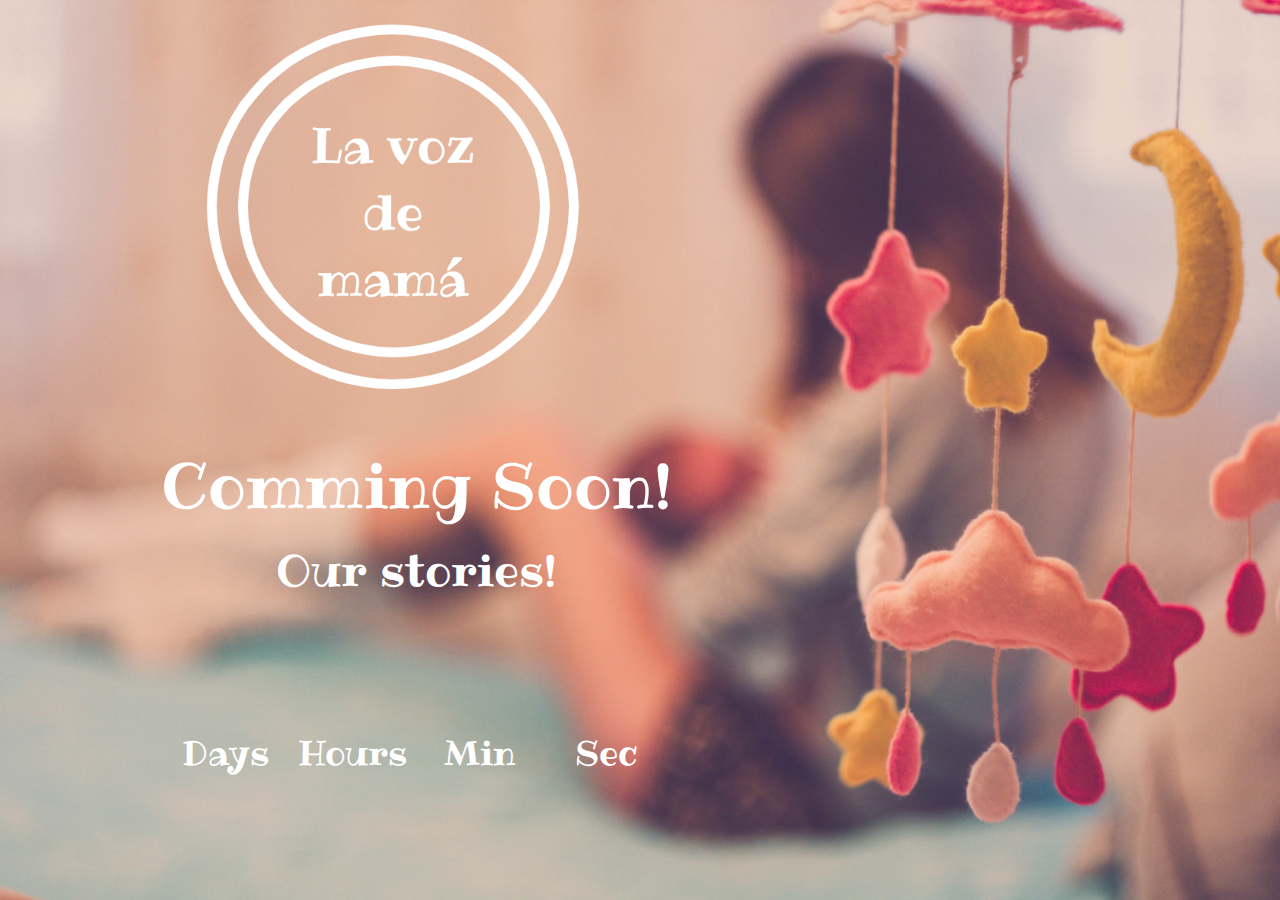
<file: index.html>
<!DOCTYPE html>
<html lang="en">
<head>
    <style>
    html { 
			background: url(images/countdown-background2.jpg) no-repeat center center fixed; 
			-webkit-background-size: cover;
			-moz-background-size: cover;
			-o-background-size: cover;
			background-size: cover;
            
		}
    
    </style>
  <meta http-equiv="Content-Type" content="text/html; charset=UTF-8"/>
  <meta name="viewport" content="width=device-width, initial-scale=1"/>
  <title>La voz de Mamá</title>

  <!-- CSS  -->
  <!--link href="https://fonts.googleapis.com/icon?family=Material+Icons" rel="stylesheet"-->
  <script src="js/typed.min.js" type="text/javascript"></script>
  <link href="https://fonts.googleapis.com/css?family=Ribeye" rel="stylesheet">
  <link href="css/materialize.css" type="text/css" rel="stylesheet" media="screen,projection"/>
  <link href="css/materialize_style.css" type="text/css" rel="stylesheet" media="screen,projection"/>
    
</head>
<body>


    <div class="row ">
        <div class="container">
            <div class="col s10 center"  style="max-width: 400px" >
                <br>
                    <img src="images/simple-logo2.png" style="max-width:100%;">
            </div>
        </div>      
    </div>
    
    <div class="row">
        <div class="container">
            <div class="col s10 center pull-s2">

                <h1 class="white-text" style="font-family: 'Ribeye', cursive;">Comming Soon!</h1>
                <h3><span class="white-text" id="core" style=" font-family: 'Ribeye', cursive;">Our </span><span class="white-text" id="typed" style=" font-family: 'Ribeye', cursive;"></span></h3>
            </div>
        </div>      
    </div>
    
    <br><br><br>
    <div class="row">
        <div class="container">
            <div class="col s10 center pull-s2" style=" font-family: 'Ribeye', cursive;">
                <div class="container">

                    <div class="col s3 center">
                        <div class="row" style="margin-bottom: 0px;">
                            <h4 id="days" class="white-text"></h4>
                        </div>
                        <div class="row">
                            <h4 id="daysTxt" class="white-text">Days</h4>
                        </div>
                    </div>
                    <div class="col s3 center" >
                        <div class="row" style="margin-bottom: 0px;">
                            <h4 id="hours" class="white-text"></h4>
                        </div>
                        <div class="row">
                            <h4 id="hoursTxt" class="white-text">Hours</h4>
                        </div>
                    </div>
                    <div class="col s3 center">
                        <div class="row" style="margin-bottom: 0px;">
                            <h4 id="minutes" class="white-text"></h4>
                        </div>
                        <div class="row" style="margin-bottom: 0px;">
                            <h4 id="minutesTxt" class="white-text">Min</h4>
                        </div>
                    </div>
                    <div class="col s3 center">
                        <div class="row" style="margin-bottom: 0px;">
                            <h4 id="seconds" class="white-text"></h4>
                        </div>
                        <div class="row">
                            <h4 id="secondsTxt" class="white-text">Sec</h4>
                        </div>
                    </div>
                </div>
            </div>
        </div>
    </div>
    <div class="row">
        <div class="container">
            <div class="col s10 center pull-s2" style=" font-family: 'Ribeye', cursive;">
                <div class="container">
                        <h4 id="messageAfterTime" class="white-text"></h4>
                </div>
            </div>
        </div>
    </div>

  <!--  Scripts-->
    
    <script>
// Set the date we're counting down to
var countDownDate = new Date("Jan 5, 2018 15:37:25").getTime();

// Update the count down every 1 second
var x = setInterval(function() {

  // Get todays date and time
  var now = new Date().getTime();

  // Find the distance between now an the count down date
  var distance = countDownDate - now;

  // Time calculations for days, hours, minutes and seconds
  var days = Math.floor(distance / (1000 * 60 * 60 * 24));
  var hours = Math.floor((distance % (1000 * 60 * 60 * 24)) / (1000 * 60 * 60));
  var minutes = Math.floor((distance % (1000 * 60 * 60)) / (1000 * 60));
  var seconds = Math.floor((distance % (1000 * 60)) / 1000);

  // Display the result in the element with id="demo"
  document.getElementById("days").innerHTML = days + "";
  document.getElementById("hours").innerHTML = hours + "";
  document.getElementById("minutes").innerHTML = minutes + "";
  document.getElementById("seconds").innerHTML = seconds + "";

  // If the count down is finished, write some text 
  if (distance < 0) {
    clearInterval(x);
    document.getElementById("messageAfterTime").innerHTML = "We are close";
    document.getElementById("daysTxt").innerHTML = "";
    document.getElementById("hoursTxt").innerHTML = "";
    document.getElementById("minutesTxt").innerHTML = "";
    document.getElementById("secondsTxt").innerHTML = "";
    document.getElementById("days").innerHTML = "";
    document.getElementById("hours").innerHTML = "";
    document.getElementById("minutes").innerHTML = "";
    document.getElementById("seconds").innerHTML = "";
  }
}, 1000);
        
  var typed3 = new Typed('#typed', {
    strings: ['stories!', 'lifes!', 'moments!'],
    typeSpeed: 40,
    backSpeed: 40,
    cursorChar: '',
    bindInputFocusEvents: true,
    smartBackspace: true, // this is a default
    loop: true
  });
</script>
    
  <script src="https://code.jquery.com/jquery-2.1.1.min.js"></script>
  <script src="js/materialize.js"></script>
  <script src="js/init.js"></script>
  </body>
</html>
</file>
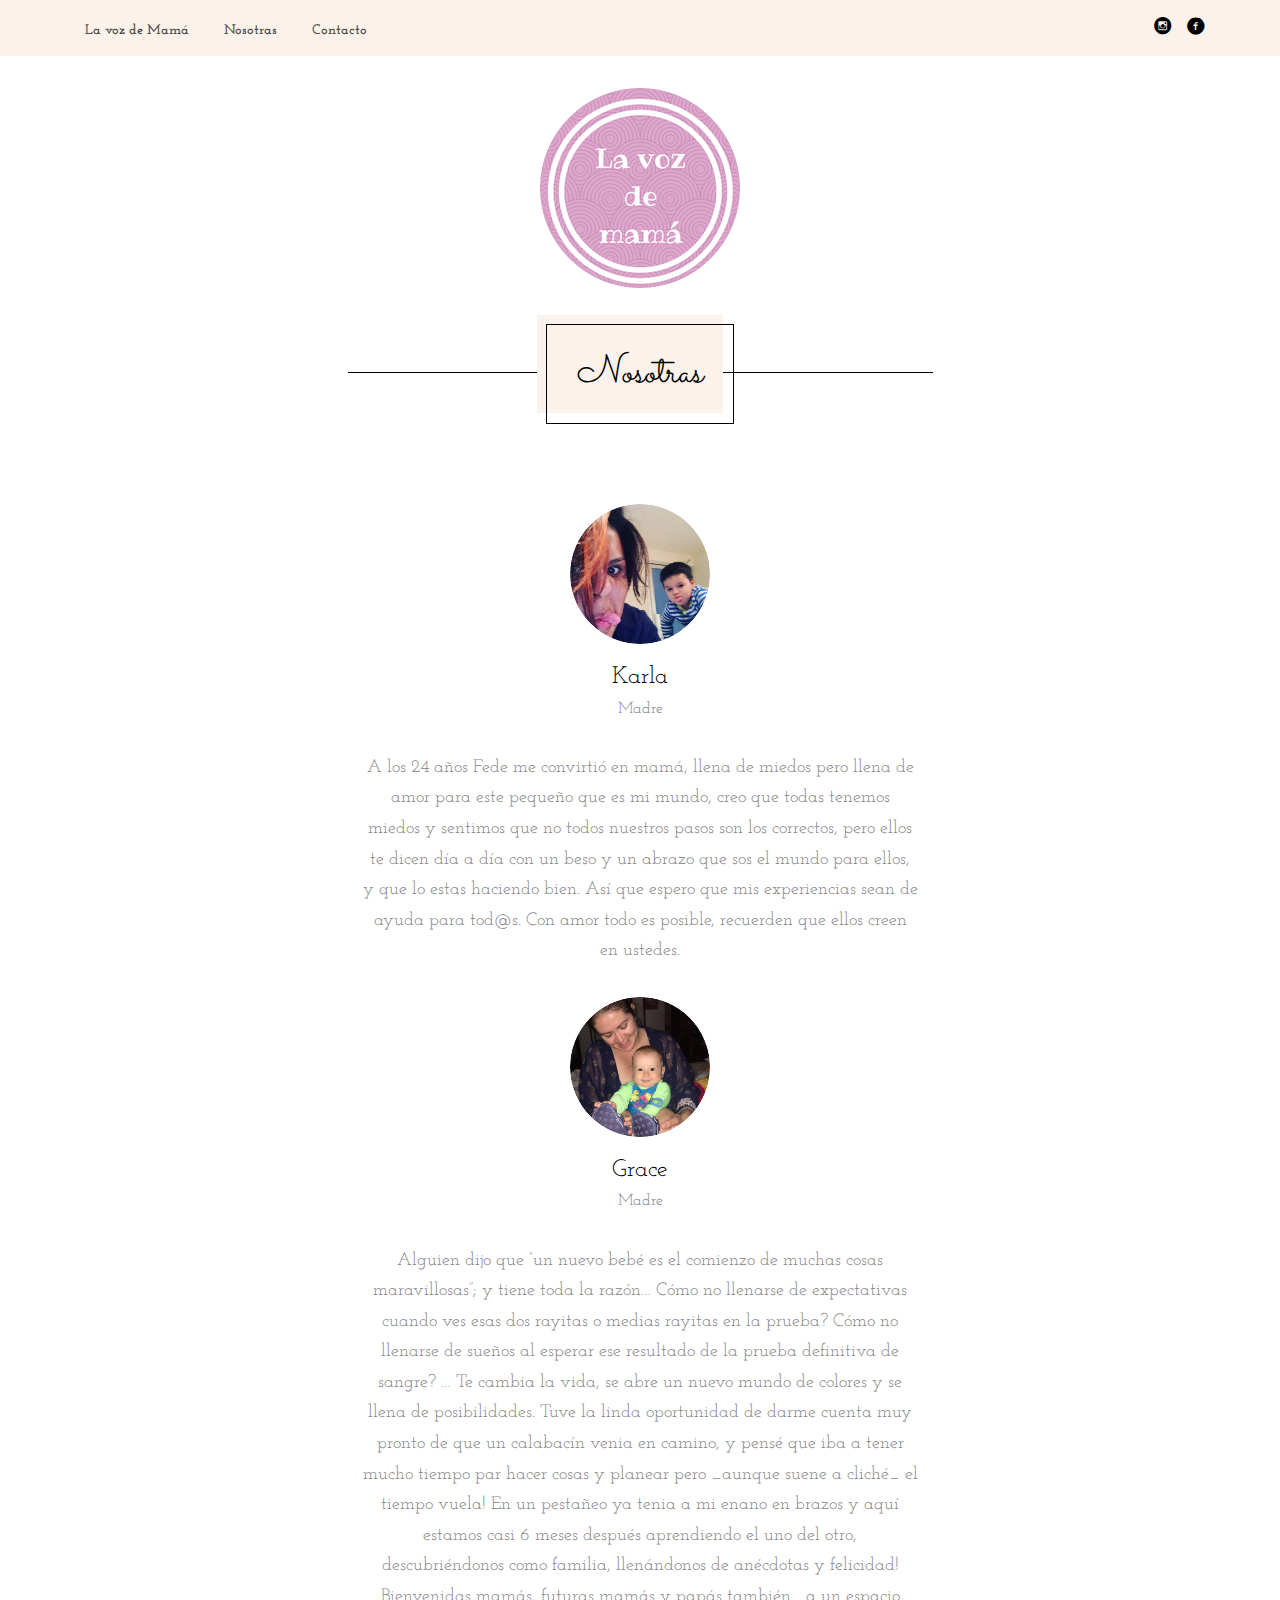
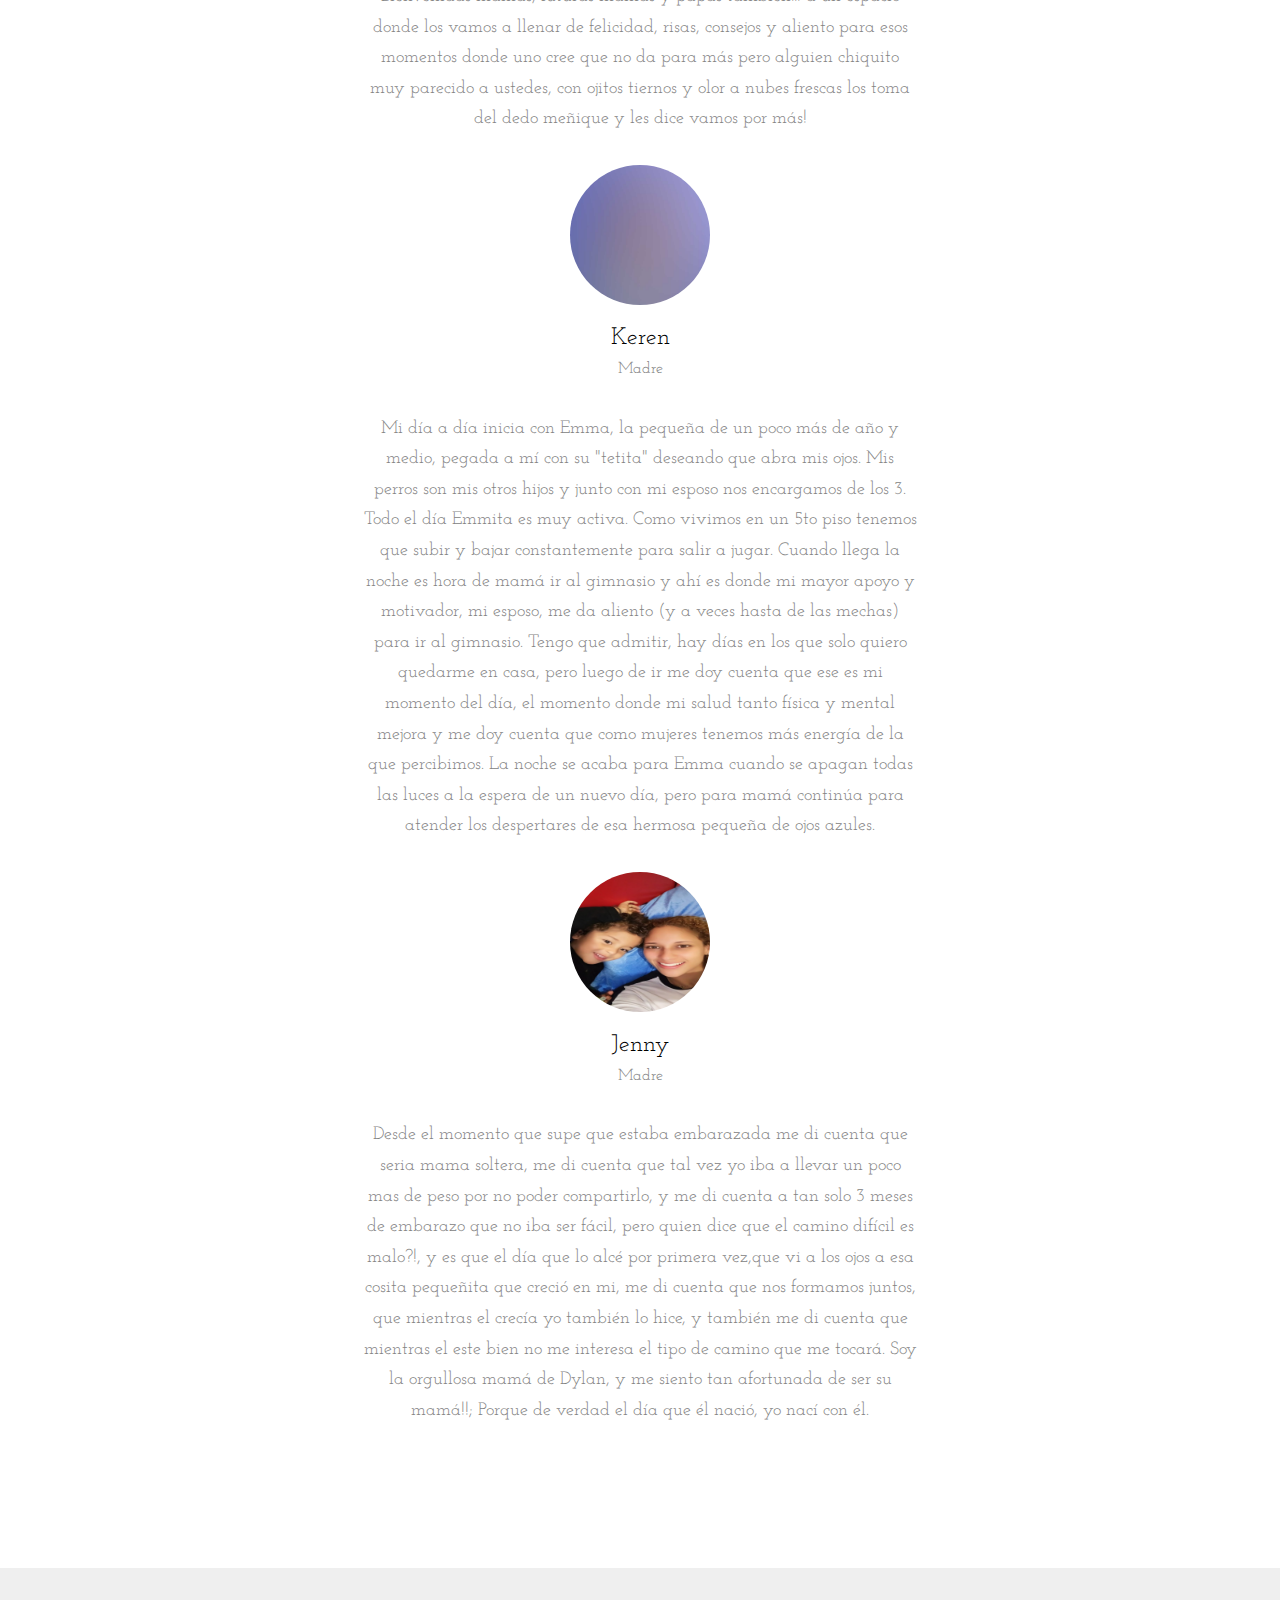
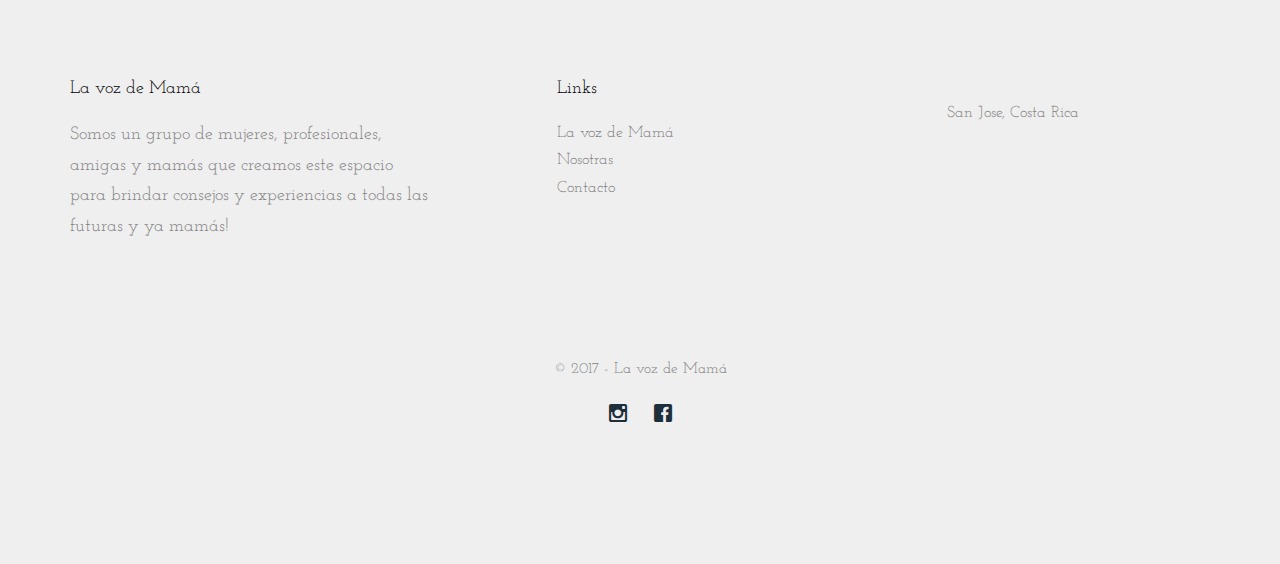
<file: about.html>
<!DOCTYPE HTML>
<html>
	<head>
	<meta charset="utf-8">
	<meta http-equiv="X-UA-Compatible" content="IE=edge">
	<title>La voz de Mamá</title>
	<meta name="viewport" content="width=device-width, initial-scale=1">
	<meta name="description" content="La voz de Mamá" />
	<meta name="keywords" content="blog, Mama" />
	<meta name="author" content="La voz de Mamá" />



  	<!-- Facebook and Twitter integration -->
	<meta property="og:title" content=""/>
	<meta property="og:image" content=""/>
	<meta property="og:url" content=""/>
	<meta property="og:site_name" content=""/>
	<meta property="og:description" content=""/>
	<meta name="twitter:title" content="" />
	<meta name="twitter:image" content="" />
	<meta name="twitter:url" content="" />
	<meta name="twitter:card" content="" />

	<link href="https://fonts.googleapis.com/css?family=Josefin+Slab:400,600,700" rel="stylesheet">
	<link href="https://fonts.googleapis.com/css?family=Sacramento" rel="stylesheet">
	
	<!-- Animate.css -->
	<link rel="stylesheet" href="css/animate.css">
	<!-- Icomoon Icon Fonts-->
	<link rel="stylesheet" href="css/icomoon.css">
	<!-- Bootstrap  -->
	<link rel="stylesheet" href="css/bootstrap.css">

	<!-- Magnific Popup -->
	<link rel="stylesheet" href="css/magnific-popup.css">

	<!-- Flexslider  -->
	<link rel="stylesheet" href="css/flexslider.css">

	<!-- Theme style  -->
	<link rel="stylesheet" href="css/style.css">

	<!-- Modernizr JS -->
	<script src="js/modernizr-2.6.2.min.js"></script>
	<!-- FOR IE9 below -->
	<!--[if lt IE 9]>
	<script src="js/respond.min.js"></script>
	<![endif]-->

	</head>
	<body>
		
	<div class="fh5co-loader"></div>
	
	<div id="page">
	<nav class="fh5co-nav" role="navigation">
		<div class="container-fluid">
			<div class="row">
				<div class="top-menu">
					<div class="container">
						<div class="row">
							<div class="col-sm-7 text-left menu-1">
								<ul>
									<li><a href="index.html">La voz de Mamá</a></li>
									<li><a href="about.html">Nosotras</a></li>
									<li><a href="contact.html">Contacto</a></li>
								</ul>
							</div>
							<div class="col-sm-5">
								<ul class="fh5co-social-icons">
									<li><a target="_blank" href="#"><i class="icon-instagram-with-circle"></i></a></li>
									<li><a target="_blank" href="http://https://www.facebook.com/lavozdemama"><i class="icon-facebook-with-circle"></i></a></li>
								</ul>
							</div>
						</div>
					</div>
				</div>
			</div>
			<div class="row">
				<div class="col-xs-12 text-center menu-2">
					<div id="fh5co-logo">
						<h1>
							<a href="index.html">
							La voz de mama
							</a>
						</h1>
					</div>
				</div>
			</div>
		</div>
	</nav>

	<div id="fh5co-content" class="fh5co-no-pd-top">
		<div class="container">
			<div class="row animate-box">
				<div class="col-md-6 col-md-offset-3 text-center fh5co-heading">
					<h2><span>Nosotras</span></h2>
				</div>
			</div>
			<div class="row">
				<div class="col-md-6 col-md-offset-3">
					<div class="fh5co-staff">
						<img src="images/karla.png" alt="Karla">
						<h3>Karla</h3>
						<strong class="role">Madre</strong>
						<p>A los 24 años Fede me convirtió en mamá, llena de miedos pero llena de amor para este pequeño que es mi mundo, creo que todas tenemos miedos y sentimos que no todos nuestros pasos son los correctos, pero ellos te dicen día a día con un beso y un abrazo que sos el mundo para ellos, y que lo estas haciendo bien. Así que espero que mis experiencias sean de ayuda para tod@s. Con amor todo es posible, recuerden que ellos creen en ustedes.</p>
					</div>
				</div>
			</div>
			<div class="row">
				<div class="col-md-6 col-md-offset-3">
					<div class="fh5co-staff">
						<img src="images/grace.png" alt="Grace">
						<h3>Grace</h3>
						<strong class="role">Madre</strong>
						<p>Alguien dijo que “un nuevo bebé es el comienzo de muchas cosas maravillosas”; y tiene toda la razón… Cómo no llenarse de expectativas cuando ves esas dos rayitas o medias rayitas en la prueba? Cómo no llenarse de sueños al esperar ese resultado de la prueba definitiva de sangre? … Te cambia la vida, se abre un nuevo mundo de colores y se llena de posibilidades.
Tuve la linda oportunidad de darme cuenta muy pronto de que un calabacín venia en camino, y pensé que iba a tener mucho tiempo par hacer cosas y planear pero _aunque suene a cliché_ el tiempo vuela! En un pestañeo ya tenia a mi enano en brazos y aquí estamos casi 6 meses después aprendiendo el uno del otro, descubriéndonos como familia, llenándonos de anécdotas y felicidad!
Bienvenidas mamás, futuras mamás y papás también… a un espacio donde los vamos a llenar de felicidad, risas, consejos y aliento para esos momentos donde uno cree que no da para más pero alguien chiquito muy parecido a ustedes, con ojitos tiernos y olor a nubes frescas los toma del dedo meñique y les dice vamos por más! </p>
					</div>
				</div>
			</div>
			<div class="row">
				<div class="col-md-6 col-md-offset-3">
					<div class="fh5co-staff">
						<img src="images/user-2.jpg" alt="Free HTML5 Templates by FreeHTML5.co">
						<h3>Keren</h3>
						<strong class="role">Madre</strong>
						<p>Mi día a día inicia con Emma, la pequeña de un poco más de año y medio, pegada a mí con su "tetita" deseando que abra mis ojos. Mis perros son mis otros hijos y junto con mi esposo nos encargamos de los 3. Todo el día Emmita es muy activa. Como vivimos en un 5to piso tenemos que subir y bajar constantemente para salir a jugar. Cuando llega la noche es hora de mamá ir al gimnasio y ahí es donde mi mayor apoyo y motivador, mi esposo, me da aliento (y a veces hasta de las mechas) para ir al gimnasio. Tengo que admitir, hay días en los que solo quiero quedarme en casa, pero luego de ir me doy cuenta que ese es mi momento del día, el momento donde mi salud tanto física y mental mejora y me doy cuenta que como mujeres tenemos más energía de la que percibimos. La noche se acaba para Emma  cuando se apagan todas las luces a la espera de un nuevo día, pero para mamá continúa para atender los despertares de esa hermosa pequeña de ojos azules.</p>
					</div>
				</div>
			</div>
            <div class="row">
				<div class="col-md-6 col-md-offset-3">
					<div class="fh5co-staff">
						<img src="images/rsz_2mom-je.jpg" alt="Free HTML5 Templates by FreeHTML5.co">
						<h3>Jenny</h3>
						<strong class="role">Madre</strong>
						<p>
                        Desde el momento que supe que estaba embarazada me di cuenta que seria mama soltera, me di cuenta que tal vez yo iba a llevar un poco mas de peso por no poder compartirlo, y me di cuenta a tan solo 3 meses de embarazo que no iba ser fácil, pero quien dice que el camino difícil es malo?!, y es que el día que lo alcé por primera vez,que vi a los ojos a esa cosita pequeñita que creció en mi, me di cuenta que nos formamos juntos, que mientras el crecía yo también lo hice, y también me di cuenta que mientras el este bien no me interesa el tipo de camino que me tocará. Soy la orgullosa mamá de Dylan, y me siento tan afortunada de ser su mamá!!; Porque de verdad el día que él nació, yo nací con él.
                        </p>
					</div>
				</div>
			</div>
		</div>
	</div>

	<footer id="fh5co-footer" role="contentinfo">
		<div class="container">
			<div class="row row-pb-md">
				<div class="col-md-4 fh5co-widget">
					<h4>La voz de Mamá</h4>
					<p>Somos un grupo de mujeres, profesionales, amigas y mamás que creamos este espacio para brindar consejos y experiencias a todas las futuras y ya mamás!</p>
				</div>
				<div class="col-md-4 col-md-push-1">
					<h4>Links</h4>
					<ul class="fh5co-footer-links">
						<li><a href="index.html">La voz de Mamá</a></li>
						<li><a href="about.html">Nosotras</a></li>
						<li><a href="contact.html">Contacto</a></li>
					</ul>
				</div>

				<div class="col-md-4 col-md-push-1">
					<h4></h4>
					<ul class="fh5co-footer-links">
						<li>San Jose, Costa Rica</li>
					</ul>
				</div>

			</div>

			<div class="row copyright">
				<div class="col-md-12 text-center">
					<p>
						<small class="block">&copy; 2017 - La voz de Mamá</small> 
					</p>
					<p>
						<ul class="fh5co-social-icons">
							<li><a href="#"><i class="icon-instagram"></i></a></li>
							<li><a target="_blank" href="http://https://www.facebook.com/lavozdemama"><i class="icon-facebook"></i></a></li>
						</ul>
					</p>
				</div>
			</div>

		</div>
	</footer>
	</div>

	<div class="gototop js-top">
		<a href="#" class="js-gotop"><i class="icon-arrow-up"></i></a>
	</div>
	
	<!-- jQuery -->
	<script src="js/jquery.min.js"></script>
	<!-- jQuery Easing -->
	<script src="js/jquery.easing.1.3.js"></script>
	<!-- Bootstrap -->
	<script src="js/bootstrap.min.js"></script>
	<!-- Waypoints -->
	<script src="js/jquery.waypoints.min.js"></script>
	<!-- Flexslider -->
	<script src="js/jquery.flexslider-min.js"></script>
	<!-- Magnific Popup -->
	<script src="js/jquery.magnific-popup.min.js"></script>
	<script src="js/magnific-popup-options.js"></script>
	<!-- Main -->
	<script src="js/main.js"></script>

	</body>
</html>
</file>
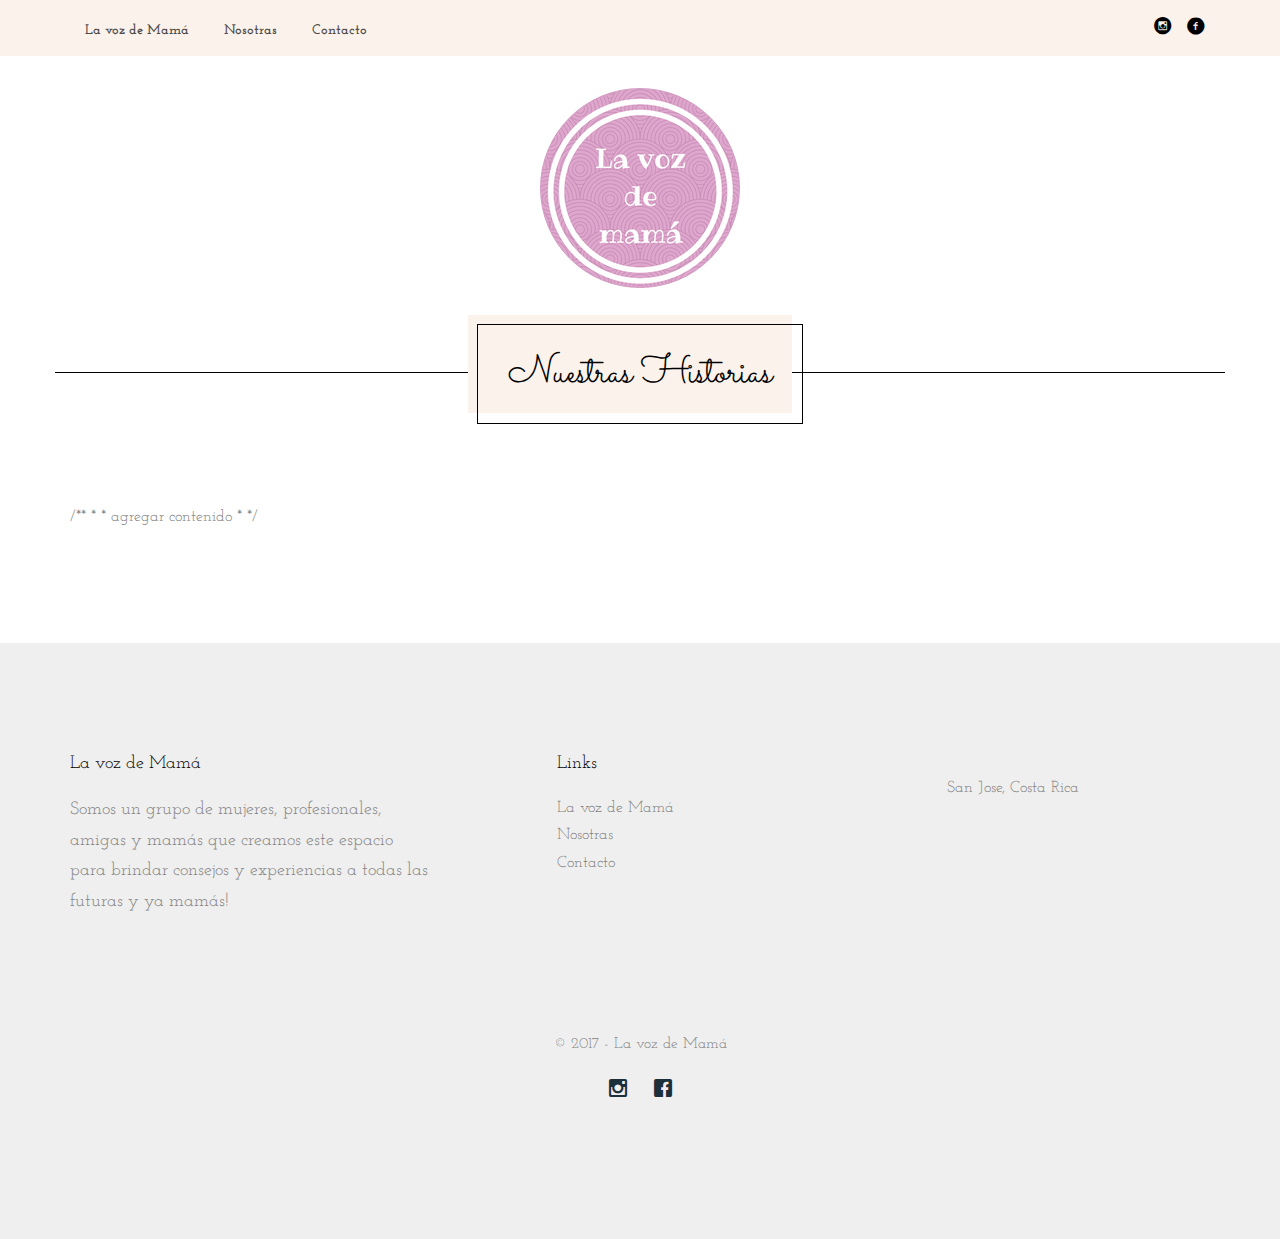
<file: base.html>
<!DOCTYPE HTML>
<html>
	<head>
	<meta charset="utf-8">
	<meta http-equiv="X-UA-Compatible" content="IE=edge">
	<title>La voz de Mamá</title>
	<meta name="viewport" content="width=device-width, initial-scale=1">
	<meta name="description" content="La voz de Mamá" />
	<meta name="keywords" content="blog, Mama" />
	<meta name="author" content="La voz de Mamá" />



  	<!-- Facebook and Twitter integration -->
	<meta property="og:title" content=""/>
	<meta property="og:image" content=""/>
	<meta property="og:url" content=""/>
	<meta property="og:site_name" content=""/>
	<meta property="og:description" content=""/>
	<meta name="twitter:title" content="" />
	<meta name="twitter:image" content="" />
	<meta name="twitter:url" content="" />
	<meta name="twitter:card" content="" />

	<link href="https://fonts.googleapis.com/css?family=Josefin+Slab:400,600,700" rel="stylesheet">
	<link href="https://fonts.googleapis.com/css?family=Sacramento" rel="stylesheet">
	
	<!-- Animate.css -->
	<link rel="stylesheet" href="css/animate.css">
	<!-- Icomoon Icon Fonts-->
	<link rel="stylesheet" href="css/icomoon.css">
	<!-- Bootstrap  -->
	<link rel="stylesheet" href="css/bootstrap.css">

	<!-- Magnific Popup -->
	<link rel="stylesheet" href="css/magnific-popup.css">

	<!-- Flexslider  -->
	<link rel="stylesheet" href="css/flexslider.css">

	<!-- Theme style  -->
	<link rel="stylesheet" href="css/style.css">

	<!-- Modernizr JS -->
	<script src="js/modernizr-2.6.2.min.js"></script>
	<!-- FOR IE9 below -->
	<!--[if lt IE 9]>
	<script src="js/respond.min.js"></script>
	<![endif]-->

	</head>
	<body>
		
	<div class="fh5co-loader"></div>
	
	<div id="page">
	<nav class="fh5co-nav" role="navigation">
		<div class="container-fluid">
			<div class="row">
				<div class="top-menu">
					<div class="container">
						<div class="row">
							<div class="col-sm-7 text-left menu-1">
								<ul>
									<li><a href="index.html">La voz de Mamá</a></li>
									<li><a href="about.html">Nosotras</a></li>
									<li><a href="contact.html">Contacto</a></li>
								</ul>
							</div>
							<div class="col-sm-5">
								<ul class="fh5co-social-icons">
									<li><a target="_blank" href="#"><i class="icon-instagram-with-circle"></i></a></li>
									<li><a target="_blank" href="http://https://www.facebook.com/lavozdemama"><i class="icon-facebook-with-circle"></i></a></li>
								</ul>
							</div>
						</div>
					</div>
				</div>
			</div>
			<div class="row">
				<div class="col-xs-12 text-center menu-2">
					<div id="fh5co-logo">
						<h1>
							<a href="index.html">
							La voz de mama
							</a>
						</h1>
					</div>
				</div>
			</div>
		</div>
	</nav>

<div id="fh5co-content" class="fh5co-no-pd-top">
		<div class="container">
			<div class="row animate-box">
				<div class="col-md-12 col-md-offset-0 text-center fh5co-heading">
					<h2><span>Nuestras Historias</span></h2>
				</div>
			</div>


/**
*
* agregar contenido
*
*/

		</div>
	</div>		


	<footer id="fh5co-footer" role="contentinfo">
		<div class="container">
			<div class="row row-pb-md">
				<div class="col-md-4 fh5co-widget">
					<h4>La voz de Mamá</h4>
					<p>Somos un grupo de mujeres, profesionales, amigas y mamás que creamos este espacio para brindar consejos y experiencias a todas las futuras y ya mamás!</p>
				</div>
				<div class="col-md-4 col-md-push-1">
					<h4>Links</h4>
					<ul class="fh5co-footer-links">
						<li><a href="index.html">La voz de Mamá</a></li>
						<li><a href="about.html">Nosotras</a></li>
						<li><a href="contact.html">Contacto</a></li>
					</ul>
				</div>

				<div class="col-md-4 col-md-push-1">
					<h4></h4>
					<ul class="fh5co-footer-links">
						<li>San Jose, Costa Rica</li>
					</ul>
				</div>

			</div>

			<div class="row copyright">
				<div class="col-md-12 text-center">
					<p>
						<small class="block">&copy; 2017 - La voz de Mamá</small> 
					</p>
					<p>
						<ul class="fh5co-social-icons">
							<li><a href="#"><i class="icon-instagram"></i></a></li>
							<li><a target="_blank" href="http://https://www.facebook.com/lavozdemama"><i class="icon-facebook"></i></a></li>
						</ul>
					</p>
				</div>
			</div>

		</div>
	</footer>
	</div>

	<div class="gototop js-top">
		<a href="#" class="js-gotop"><i class="icon-arrow-up"></i></a>
	</div>
	
	<!-- jQuery -->
	<script src="js/jquery.min.js"></script>
	<!-- jQuery Easing -->
	<script src="js/jquery.easing.1.3.js"></script>
	<!-- Bootstrap -->
	<script src="js/bootstrap.min.js"></script>
	<!-- Waypoints -->
	<script src="js/jquery.waypoints.min.js"></script>
	<!-- Flexslider -->
	<script src="js/jquery.flexslider-min.js"></script>
	<!-- Magnific Popup -->
	<script src="js/jquery.magnific-popup.min.js"></script>
	<script src="js/magnific-popup-options.js"></script>
	<!-- Main -->
	<script src="js/main.js"></script>

	</body>
</html>
</file>
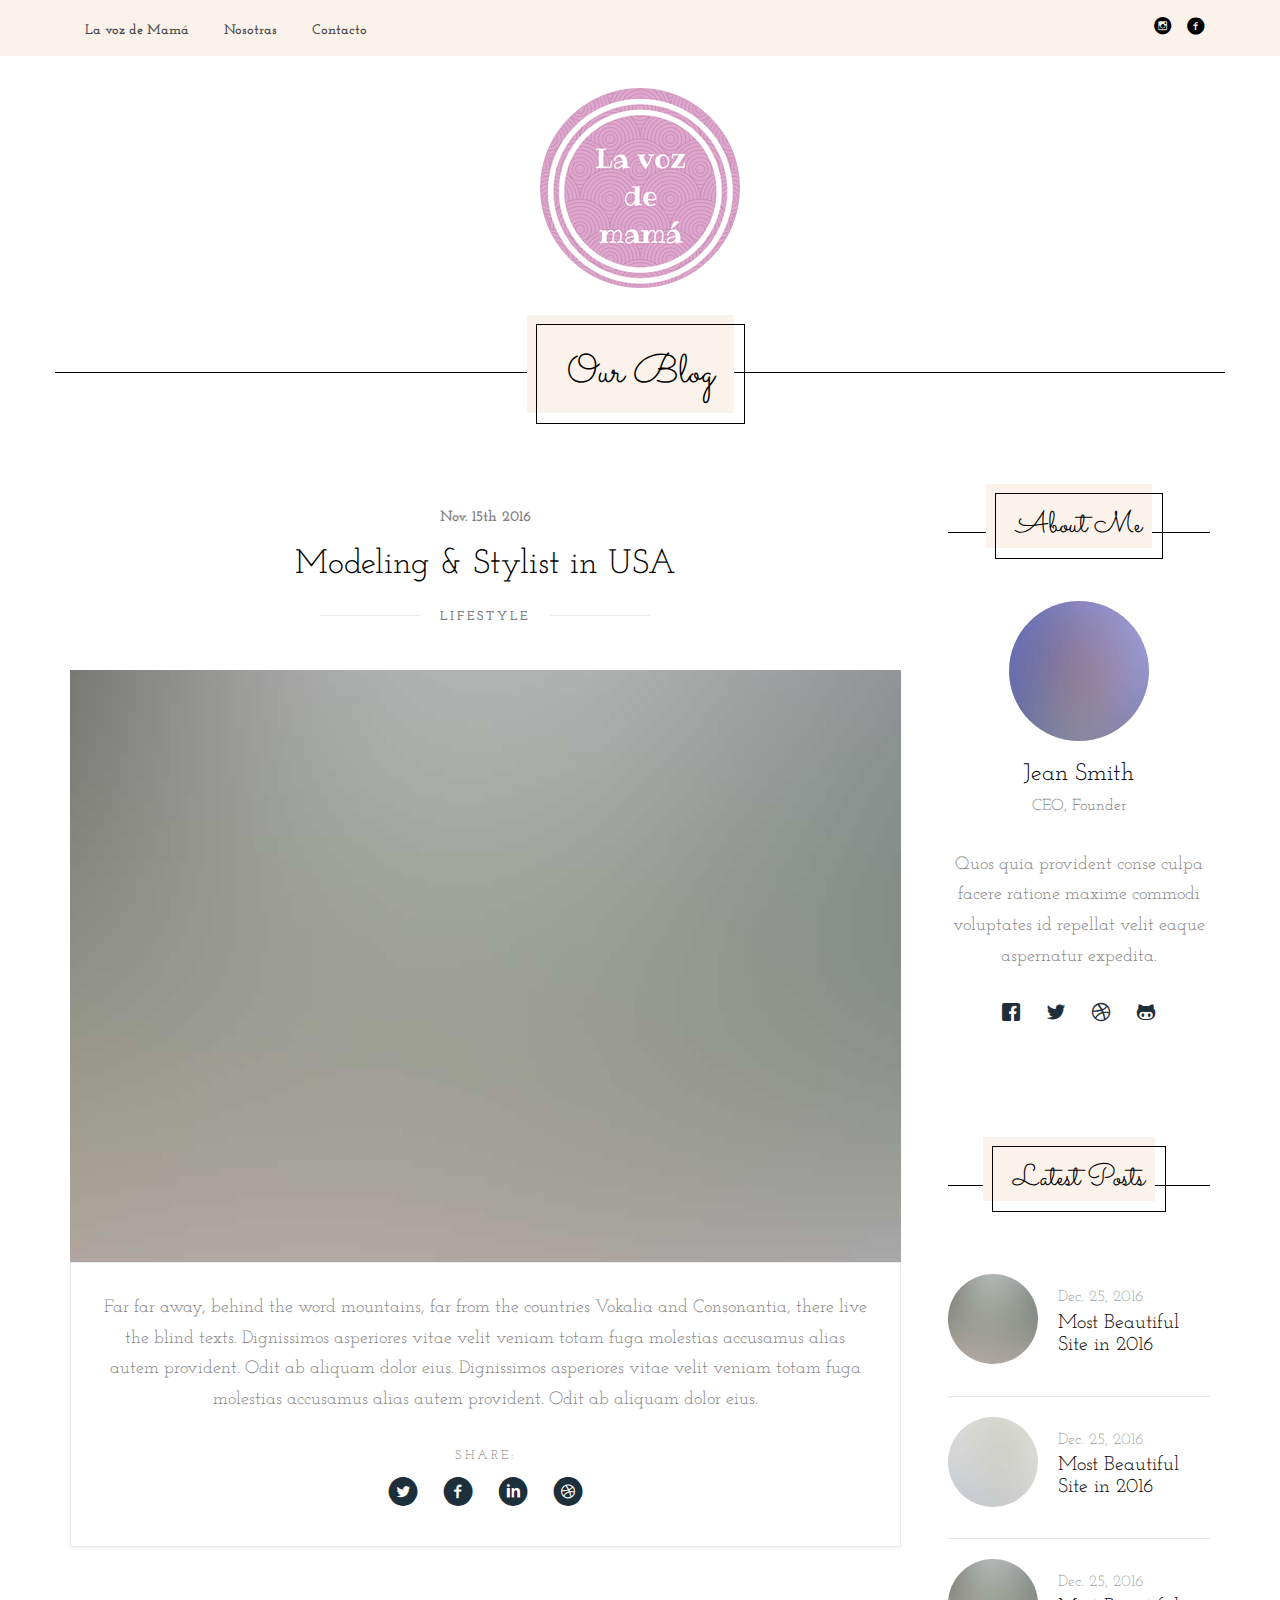
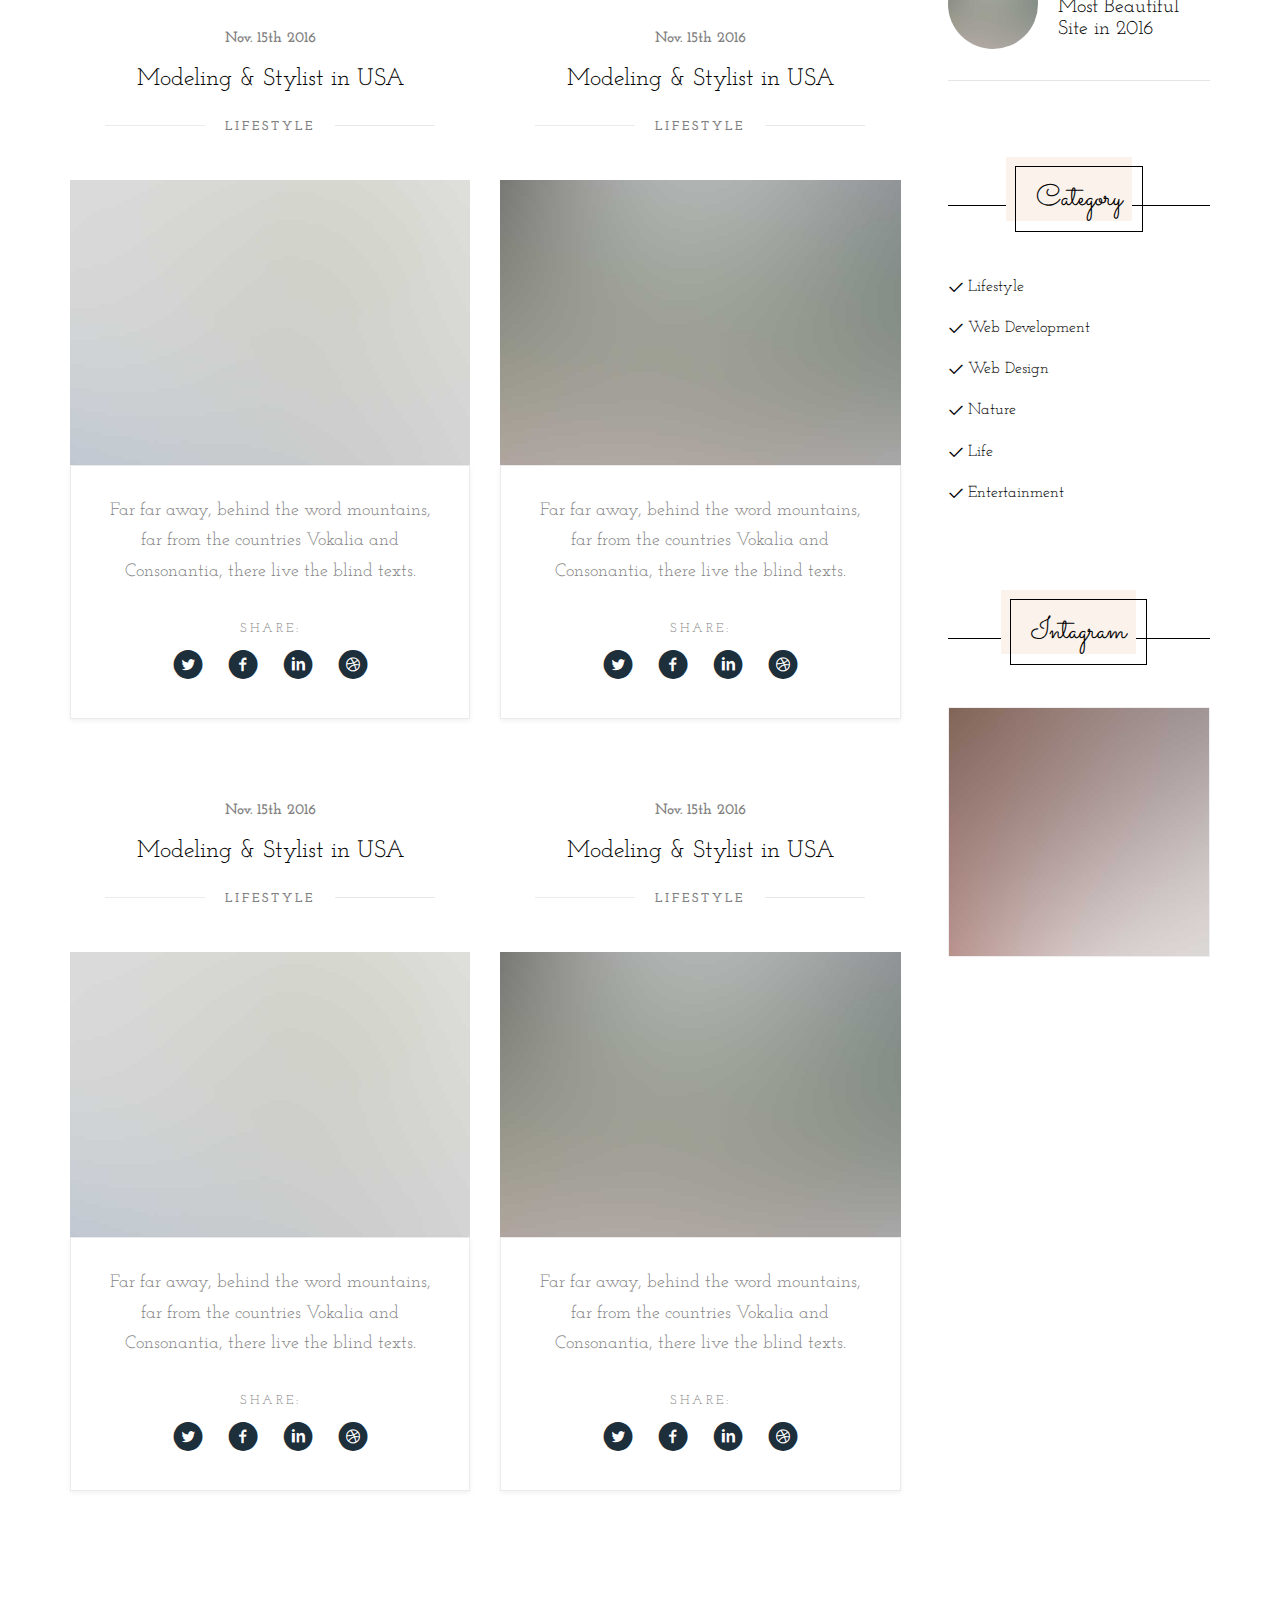
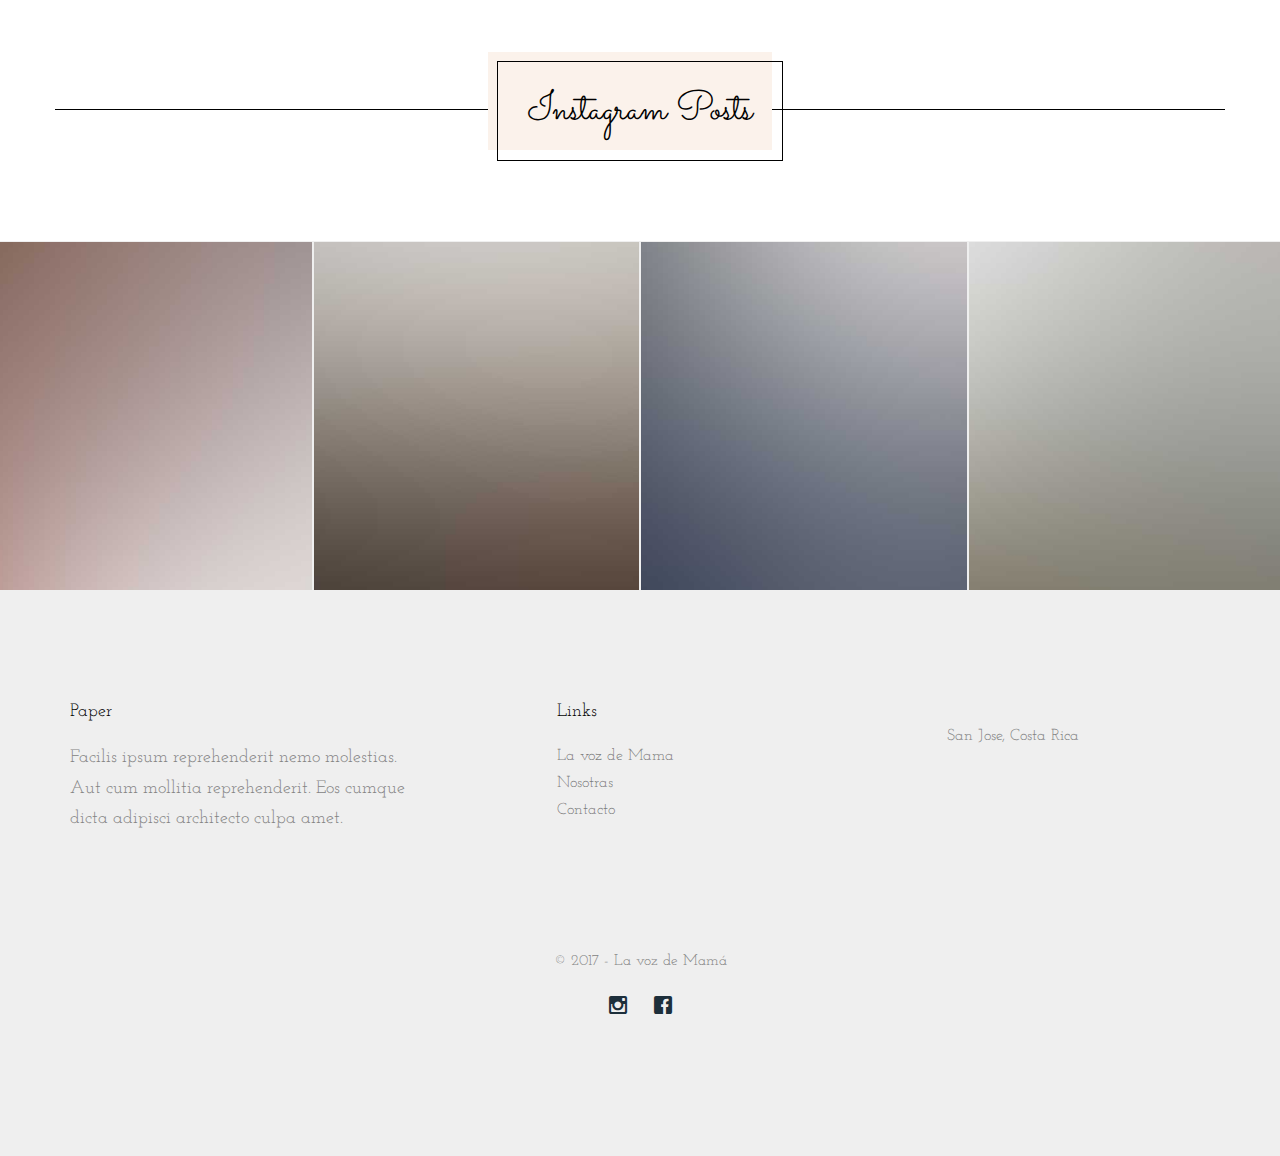
<file: blog.html>
<!DOCTYPE HTML>
<html>
	<head>
	<meta charset="utf-8">
	<meta http-equiv="X-UA-Compatible" content="IE=edge">
	<title>Paper &mdash; Free Website Template, Free HTML5 Template by freehtml5.co</title>
	<meta name="viewport" content="width=device-width, initial-scale=1">
	<meta name="description" content="Free HTML5 Website Template by freehtml5.co" />
	<meta name="keywords" content="free website templates, free html5, free template, free bootstrap, free website template, html5, css3, mobile first, responsive" />
	<meta name="author" content="freehtml5.co" />

	<!-- 
	//////////////////////////////////////////////////////

	FREE HTML5 TEMPLATE 
	DESIGNED & DEVELOPED by FreeHTML5.co
		
	Website: 		http://freehtml5.co/
	Email: 			info@freehtml5.co
	Twitter: 		http://twitter.com/fh5co
	Facebook: 		https://www.facebook.com/fh5co

	//////////////////////////////////////////////////////
	 -->

  	<!-- Facebook and Twitter integration -->
	<meta property="og:title" content=""/>
	<meta property="og:image" content=""/>
	<meta property="og:url" content=""/>
	<meta property="og:site_name" content=""/>
	<meta property="og:description" content=""/>
	<meta name="twitter:title" content="" />
	<meta name="twitter:image" content="" />
	<meta name="twitter:url" content="" />
	<meta name="twitter:card" content="" />

	<link href="https://fonts.googleapis.com/css?family=Josefin+Slab:400,600,700" rel="stylesheet">
	<link href="https://fonts.googleapis.com/css?family=Sacramento" rel="stylesheet">
	
	<!-- Animate.css -->
	<link rel="stylesheet" href="css/animate.css">
	<!-- Icomoon Icon Fonts-->
	<link rel="stylesheet" href="css/icomoon.css">
	<!-- Bootstrap  -->
	<link rel="stylesheet" href="css/bootstrap.css">

	<!-- Magnific Popup -->
	<link rel="stylesheet" href="css/magnific-popup.css">

	<!-- Flexslider  -->
	<link rel="stylesheet" href="css/flexslider.css">

	<!-- Theme style  -->
	<link rel="stylesheet" href="css/style.css">

	<!-- Modernizr JS -->
	<script src="js/modernizr-2.6.2.min.js"></script>
	<!-- FOR IE9 below -->
	<!--[if lt IE 9]>
	<script src="js/respond.min.js"></script>
	<![endif]-->

	</head>
	<body>
		
	<div class="fh5co-loader"></div>
	
	<div id="page">
	<nav class="fh5co-nav" role="navigation">
		<div class="container-fluid">
			<div class="row">
				<div class="top-menu">
					<div class="container">
						<div class="row">
							<div class="col-sm-7 text-left menu-1">
								<ul>
									<li><a href="index.html">La voz de Mamá</a></li>
									<li><a href="about.html">Nosotras</a></li>
									<li><a href="contact.html">Contacto</a></li>
								</ul>
							</div>
							<div class="col-sm-5">
								<ul class="fh5co-social-icons">
									<li><a href="#"><i class="icon-instagram-with-circle"></i></a></li>
									<li><a href="#"><i class="icon-facebook-with-circle"></i></a></li>
								</ul>
							</div>
						</div>
					</div>
				</div>
			</div>
			<div class="row">
				<div class="col-xs-12 text-center menu-2">
					<div id="fh5co-logo">
						<h1>
							<a href="index.html">
							La voz de mama
							</a>
						</h1>
					</div>
				</div>
			</div>
		</div>
	</nav>


	<div id="fh5co-content" class="fh5co-no-pd-top">
		<div class="container">
			<div class="row animate-box">
				<div class="col-md-12 col-md-offset-0 text-center fh5co-heading">
					<h2><span>Our Blog</span></h2>
				</div>
			</div>
			<div class="row">
				<div class="col-md-9 col-padded-right">
					<div class="row">
						<div class="col-md-12">
							<div class="fh5co-blog animate-box">
								<div class="title title-pin text-center">
									<span class="posted-on">Nov. 15th 2016</span>
									<h3><a href="#">Modeling &amp; Stylist in USA</a></h3>
									<span class="category">Lifestyle</span>
								</div>
								<a href="#"><img class="img-responsive" src="images/blog-1.jpg" alt=""></a>
								<div class="blog-text text-center">
									<p>Far far away, behind the word mountains, far from the countries Vokalia and Consonantia, there live the blind texts. Dignissimos asperiores vitae velit veniam totam fuga molestias accusamus alias autem provident. Odit ab aliquam dolor eius. Dignissimos asperiores vitae velit veniam totam fuga molestias accusamus alias autem provident. Odit ab aliquam dolor eius.</p>
									<ul class="fh5co-social-icons">
										<li>Share:</li>
										<li><a href="#"><i class="icon-twitter-with-circle"></i></a></li>
										<li><a href="#"><i class="icon-facebook-with-circle"></i></a></li>
										<li><a href="#"><i class="icon-linkedin-with-circle"></i></a></li>
										<li><a href="#"><i class="icon-dribbble-with-circle"></i></a></li>
									</ul>
								</div> 
							</div>
						</div>
						<div class="col-md-6">
							<div class="fh5co-blog animate-box">
								<div class="title text-center">
									<span class="posted-on">Nov. 15th 2016</span>
									<h3><a href="#">Modeling &amp; Stylist in USA</a></h3>
									<span class="category">Lifestyle</span>
								</div>
								<a href="#"><img class="img-responsive" src="images/blog-2.jpg" alt=""></a>
								<div class="blog-text text-center">
									<p>Far far away, behind the word mountains, far from the countries Vokalia and Consonantia, there live the blind texts.</p>
									<ul class="fh5co-social-icons">
										<li>Share:</li>
										<li><a href="#"><i class="icon-twitter-with-circle"></i></a></li>
										<li><a href="#"><i class="icon-facebook-with-circle"></i></a></li>
										<li><a href="#"><i class="icon-linkedin-with-circle"></i></a></li>
										<li><a href="#"><i class="icon-dribbble-with-circle"></i></a></li>
									</ul>
								</div> 
							</div>
						</div>
						<div class="col-md-6">
							<div class="fh5co-blog animate-box">
								<div class="title text-center">
									<span class="posted-on">Nov. 15th 2016</span>
									<h3><a href="#">Modeling &amp; Stylist in USA</a></h3>
									<span class="category">Lifestyle</span>
								</div>
								<a href="#"><img class="img-responsive" src="images/blog-1.jpg" alt=""></a>
								<div class="blog-text text-center">
									<p>Far far away, behind the word mountains, far from the countries Vokalia and Consonantia, there live the blind texts.</p>
									<ul class="fh5co-social-icons">
										<li>Share:</li>
										<li><a href="#"><i class="icon-twitter-with-circle"></i></a></li>
										<li><a href="#"><i class="icon-facebook-with-circle"></i></a></li>
										<li><a href="#"><i class="icon-linkedin-with-circle"></i></a></li>
										<li><a href="#"><i class="icon-dribbble-with-circle"></i></a></li>
									</ul>
								</div> 
							</div>
						</div>
						<div class="col-md-6">
							<div class="fh5co-blog animate-box">
								<div class="title text-center">
									<span class="posted-on">Nov. 15th 2016</span>
									<h3><a href="#">Modeling &amp; Stylist in USA</a></h3>
									<span class="category">Lifestyle</span>
								</div>
								<a href="#"><img class="img-responsive" src="images/blog-2.jpg" alt=""></a>
								<div class="blog-text text-center">
									<p>Far far away, behind the word mountains, far from the countries Vokalia and Consonantia, there live the blind texts.</p>
									<ul class="fh5co-social-icons">
										<li>Share:</li>
										<li><a href="#"><i class="icon-twitter-with-circle"></i></a></li>
										<li><a href="#"><i class="icon-facebook-with-circle"></i></a></li>
										<li><a href="#"><i class="icon-linkedin-with-circle"></i></a></li>
										<li><a href="#"><i class="icon-dribbble-with-circle"></i></a></li>
									</ul>
								</div> 
							</div>
						</div>
						<div class="col-md-6">
							<div class="fh5co-blog animate-box">
								<div class="title text-center">
									<span class="posted-on">Nov. 15th 2016</span>
									<h3><a href="#">Modeling &amp; Stylist in USA</a></h3>
									<span class="category">Lifestyle</span>
								</div>
								<a href="#"><img class="img-responsive" src="images/blog-1.jpg" alt=""></a>
								<div class="blog-text text-center">
									<p>Far far away, behind the word mountains, far from the countries Vokalia and Consonantia, there live the blind texts.</p>
									<ul class="fh5co-social-icons">
										<li>Share:</li>
										<li><a href="#"><i class="icon-twitter-with-circle"></i></a></li>
										<li><a href="#"><i class="icon-facebook-with-circle"></i></a></li>
										<li><a href="#"><i class="icon-linkedin-with-circle"></i></a></li>
										<li><a href="#"><i class="icon-dribbble-with-circle"></i></a></li>
									</ul>
								</div> 
							</div>
						</div>
					</div>
				</div>
				
				<aside id="sidebar">
					<div class="col-md-3">
						<div class="side animate-box">
							<div class="col-md-12 col-md-offset-0 text-center fh5co-heading fh5co-heading-sidebar">
								<h2><span>About Me</span></h2>
							</div>
							<div class="fh5co-staff">
								<img src="images/user-2.jpg" alt="Free HTML5 Templates by FreeHTML5.co">
								<h3>Jean Smith</h3>
								<strong class="role">CEO, Founder</strong>
								<p>Quos quia provident conse culpa facere ratione maxime commodi voluptates id repellat velit eaque aspernatur expedita.</p>
								<ul class="fh5co-social-icons">
									<li><a href="#"><i class="icon-facebook"></i></a></li>
									<li><a href="#"><i class="icon-twitter"></i></a></li>
									<li><a href="#"><i class="icon-dribbble"></i></a></li>
									<li><a href="#"><i class="icon-github"></i></a></li>
								</ul>
							</div>
						</div>
						<div class="side animate-box">
							<div class="col-md-12 col-md-offset-0 text-center fh5co-heading fh5co-heading-sidebar">
								<h2><span>Latest Posts</span></h2>
							</div>
							<div class="blog-entry">
								<a href="#">
									<img src="images/blog-1.jpg" class="img-responsive" alt="">
									<div class="desc">
										<span class="date">Dec. 25, 2016</span>
										<h3>Most Beautiful Site in 2016</h3>
									</div>
								</a>
							</div>
							<div class="blog-entry">
								<a href="#">
									<img src="images/blog-2.jpg" class="img-responsive" alt="">
									<div class="desc">
										<span class="date">Dec. 25, 2016</span>
										<h3>Most Beautiful Site in 2016</h3>
									</div>
								</a>
							</div>
							<div class="blog-entry">
								<a href="#">
									<img src="images/blog-1.jpg" class="img-responsive" alt="">
									<div class="desc">
										<span class="date">Dec. 25, 2016</span>
										<h3>Most Beautiful Site in 2016</h3>
									</div>
								</a>
							</div>
						</div>
						<div class="side animate-box">
							<div class="col-md-12 col-md-offset-0 text-center fh5co-heading fh5co-heading-sidebar">
								<h2><span>Category</span></h2>
							</div>
							<ul class="category">
								<li><a href="#"><i class="icon-check"></i>Lifestyle</a></li>
								<li><a href="#"><i class="icon-check"></i>Web Development</a></li>
								<li><a href="#"><i class="icon-check"></i>Web Design</a></li>
								<li><a href="#"><i class="icon-check"></i>Nature</a></li>
								<li><a href="#"><i class="icon-check"></i>Life</a></li>
								<li><a href="#"><i class="icon-check"></i>Entertainment</a></li>
							</ul>
						</div>
						<div class="side animate-box">
							<div class="col-md-12 col-md-offset-0 text-center fh5co-heading fh5co-heading-sidebar">
								<h2><span>Intagram</span></h2>
							</div>
							<div class="row">
								<div class="col-md-12">
									<div class="insta" style="background-image: url(images/insta-1.jpg);">
										
									</div>
								</div>
							</div>
						</div>
					</div>
				</aside>

			</div>
		</div>
	</div>

	<div id="fh5co-instagram">
		<div class="container">
			<div class="row animate-box">
				<div class="col-md-12 col-md-offset-0 text-center fh5co-heading">
					<h2><span>Instagram Posts</span></h2>
				</div>
			</div>
		</div>
		<div class="row">
			<div class="col-md-3 nopadding animate-box">
				<div class="insta" style="background-image: url(images/insta-1.jpg);"></div>
			</div>
			<div class="col-md-3 nopadding animate-box">
				<div class="insta" style="background-image: url(images/insta-2.jpg);"></div>
			</div>
			<div class="col-md-3 nopadding animate-box">
				<div class="insta" style="background-image: url(images/insta-3.jpg);"></div>
			</div>
			<div class="col-md-3 nopadding animate-box">
				<div class="insta" style="background-image: url(images/insta-4.jpg);"></div>
			</div>
		</div>
	</div>

	<footer id="fh5co-footer" role="contentinfo">
		<div class="container">
			<div class="row row-pb-md">
				<div class="col-md-4 fh5co-widget">
					<h4>Paper</h4>
					<p>Facilis ipsum reprehenderit nemo molestias. Aut cum mollitia reprehenderit. Eos cumque dicta adipisci architecto culpa amet.</p>
				</div>
				<div class="col-md-4 col-md-push-1">
					<h4>Links</h4>
					<ul class="fh5co-footer-links">
						<li><a href="#">La voz de Mama</a></li>
						<li><a href="#">Nosotras</a></li>
						<li><a href="#">Contacto</a></li>
					</ul>
				</div>

				<div class="col-md-4 col-md-push-1">
					<h4></h4>
					<ul class="fh5co-footer-links">
						<li>San Jose, Costa Rica</li>
					</ul>
				</div>

			</div>

			<div class="row copyright">
				<div class="col-md-12 text-center">
					<p>
						<small class="block">&copy; 2017 - La voz de Mamá</small> 
					</p>
					<p>
						<ul class="fh5co-social-icons">
							<li><a href="#"><i class="icon-instagram"></i></a></li>
							<li><a href="#"><i class="icon-facebook"></i></a></li>
						</ul>
					</p>
				</div>
			</div>

		</div>
	</footer>
	</div>

	<div class="gototop js-top">
		<a href="#" class="js-gotop"><i class="icon-arrow-up"></i></a>
	</div>
	
	<!-- jQuery -->
	<script src="js/jquery.min.js"></script>
	<!-- jQuery Easing -->
	<script src="js/jquery.easing.1.3.js"></script>
	<!-- Bootstrap -->
	<script src="js/bootstrap.min.js"></script>
	<!-- Waypoints -->
	<script src="js/jquery.waypoints.min.js"></script>
	<!-- Flexslider -->
	<script src="js/jquery.flexslider-min.js"></script>
	<!-- Magnific Popup -->
	<script src="js/jquery.magnific-popup.min.js"></script>
	<script src="js/magnific-popup-options.js"></script>
	<!-- Main -->
	<script src="js/main.js"></script>

	</body>
</html>
</file>
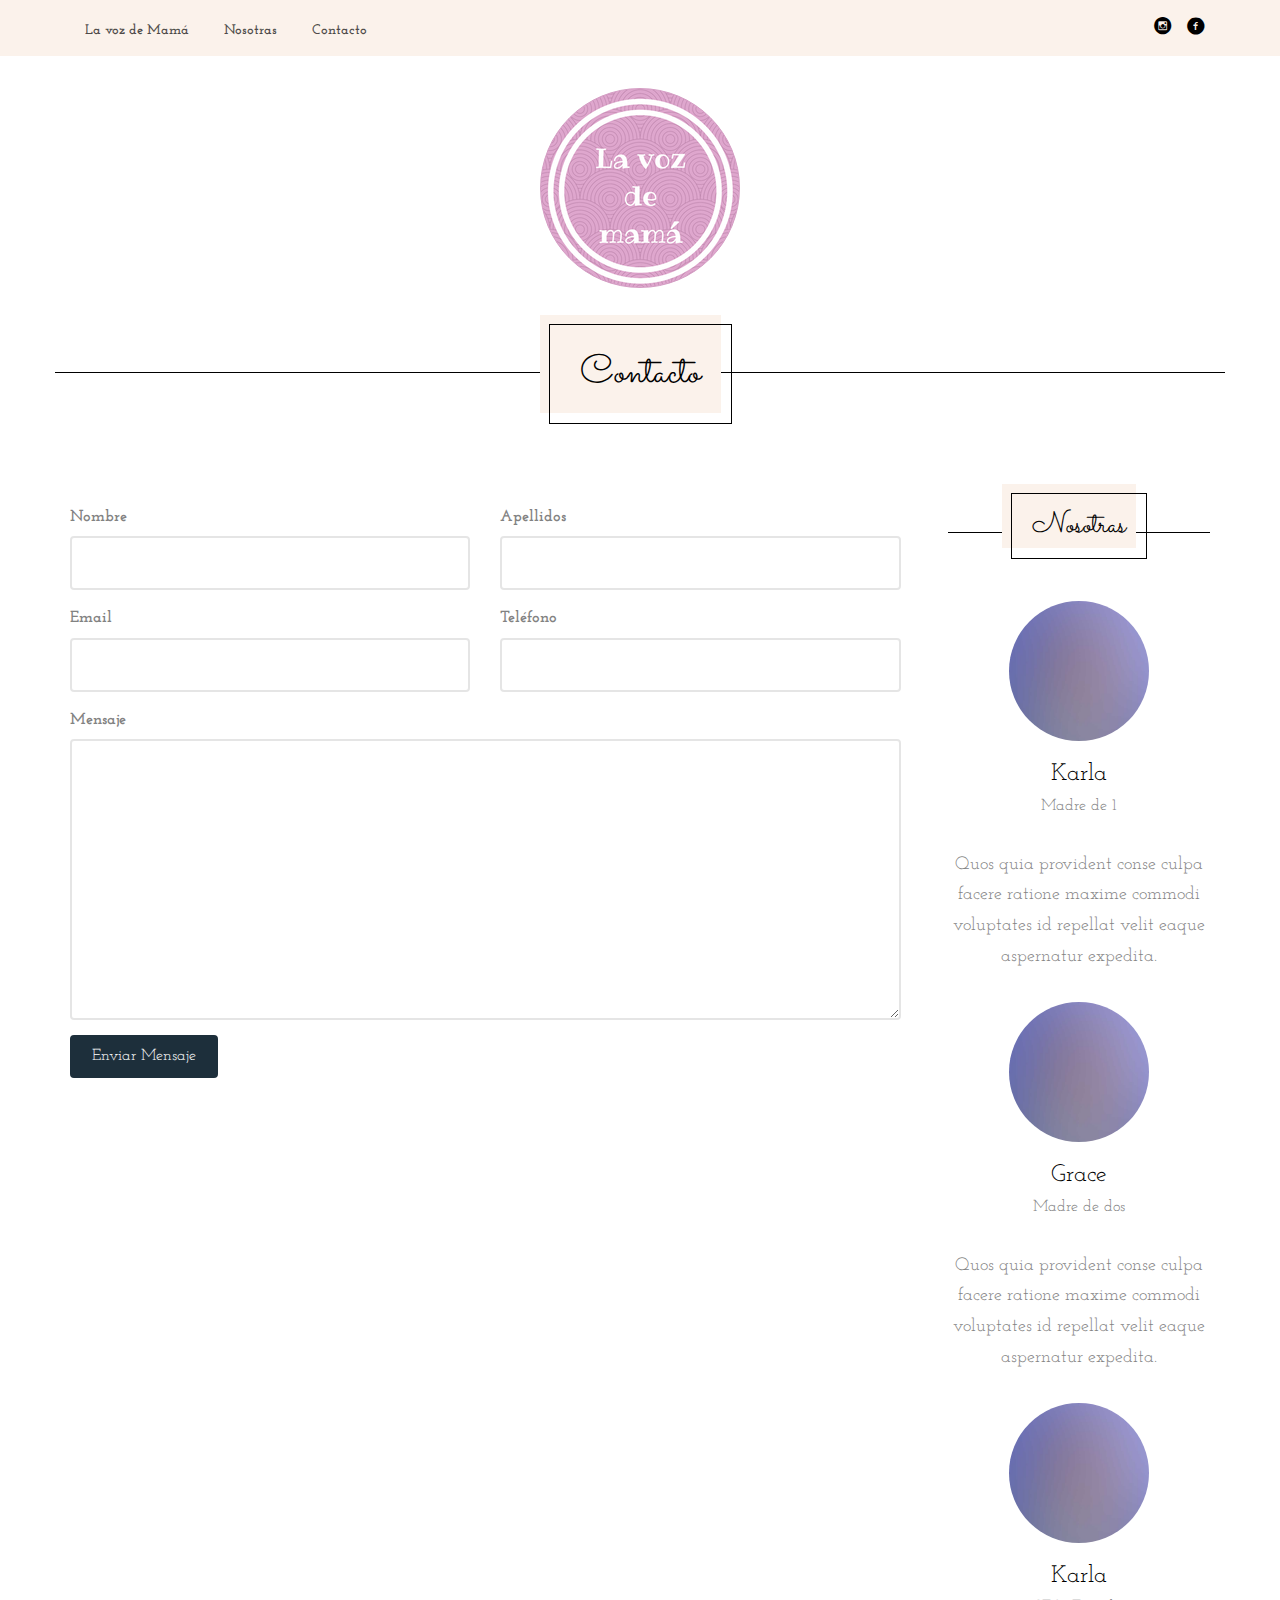
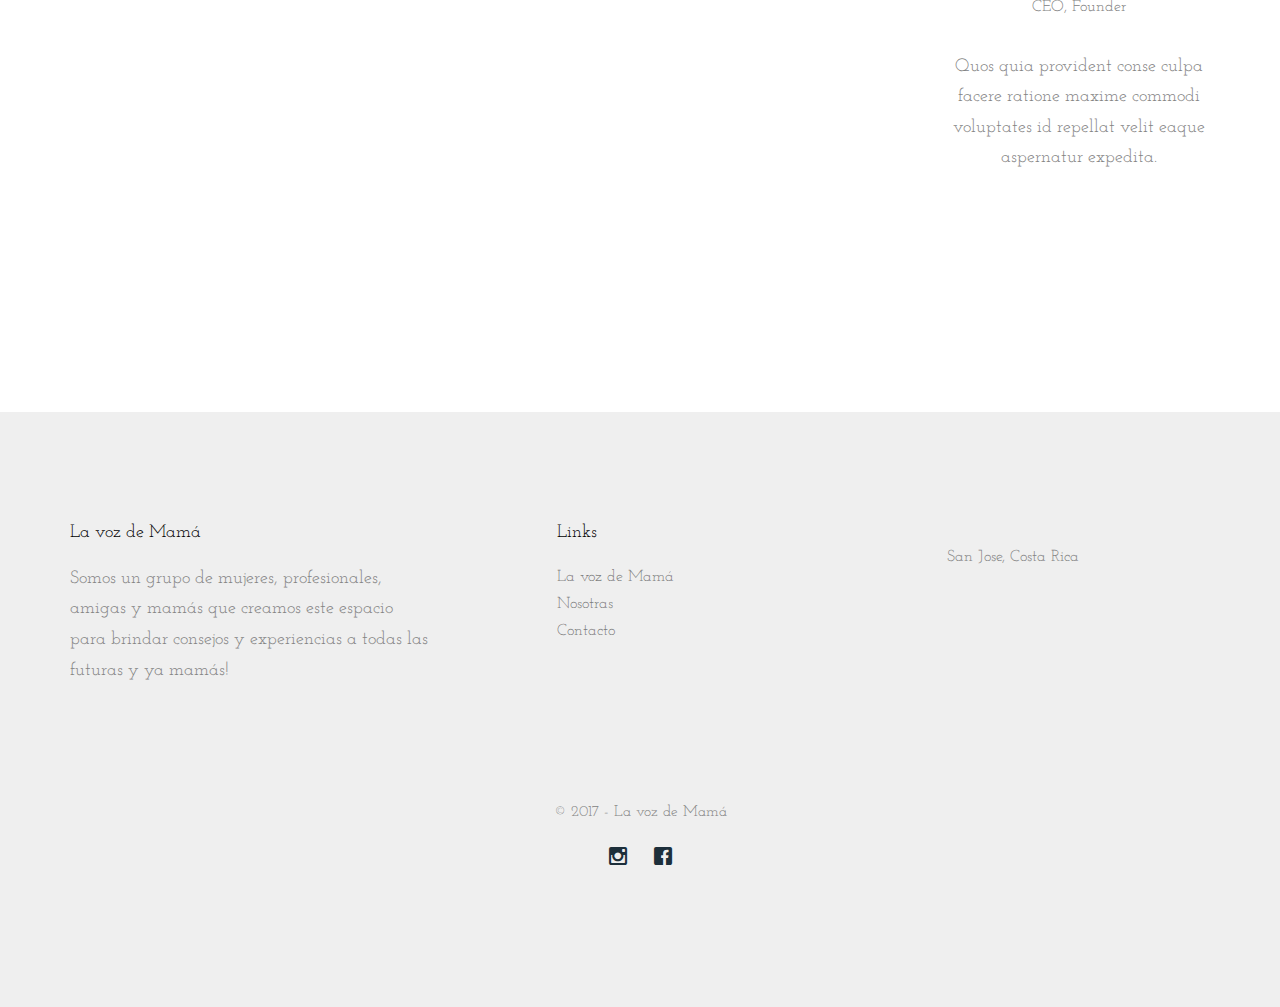
<file: contact.html>
<!DOCTYPE HTML>
<html>
	<head>
	<meta charset="utf-8">
	<meta http-equiv="X-UA-Compatible" content="IE=edge">
	<title>La voz de Mamá</title>
	<meta name="viewport" content="width=device-width, initial-scale=1">
	<meta name="description" content="La voz de Mamá" />
	<meta name="keywords" content="blog, Mama" />
	<meta name="author" content="La voz de Mamá" />



  	<!-- Facebook and Twitter integration -->
	<meta property="og:title" content=""/>
	<meta property="og:image" content=""/>
	<meta property="og:url" content=""/>
	<meta property="og:site_name" content=""/>
	<meta property="og:description" content=""/>
	<meta name="twitter:title" content="" />
	<meta name="twitter:image" content="" />
	<meta name="twitter:url" content="" />
	<meta name="twitter:card" content="" />

	<link href="https://fonts.googleapis.com/css?family=Josefin+Slab:400,600,700" rel="stylesheet">
	<link href="https://fonts.googleapis.com/css?family=Sacramento" rel="stylesheet">
	
	<!-- Animate.css -->
	<link rel="stylesheet" href="css/animate.css">
	<!-- Icomoon Icon Fonts-->
	<link rel="stylesheet" href="css/icomoon.css">
	<!-- Bootstrap  -->
	<link rel="stylesheet" href="css/bootstrap.css">

	<!-- Magnific Popup -->
	<link rel="stylesheet" href="css/magnific-popup.css">

	<!-- Flexslider  -->
	<link rel="stylesheet" href="css/flexslider.css">

	<!-- Theme style  -->
	<link rel="stylesheet" href="css/style.css">

	<!-- Modernizr JS -->
	<script src="js/modernizr-2.6.2.min.js"></script>
	<!-- FOR IE9 below -->
	<!--[if lt IE 9]>
	<script src="js/respond.min.js"></script>
	<![endif]-->

	</head>
	<body>
		
	<div class="fh5co-loader"></div>
	
	<div id="page">
	<nav class="fh5co-nav" role="navigation">
		<div class="container-fluid">
			<div class="row">
				<div class="top-menu">
					<div class="container">
						<div class="row">
							<div class="col-sm-7 text-left menu-1">
								<ul>
									<li><a href="index.html">La voz de Mamá</a></li>
									<li><a href="about.html">Nosotras</a></li>
									<li><a href="contact.html">Contacto</a></li>
								</ul>
							</div>
							<div class="col-sm-5">
								<ul class="fh5co-social-icons">
									<li><a target="_blank" href="#"><i class="icon-instagram-with-circle"></i></a></li>
									<li><a target="_blank" href="http://https://www.facebook.com/lavozdemama"><i class="icon-facebook-with-circle"></i></a></li>
								</ul>
							</div>
						</div>
					</div>
				</div>
			</div>
			<div class="row">
				<div class="col-xs-12 text-center menu-2">
					<div id="fh5co-logo">
						<h1>
							<a href="index.html">
							La voz de mama
							</a>
						</h1>
					</div>
				</div>
			</div>
		</div>
	</nav>


	<div id="fh5co-contact" class="fh5co-no-pd-top">
		<div class="container">
			<div class="row animate-box">
				<div class="col-md-12 col-md-offset-0 text-center fh5co-heading">
					<h2><span>Contacto</span></h2>
				</div>
			</div>
			<div class="row">
				<div class="col-md-9 col-padded-right">
					<form action="#">
						<div class="form-group row">
							<div class="col-md-6 field">
								<label for="firstname">Nombre</label>
								<input type="text" name="FName" id="firstname" class="form-control">
							</div>
							<div class="col-md-6 field">
								<label for="lastname">Apellidos</label>
								<input type="text" name="FName" id="lastname" class="form-control">
							</div>
						</div>
						<div class="form-group row">
							<div class="col-md-6 field">
								<label for="email">Email</label>
								<input type="text" name="FName" id="email" class="form-control">
							</div>
							<div class="col-md-6 field">
								<label for="phone">Teléfono</label>
								<input type="text" name="FName" id="phone" class="form-control">
							</div>
						</div>
						<div class="form-group row">
							<div class="col-md-12 field">
								<label for="message">Mensaje</label>
								<textarea name="message" id="message" cols="30" rows="10" class="form-control"></textarea>
							</div>
						</div>
						<div class="form-group row">
							<div class="col-md-12 field">
								<input type="submit" id="submit" class="btn btn-primary" value="Enviar Mensaje">
							</div>
						</div>
					</form>
				</div>
				
				<aside id="sidebar">
					<div class="col-md-3">
						<div class="side animate-box">
							<div class="col-md-12 col-md-offset-0 text-center fh5co-heading fh5co-heading-sidebar">
								<h2><span>Nosotras</span></h2>
							</div>
							<div class="fh5co-staff">
								<img src="images/user-2.jpg" alt="Free HTML5 Templates by FreeHTML5.co">
								<h3>Karla</h3>
								<strong class="role">Madre de 1 </strong>
								<p>Quos quia provident conse culpa facere ratione maxime commodi voluptates id repellat velit eaque aspernatur expedita.</p>
								<!-- <ul class="fh5co-social-icons">
									<li><a href="#"><i class="icon-facebook"></i></a></li>
									<li><a href="#"><i class="icon-twitter"></i></a></li>
									<li><a href="#"><i class="icon-dribbble"></i></a></li>
									<li><a href="#"><i class="icon-github"></i></a></li>
								</ul> -->
							</div>
							<div class="fh5co-staff">
								<img src="images/user-2.jpg" alt="Free HTML5 Templates by FreeHTML5.co">
								<h3>Grace</h3>
								<strong class="role">Madre de dos</strong>
								<p>Quos quia provident conse culpa facere ratione maxime commodi voluptates id repellat velit eaque aspernatur expedita.</p>
								<!-- <ul class="fh5co-social-icons">
									<li><a href="#"><i class="icon-facebook"></i></a></li>
									<li><a href="#"><i class="icon-twitter"></i></a></li>
									<li><a href="#"><i class="icon-dribbble"></i></a></li>
									<li><a href="#"><i class="icon-github"></i></a></li>
								</ul> -->
							</div>
							<div class="fh5co-staff">
								<img src="images/user-2.jpg" alt="Free HTML5 Templates by FreeHTML5.co">
								<h3>Karla</h3>
								<strong class="role">CEO, Founder</strong>
								<p>Quos quia provident conse culpa facere ratione maxime commodi voluptates id repellat velit eaque aspernatur expedita.</p>
								<!-- <ul class="fh5co-social-icons">
									<li><a href="#"><i class="icon-facebook"></i></a></li>
									<li><a href="#"><i class="icon-twitter"></i></a></li>
									<li><a href="#"><i class="icon-dribbble"></i></a></li>
									<li><a href="#"><i class="icon-github"></i></a></li>
								</ul> -->
							</div>
						</div>
					</div>
				</aside>

			</div>
		</div>
	</div>

	<!-- <div id="fh5co-instagram">
		<div class="container">
			<div class="row animate-box">
				<div class="col-md-12 col-md-offset-0 text-center fh5co-heading">
					<h2><span>Instagram Posts</span></h2>
				</div>
			</div>
		</div>
		<div class="row">
			<div class="col-md-3 nopadding animate-box">
				<div class="insta" style="background-image: url(images/insta-1.jpg);"></div>
			</div>
			<div class="col-md-3 nopadding animate-box">
				<div class="insta" style="background-image: url(images/insta-2.jpg);"></div>
			</div>
			<div class="col-md-3 nopadding animate-box">
				<div class="insta" style="background-image: url(images/insta-3.jpg);"></div>
			</div>
			<div class="col-md-3 nopadding animate-box">
				<div class="insta" style="background-image: url(images/insta-4.jpg);"></div>
			</div>
		</div>
	</div> -->

	<footer id="fh5co-footer" role="contentinfo">
		<div class="container">
			<div class="row row-pb-md">
				<div class="col-md-4 fh5co-widget">
					<h4>La voz de Mamá</h4>
					<p>Somos un grupo de mujeres, profesionales, amigas y mamás que creamos este espacio para brindar consejos y experiencias a todas las futuras y ya mamás!</p>
				</div>
				<div class="col-md-4 col-md-push-1">
					<h4>Links</h4>
					<ul class="fh5co-footer-links">
						<li><a href="index.html">La voz de Mamá</a></li>
						<li><a href="about.html">Nosotras</a></li>
						<li><a href="contact.html">Contacto</a></li>
					</ul>
				</div>

				<div class="col-md-4 col-md-push-1">
					<h4></h4>
					<ul class="fh5co-footer-links">
						<li>San Jose, Costa Rica</li>
					</ul>
				</div>

			</div>

			<div class="row copyright">
				<div class="col-md-12 text-center">
					<p>
						<small class="block">&copy; 2017 - La voz de Mamá</small> 
					</p>
					<p>
						<ul class="fh5co-social-icons">
							<li><a href="#"><i class="icon-instagram"></i></a></li>
							<li><a target="_blank" href="http://https://www.facebook.com/lavozdemama"><i class="icon-facebook"></i></a></li>
						</ul>
					</p>
				</div>
			</div>

		</div>
	</footer>
	</div>

	<div class="gototop js-top">
		<a href="#" class="js-gotop"><i class="icon-arrow-up"></i></a>
	</div>
	
	<!-- jQuery -->
	<script src="js/jquery.min.js"></script>
	<!-- jQuery Easing -->
	<script src="js/jquery.easing.1.3.js"></script>
	<!-- Bootstrap -->
	<script src="js/bootstrap.min.js"></script>
	<!-- Waypoints -->
	<script src="js/jquery.waypoints.min.js"></script>
	<!-- Flexslider -->
	<script src="js/jquery.flexslider-min.js"></script>
	<!-- Magnific Popup -->
	<script src="js/jquery.magnific-popup.min.js"></script>
	<script src="js/magnific-popup-options.js"></script>
	<!-- Main -->
	<script src="js/main.js"></script>

	</body>
</html>
</file>
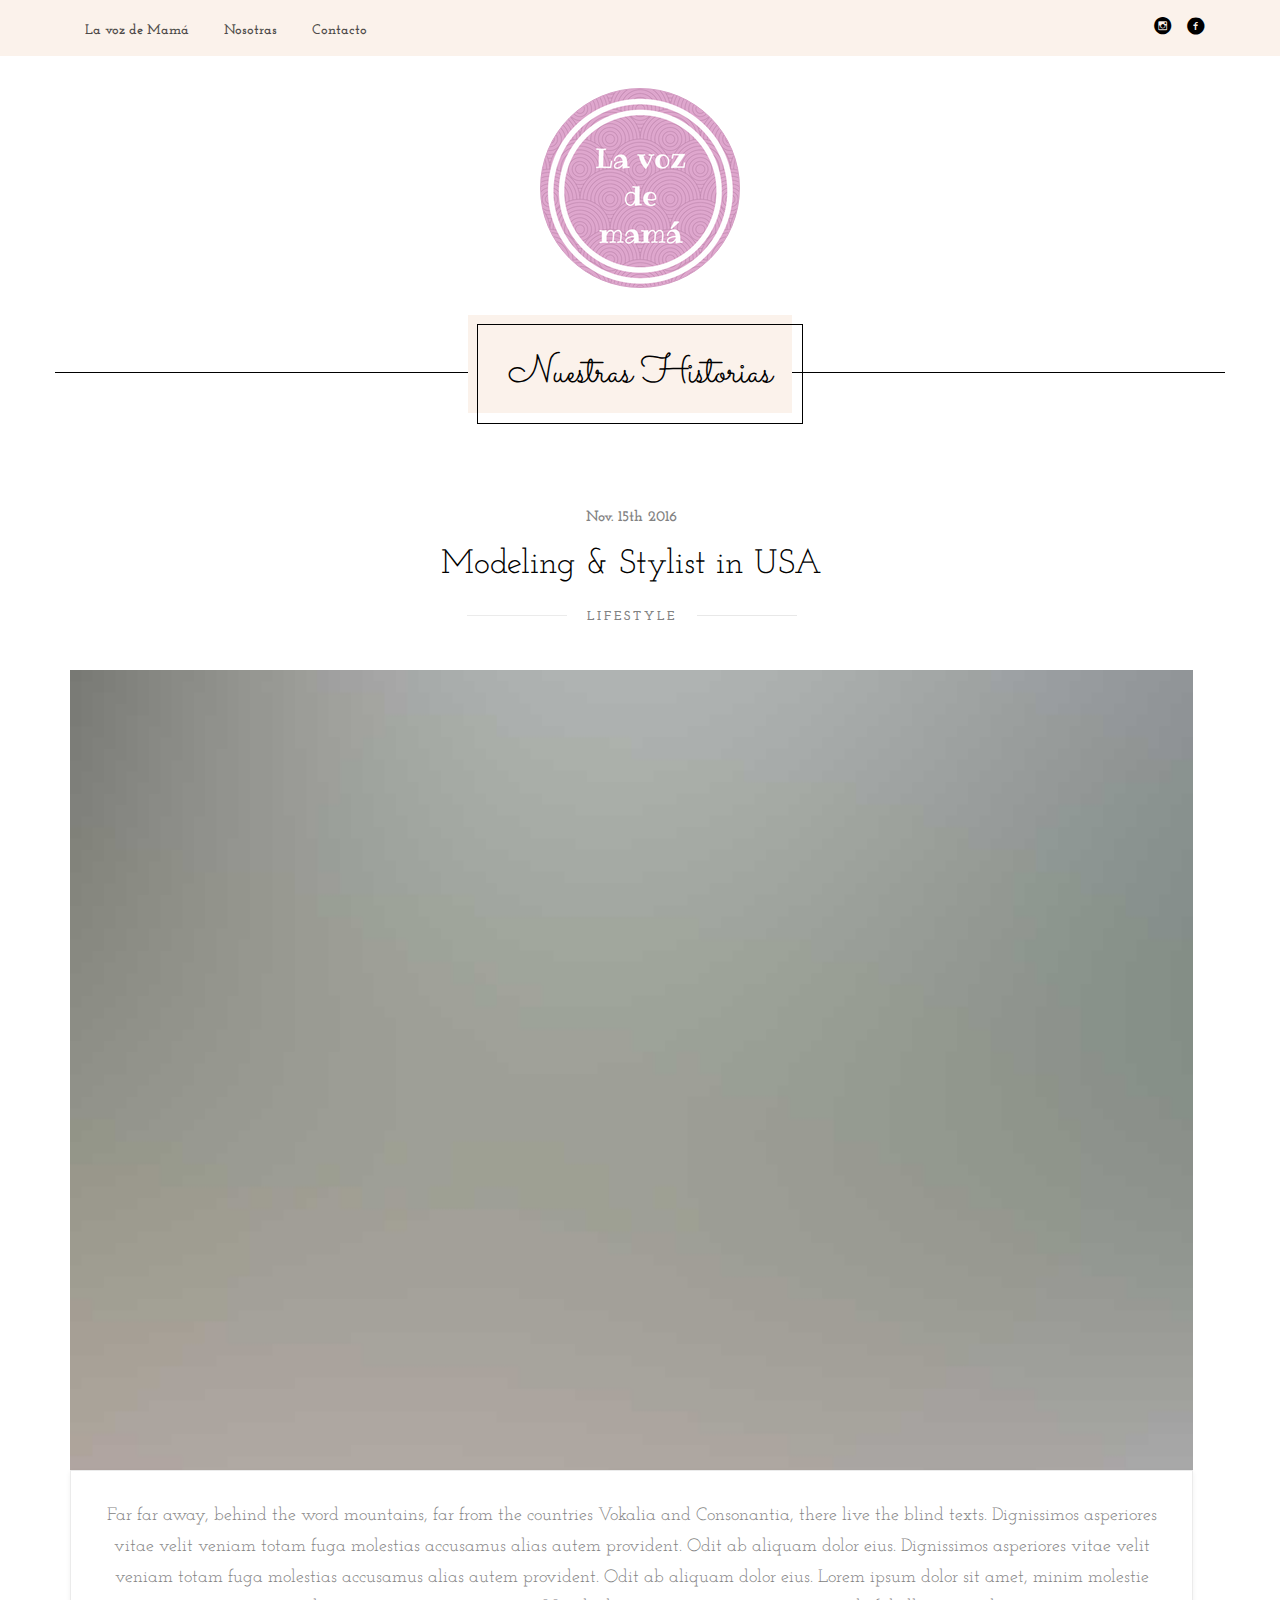
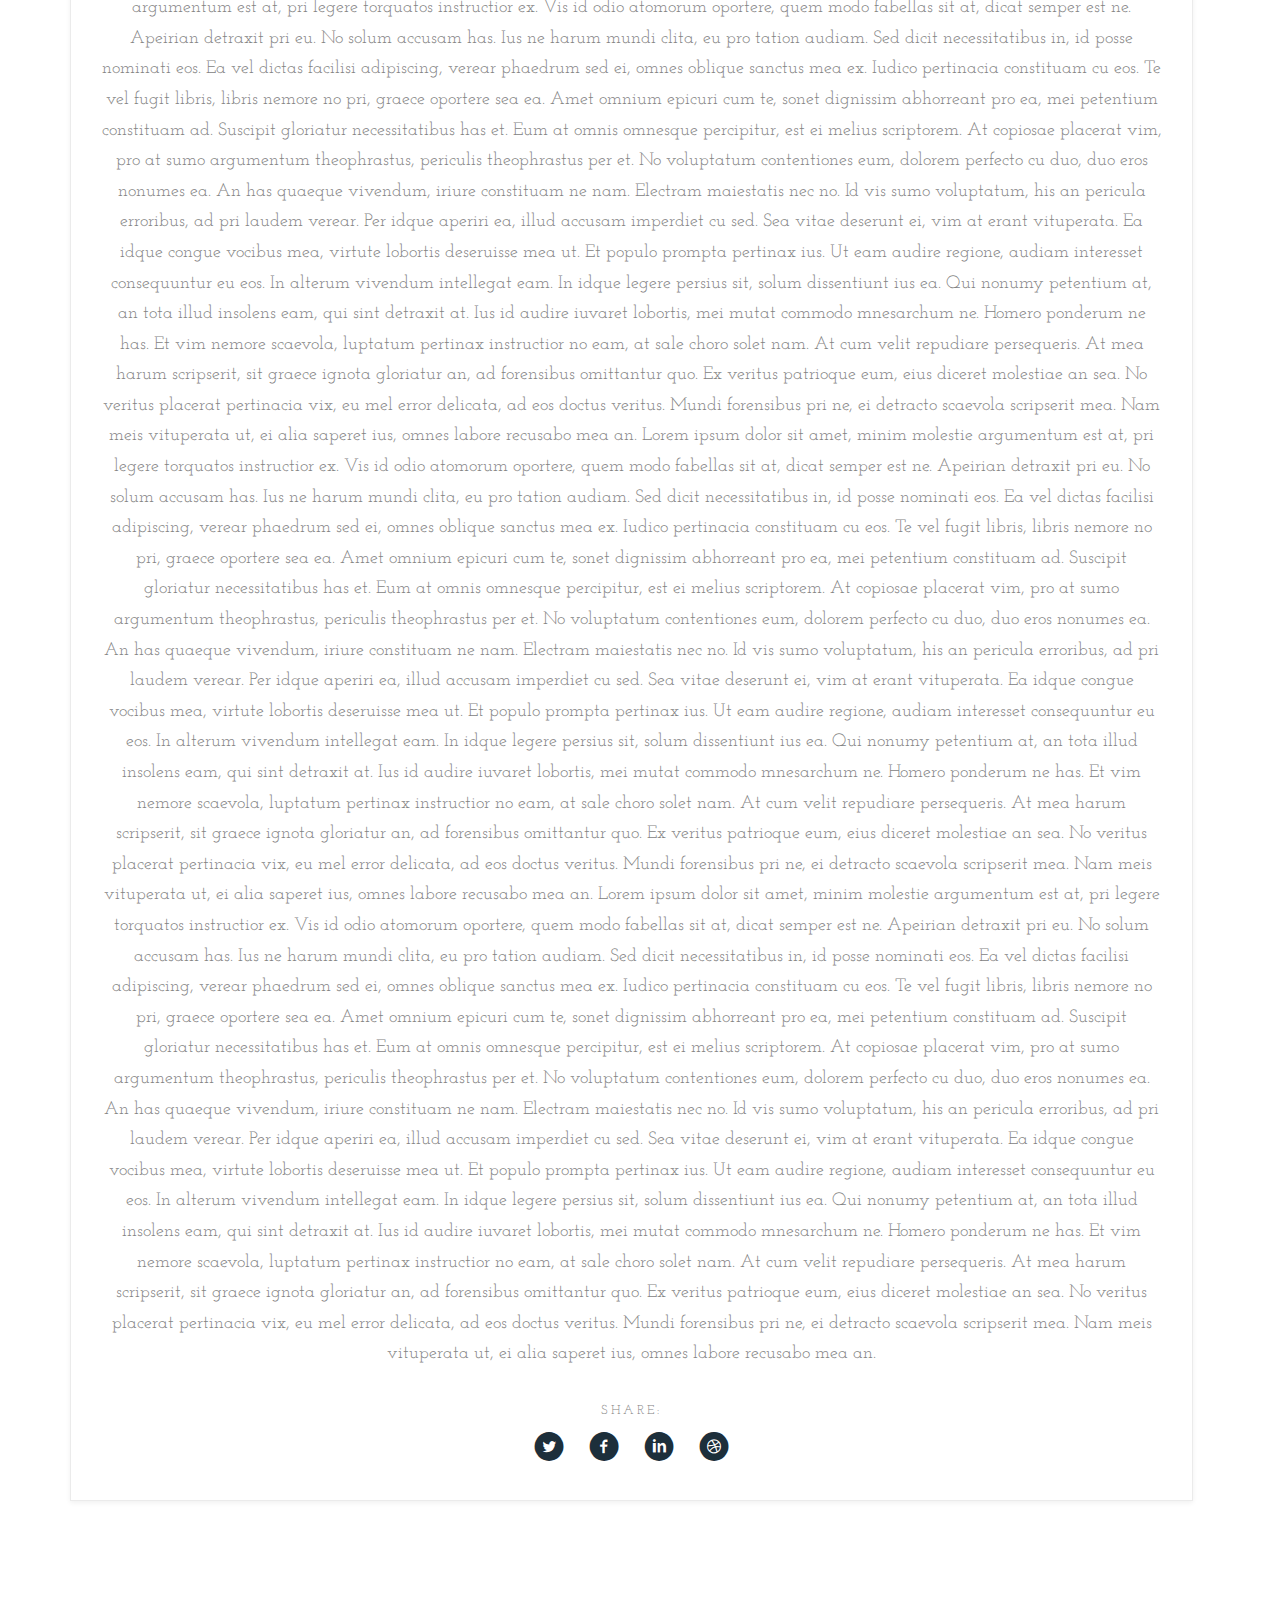
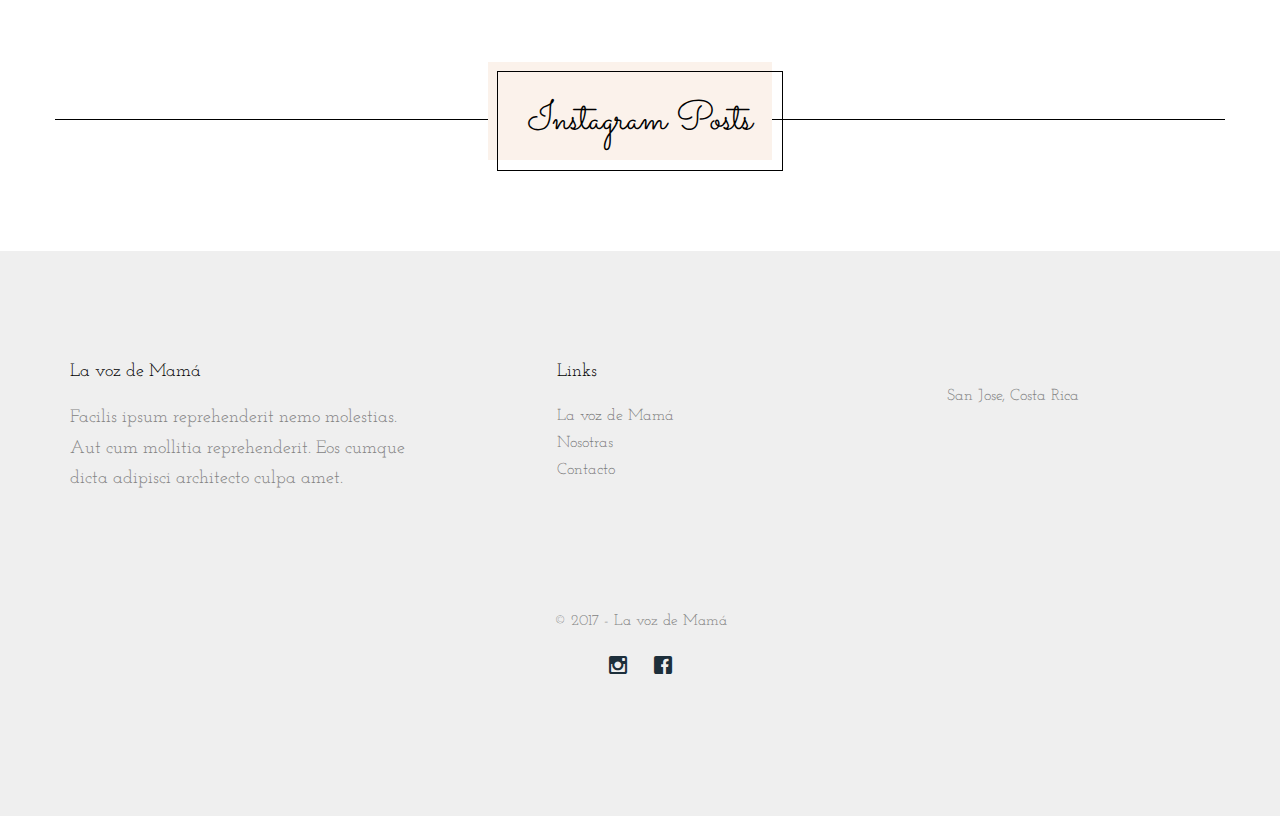
<file: details.html>
<!DOCTYPE HTML>
<html>
	<head>
	<meta charset="utf-8">
	<meta http-equiv="X-UA-Compatible" content="IE=edge">
	<title>La voz de Mamá</title>
	<meta name="viewport" content="width=device-width, initial-scale=1">
	<meta name="description" content="La voz de Mamá" />
	<meta name="keywords" content="blog, Mama" />
	<meta name="author" content="La voz de Mamá" />



  	<!-- Facebook and Twitter integration -->
	<meta property="og:title" content=""/>
	<meta property="og:image" content=""/>
	<meta property="og:url" content=""/>
	<meta property="og:site_name" content=""/>
	<meta property="og:description" content=""/>
	<meta name="twitter:title" content="" />
	<meta name="twitter:image" content="" />
	<meta name="twitter:url" content="" />
	<meta name="twitter:card" content="" />

	<link href="https://fonts.googleapis.com/css?family=Josefin+Slab:400,600,700" rel="stylesheet">
	<link href="https://fonts.googleapis.com/css?family=Sacramento" rel="stylesheet">
	
	<!-- Animate.css -->
	<link rel="stylesheet" href="css/animate.css">
	<!-- Icomoon Icon Fonts-->
	<link rel="stylesheet" href="css/icomoon.css">
	<!-- Bootstrap  -->
	<link rel="stylesheet" href="css/bootstrap.css">

	<!-- Magnific Popup -->
	<link rel="stylesheet" href="css/magnific-popup.css">

	<!-- Flexslider  -->
	<link rel="stylesheet" href="css/flexslider.css">

	<!-- Theme style  -->
	<link rel="stylesheet" href="css/style.css">

	<!-- Modernizr JS -->
	<script src="js/modernizr-2.6.2.min.js"></script>
	<!-- FOR IE9 below -->
	<!--[if lt IE 9]>
	<script src="js/respond.min.js"></script>
	<![endif]-->

	</head>
	<body>
		
	<div class="fh5co-loader"></div>
	
	<div id="page">
	<nav class="fh5co-nav" role="navigation">
		<div class="container-fluid">
			<div class="row">
				<div class="top-menu">
					<div class="container">
						<div class="row">
							<div class="col-sm-7 text-left menu-1">
								<ul>
									<li><a href="index.html">La voz de Mamá</a></li>
									<li><a href="about.html">Nosotras</a></li>
									<li><a href="contact.html">Contacto</a></li>
								</ul>
							</div>
							<div class="col-sm-5">
								<ul class="fh5co-social-icons">
									<li><a target="_blank" href="#"><i class="icon-instagram-with-circle"></i></a></li>
									<li><a target="_blank" href="http://https://www.facebook.com/lavozdemama"><i class="icon-facebook-with-circle"></i></a></li>
								</ul>
							</div>
						</div>
					</div>
				</div>
			</div>
			<div class="row">
				<div class="col-xs-12 text-center menu-2">
					<div id="fh5co-logo">
						<h1>
							<a href="index.html">
							La voz de mama
							</a>
						</h1>
					</div>
				</div>
			</div>
		</div>
	</nav>

<!-- <div id="fh5co-content" class="fh5co-no-pd-top">
		<div class="container">
			<div class="row animate-box">
				<div class="col-md-12 col-md-offset-0 text-center fh5co-heading">
					<h2><span>Nuestras Historias</span></h2>
				</div>
			</div>
		</div>
	</div>
</div>			
 -->
	<!-- <aside id="fh5co-hero">
		<div class="container">
			<div class="row">
				<div class="col-md-8">
					<div class="flexslider animate-box">
						<ul class="slides">
					   	<li style="background-image: url(images/img_bg_1.jpg);">
					   		<div class="overlay-gradient"></div>
					   		<div class="container-fluid">
					   			<div class="row">
						   			<div class="col-md-10 col-md-offset-1 slider-text">
						   				<div class="slider-text-inner">
						   					<h1>Not Every Project Needs To Be Perfect</h1>
												<h2>Free html5 templates Made by <a href="http://freehtml5.co/" target="_blank">freehtml5.co</a></h2>
												<p class="ct"><a href="#">Learn More <i class="icon-arrow-right"></i></a></p>
						   				</div>
						   			</div>
						   		</div>
					   		</div>
					   	</li>
					   	<li style="background-image: url(images/img_bg_2.jpg);">
					   		<div class="overlay-gradient"></div>
					   		<div class="container-fluid">
					   			<div class="row">
						   			<div class="col-md-10 col-md-offset-1 slider-text">
						   				<div class="slider-text-inner">
						   					<h1>Minimal &amp; Clean Blog WordPress</h1>
												<h2>Free html5 templates Made by <a href="http://freehtml5.co/" target="_blank">freehtml5.co</a></h2>
												<p class="ct"><a href="#">Learn More <i class="icon-arrow-right"></i></a></p>
						   				</div>
						   			</div>
						   		</div>
					   		</div>
					   	</li>
					   	<li style="background-image: url(images/img_bg_3.jpg);">
					   		<div class="overlay-gradient"></div>
					   		<div class="container-fluid">
					   			<div class="row">
						   			<div class="col-md-10 col-md-offset-1 slider-text">
						   				<div class="slider-text-inner">
						   					<h1>What Would You Like To Learn?</h1>
												<h2>Free html5 templates Made by <a href="http://freehtml5.co/" target="_blank">freehtml5.co</a></h2>
												<p class="ct"><a href="#">Learn More <i class="icon-arrow-right"></i></a></p>
						   				</div>
						   			</div>
						   		</div>
					   		</div>
					   	</li>		   	
					  	</ul>
				  	</div>
				</div>
				<div class="col-md-4">
					<a href="#" class="featured text-center animate-box" style="background-image: url(images/img_bg_3.jpg);">
						<div class="desc">
							<span class="date">Dec 25, 2016</span>
							<h3>Every Start has an End</h3>
							<span class="category">Inspirational</span>
						</div>
					</a>
					<a href="#" class="featured text-center animate-box" style="background-image: url(images/img_bg_2.jpg);">
						<div class="desc">
							<span class="date">Dec 25, 2016</span>
							<h3>Most Beautiful Website in 2016</h3>
							<span class="category">Inspirational</span>
						</div>
					</a>
				</div>
			</div>
		</div>
	</aside> -->
<!-- 
	<div id="fh5co-blog-popular">
		<div class="container">
			<div class="row animate-box">
				<div class="col-md-12 col-md-offset-0 text-center fh5co-heading">
					<h2><span>Popular Post</span></h2>
				</div>
			</div>
			<div class="row">
				<div class="col-md-3">
					<div class="fh5co-blog animate-box">
						<a href="#"><img class="img-responsive" src="images/blog-1.jpg" alt=""></a>
						<div class="blog-text">
							<h3><a href="#">Conquer The World</a></h3>
						</div> 
					</div>
				</div>
				<div class="col-md-3">
					<div class="fh5co-blog animate-box">
						<a href="#"><img class="img-responsive" src="images/blog-2.jpg" alt=""></a>
						<div class="blog-text">
							<h3><a href="#">List Minimal Design</a></h3>
						</div> 
					</div>
				</div>
				<div class="col-md-3">
					<div class="fh5co-blog animate-box">
						<a href="#"><img class="img-responsive" src="images/blog-1.jpg" alt=""></a>
						<div class="blog-text">
							<h3><a href="#">Modeling Spotted</a></h3>
						</div> 
					</div>
				</div>
				<div class="col-md-3">
					<div class="fh5co-blog animate-box">
						<a href="#"><img class="img-responsive" src="images/blog-2.jpg" alt=""></a>
						<div class="blog-text">
							<h3><a href="#">Around The World</a></h3>
						</div> 
					</div>
				</div>
			</div>
		</div>
	</div> -->

	<div id="fh5co-content" class="fh5co-no-pd-top">
		<div class="container">
			<div class="row  animate-box">
			<div class="col-md-12 col-md-offset-0 text-center fh5co-heading">
					<h2><span>Nuestras Historias</span></h2>
				</div>
				<div class="col-md-12 col-padded-right">
					<div class="row">
						 <div class="col-md-12">
							<div class="fh5co-blog animate-box">
								<div class="title title-pin text-center">
									<span class="posted-on">Nov. 15th 2016</span>
									<h3><a href="#">Modeling &amp; Stylist in USA</a></h3>
									<span class="category">Lifestyle</span>
								</div>
								<a href="#"><img class="img-responsive" src="images/blog-1.jpg" alt=""></a>
								<div class="blog-text text-center">
									<p>Far far away, behind the word mountains, far from the countries Vokalia and Consonantia, there live the blind texts. Dignissimos asperiores vitae velit veniam totam fuga molestias accusamus alias autem provident. Odit ab aliquam dolor eius. Dignissimos asperiores vitae velit veniam totam fuga molestias accusamus alias autem provident. Odit ab aliquam dolor eius.
									Lorem ipsum dolor sit amet, minim molestie argumentum est at, pri legere torquatos instructior ex. Vis id odio atomorum oportere, quem modo fabellas sit at, dicat semper est ne. Apeirian detraxit pri eu. No solum accusam has. Ius ne harum mundi clita, eu pro tation audiam.

Sed dicit necessitatibus in, id posse nominati eos. Ea vel dictas facilisi adipiscing, verear phaedrum sed ei, omnes oblique sanctus mea ex. Iudico pertinacia constituam cu eos. Te vel fugit libris, libris nemore no pri, graece oportere sea ea. Amet omnium epicuri cum te, sonet dignissim abhorreant pro ea, mei petentium constituam ad. Suscipit gloriatur necessitatibus has et.

Eum at omnis omnesque percipitur, est ei melius scriptorem. At copiosae placerat vim, pro at sumo argumentum theophrastus, periculis theophrastus per et. No voluptatum contentiones eum, dolorem perfecto cu duo, duo eros nonumes ea. An has quaeque vivendum, iriure constituam ne nam. Electram maiestatis nec no.

Id vis sumo voluptatum, his an pericula erroribus, ad pri laudem verear. Per idque aperiri ea, illud accusam imperdiet cu sed. Sea vitae deserunt ei, vim at erant vituperata. Ea idque congue vocibus mea, virtute lobortis deseruisse mea ut. Et populo prompta pertinax ius. Ut eam audire regione, audiam interesset consequuntur eu eos.

In alterum vivendum intellegat eam. In idque legere persius sit, solum dissentiunt ius ea. Qui nonumy petentium at, an tota illud insolens eam, qui sint detraxit at. Ius id audire iuvaret lobortis, mei mutat commodo mnesarchum ne. Homero ponderum ne has. Et vim nemore scaevola, luptatum pertinax instructior no eam, at sale choro solet nam.

At cum velit repudiare persequeris. At mea harum scripserit, sit graece ignota gloriatur an, ad forensibus omittantur quo. Ex veritus patrioque eum, eius diceret molestiae an sea. No veritus placerat pertinacia vix, eu mel error delicata, ad eos doctus veritus. Mundi forensibus pri ne, ei detracto scaevola scripserit mea. Nam meis vituperata ut, ei alia saperet ius, omnes labore recusabo mea an.
Lorem ipsum dolor sit amet, minim molestie argumentum est at, pri legere torquatos instructior ex. Vis id odio atomorum oportere, quem modo fabellas sit at, dicat semper est ne. Apeirian detraxit pri eu. No solum accusam has. Ius ne harum mundi clita, eu pro tation audiam.

Sed dicit necessitatibus in, id posse nominati eos. Ea vel dictas facilisi adipiscing, verear phaedrum sed ei, omnes oblique sanctus mea ex. Iudico pertinacia constituam cu eos. Te vel fugit libris, libris nemore no pri, graece oportere sea ea. Amet omnium epicuri cum te, sonet dignissim abhorreant pro ea, mei petentium constituam ad. Suscipit gloriatur necessitatibus has et.

Eum at omnis omnesque percipitur, est ei melius scriptorem. At copiosae placerat vim, pro at sumo argumentum theophrastus, periculis theophrastus per et. No voluptatum contentiones eum, dolorem perfecto cu duo, duo eros nonumes ea. An has quaeque vivendum, iriure constituam ne nam. Electram maiestatis nec no.

Id vis sumo voluptatum, his an pericula erroribus, ad pri laudem verear. Per idque aperiri ea, illud accusam imperdiet cu sed. Sea vitae deserunt ei, vim at erant vituperata. Ea idque congue vocibus mea, virtute lobortis deseruisse mea ut. Et populo prompta pertinax ius. Ut eam audire regione, audiam interesset consequuntur eu eos.

In alterum vivendum intellegat eam. In idque legere persius sit, solum dissentiunt ius ea. Qui nonumy petentium at, an tota illud insolens eam, qui sint detraxit at. Ius id audire iuvaret lobortis, mei mutat commodo mnesarchum ne. Homero ponderum ne has. Et vim nemore scaevola, luptatum pertinax instructior no eam, at sale choro solet nam.

At cum velit repudiare persequeris. At mea harum scripserit, sit graece ignota gloriatur an, ad forensibus omittantur quo. Ex veritus patrioque eum, eius diceret molestiae an sea. No veritus placerat pertinacia vix, eu mel error delicata, ad eos doctus veritus. Mundi forensibus pri ne, ei detracto scaevola scripserit mea. Nam meis vituperata ut, ei alia saperet ius, omnes labore recusabo mea an.

Lorem ipsum dolor sit amet, minim molestie argumentum est at, pri legere torquatos instructior ex. Vis id odio atomorum oportere, quem modo fabellas sit at, dicat semper est ne. Apeirian detraxit pri eu. No solum accusam has. Ius ne harum mundi clita, eu pro tation audiam.

Sed dicit necessitatibus in, id posse nominati eos. Ea vel dictas facilisi adipiscing, verear phaedrum sed ei, omnes oblique sanctus mea ex. Iudico pertinacia constituam cu eos. Te vel fugit libris, libris nemore no pri, graece oportere sea ea. Amet omnium epicuri cum te, sonet dignissim abhorreant pro ea, mei petentium constituam ad. Suscipit gloriatur necessitatibus has et.

Eum at omnis omnesque percipitur, est ei melius scriptorem. At copiosae placerat vim, pro at sumo argumentum theophrastus, periculis theophrastus per et. No voluptatum contentiones eum, dolorem perfecto cu duo, duo eros nonumes ea. An has quaeque vivendum, iriure constituam ne nam. Electram maiestatis nec no.

Id vis sumo voluptatum, his an pericula erroribus, ad pri laudem verear. Per idque aperiri ea, illud accusam imperdiet cu sed. Sea vitae deserunt ei, vim at erant vituperata. Ea idque congue vocibus mea, virtute lobortis deseruisse mea ut. Et populo prompta pertinax ius. Ut eam audire regione, audiam interesset consequuntur eu eos.

In alterum vivendum intellegat eam. In idque legere persius sit, solum dissentiunt ius ea. Qui nonumy petentium at, an tota illud insolens eam, qui sint detraxit at. Ius id audire iuvaret lobortis, mei mutat commodo mnesarchum ne. Homero ponderum ne has. Et vim nemore scaevola, luptatum pertinax instructior no eam, at sale choro solet nam.

At cum velit repudiare persequeris. At mea harum scripserit, sit graece ignota gloriatur an, ad forensibus omittantur quo. Ex veritus patrioque eum, eius diceret molestiae an sea. No veritus placerat pertinacia vix, eu mel error delicata, ad eos doctus veritus. Mundi forensibus pri ne, ei detracto scaevola scripserit mea. Nam meis vituperata ut, ei alia saperet ius, omnes labore recusabo mea an.


</p>
									<ul class="fh5co-social-icons">
										<li>Share:</li>
										<li><a href="#"><i class="icon-twitter-with-circle"></i></a></li>
										<li><a href="#"><i class="icon-facebook-with-circle"></i></a></li>
										<li><a href="#"><i class="icon-linkedin-with-circle"></i></a></li>
										<li><a href="#"><i class="icon-dribbble-with-circle"></i></a></li>
									</ul>
								</div> 
							</div>
						</div> 
						<!-- <div class="col-md-6">
							<div class="fh5co-blog animate-box">
								<div class="title text-center">
									<span class="posted-on">Nov. 15th 2016</span>
									<h3><a href="#">Modeling &amp; Stylist in USA</a></h3>
									<span class="category">Lifestyle</span>
								</div>
								<a href="#"><img class="img-responsive" src="images/blog-2.jpg" alt=""></a>
								<div class="blog-text text-center">
									<p>Far far away, behind the word mountains, far from the countries Vokalia and Consonantia, there live the blind texts.</p>
									<ul class="fh5co-social-icons">
										<li>Share:</li>
										<li><a href="#"><i class="icon-twitter-with-circle"></i></a></li>
										<li><a href="#"><i class="icon-facebook-with-circle"></i></a></li>
										<li><a href="#"><i class="icon-linkedin-with-circle"></i></a></li>
										<li><a href="#"><i class="icon-dribbble-with-circle"></i></a></li>
									</ul>
								</div> 
							</div>
						</div>
						<div class="col-md-6">
							<div class="fh5co-blog animate-box">
								<div class="title text-center">
									<span class="posted-on">Nov. 15th 2016</span>
									<h3><a href="#">Modeling &amp; Stylist in USA</a></h3>
									<span class="category">Lifestyle</span>
								</div>
								<a href="#"><img class="img-responsive" src="images/blog-1.jpg" alt=""></a>
								<div class="blog-text text-center">
									<p>Far far away, behind the word mountains, far from the countries Vokalia and Consonantia, there live the blind texts.</p>
									<ul class="fh5co-social-icons">
										<li>Share:</li>
										<li><a href="#"><i class="icon-twitter-with-circle"></i></a></li>
										<li><a href="#"><i class="icon-facebook-with-circle"></i></a></li>
										<li><a href="#"><i class="icon-linkedin-with-circle"></i></a></li>
										<li><a href="#"><i class="icon-dribbble-with-circle"></i></a></li>
									</ul>
								</div> 
							</div>
						</div>
						<div class="col-md-6">
							<div class="fh5co-blog animate-box">
								<div class="title text-center">
									<span class="posted-on">Nov. 15th 2016</span>
									<h3><a href="#">Modeling &amp; Stylist in USA</a></h3>
									<span class="category">Lifestyle</span>
								</div>
								<a href="#"><img class="img-responsive" src="images/blog-2.jpg" alt=""></a>
								<div class="blog-text text-center">
									<p>Far far away, behind the word mountains, far from the countries Vokalia and Consonantia, there live the blind texts.</p>
									<ul class="fh5co-social-icons">
										<li>Share:</li>
										<li><a href="#"><i class="icon-twitter-with-circle"></i></a></li>
										<li><a href="#"><i class="icon-facebook-with-circle"></i></a></li>
										<li><a href="#"><i class="icon-linkedin-with-circle"></i></a></li>
										<li><a href="#"><i class="icon-dribbble-with-circle"></i></a></li>
									</ul>
								</div> 
							</div>
						</div>
						<div class="col-md-6">
							<div class="fh5co-blog animate-box">
								<div class="title text-center">
									<span class="posted-on">Nov. 15th 2016</span>
									<h3><a href="#">Modeling &amp; Stylist in USA</a></h3>
									<span class="category">Lifestyle</span>
								</div>
								<a href="#"><img class="img-responsive" src="images/blog-1.jpg" alt=""></a>
								<div class="blog-text text-center">
									<p>Far far away, behind the word mountains, far from the countries Vokalia and Consonantia, there live the blind texts.</p>
									<ul class="fh5co-social-icons">
										<li>Share:</li>
										<li><a href="#"><i class="icon-twitter-with-circle"></i></a></li>
										<li><a href="#"><i class="icon-facebook-with-circle"></i></a></li>
										<li><a href="#"><i class="icon-linkedin-with-circle"></i></a></li>
										<li><a href="#"><i class="icon-dribbble-with-circle"></i></a></li>
									</ul>
								</div> 
							</div>
						</div> -->
					</div>
				</div>
				
			
			</div>
		</div>
	</div>

	<div id="fh5co-instagram">
	<!-- <div id="instafeed"></div> -->
		<div class="container">
			<div class="row animate-box">
				<div class="col-md-12 col-md-offset-0 text-center fh5co-heading">
					<h2><span>Instagram Posts</span></h2>
				</div>
			</div>
			<div id="instafeed" class="row">
		</div>
	</div>

	<footer id="fh5co-footer" role="contentinfo">
		<div class="container">
			<div class="row row-pb-md">
				<div class="col-md-4 fh5co-widget">
					<h4>La voz de Mamá</h4>
					<p>Facilis ipsum reprehenderit nemo molestias. Aut cum mollitia reprehenderit. Eos cumque dicta adipisci architecto culpa amet.</p>
				</div>
				<div class="col-md-4 col-md-push-1">
					<h4>Links</h4>
					<ul class="fh5co-footer-links">
						<li><a href="index.html">La voz de Mamá</a></li>
						<li><a href="about.html">Nosotras</a></li>
						<li><a href="contact.html">Contacto</a></li>
					</ul>
				</div>

				<div class="col-md-4 col-md-push-1">
					<h4></h4>
					<ul class="fh5co-footer-links">
						<li>San Jose, Costa Rica</li>
					</ul>
				</div>

			</div>

			<div class="row copyright">
				<div class="col-md-12 text-center">
					<p>
						<small class="block">&copy; 2017 - La voz de Mamá</small> 
					</p>
					<p>
						<ul class="fh5co-social-icons">
							<li><a href="#"><i class="icon-instagram"></i></a></li>
							<li><a target="_blank" href="http://https://www.facebook.com/lavozdemama"><i class="icon-facebook"></i></a></li>
						</ul>
					</p>
				</div>
			</div>

		</div>
	</footer>
	</div>

	<div class="gototop js-top">
		<a href="#" class="js-gotop"><i class="icon-arrow-up"></i></a>
	</div>
	
	<!-- jQuery -->
	<script src="js/jquery.min.js"></script>
	<!-- jQuery Easing -->
	<script src="js/jquery.easing.1.3.js"></script>
	<!-- Bootstrap -->
	<script src="js/bootstrap.min.js"></script>
	<!-- Waypoints -->
	<script src="js/jquery.waypoints.min.js"></script>
	<!-- Flexslider -->
	<script src="js/jquery.flexslider-min.js"></script>
	<!-- Magnific Popup -->
	<script src="js/jquery.magnific-popup.min.js"></script>
	<script src="js/magnific-popup-options.js"></script>
	<!-- Main -->
	<script src="js/main.js"></script>
	<script src="js/instafeed.min.js"></script>
	<script src="js/instafeed.js"></script>


	</body>
</html>
</file>
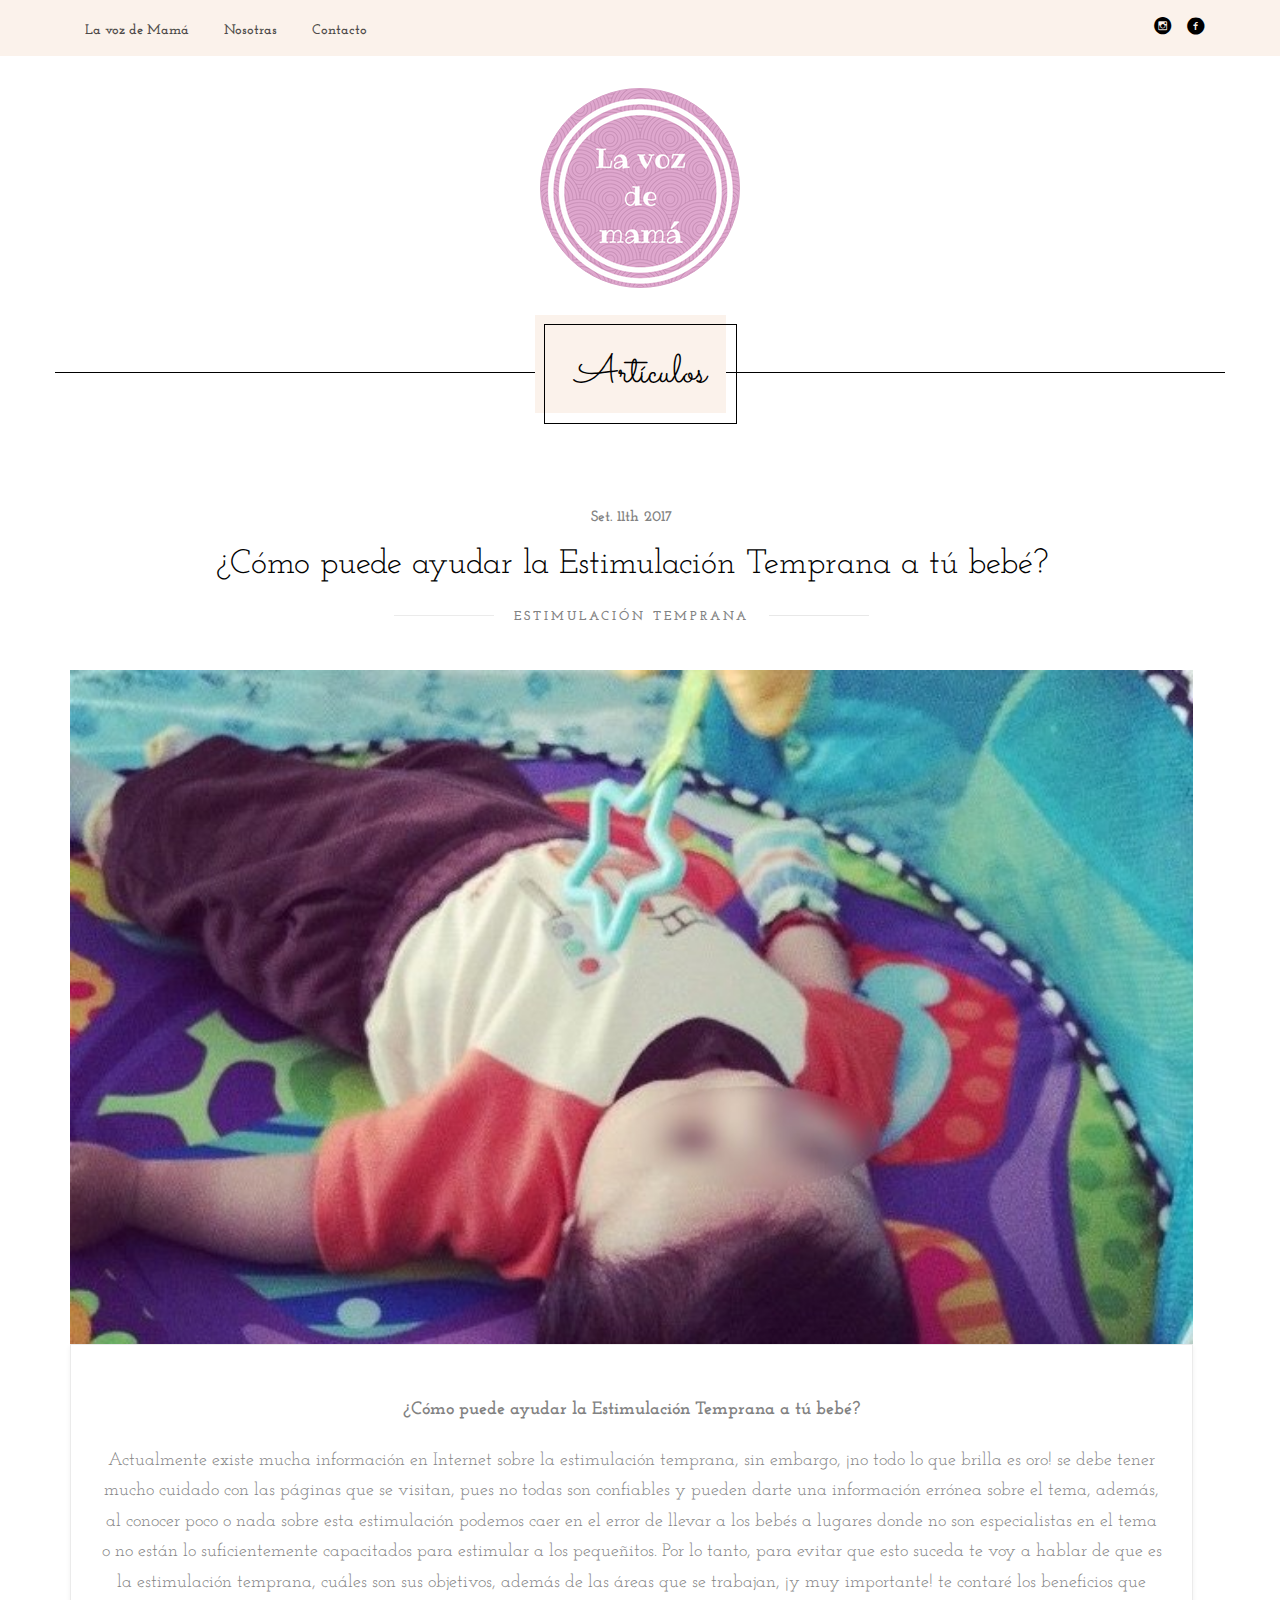
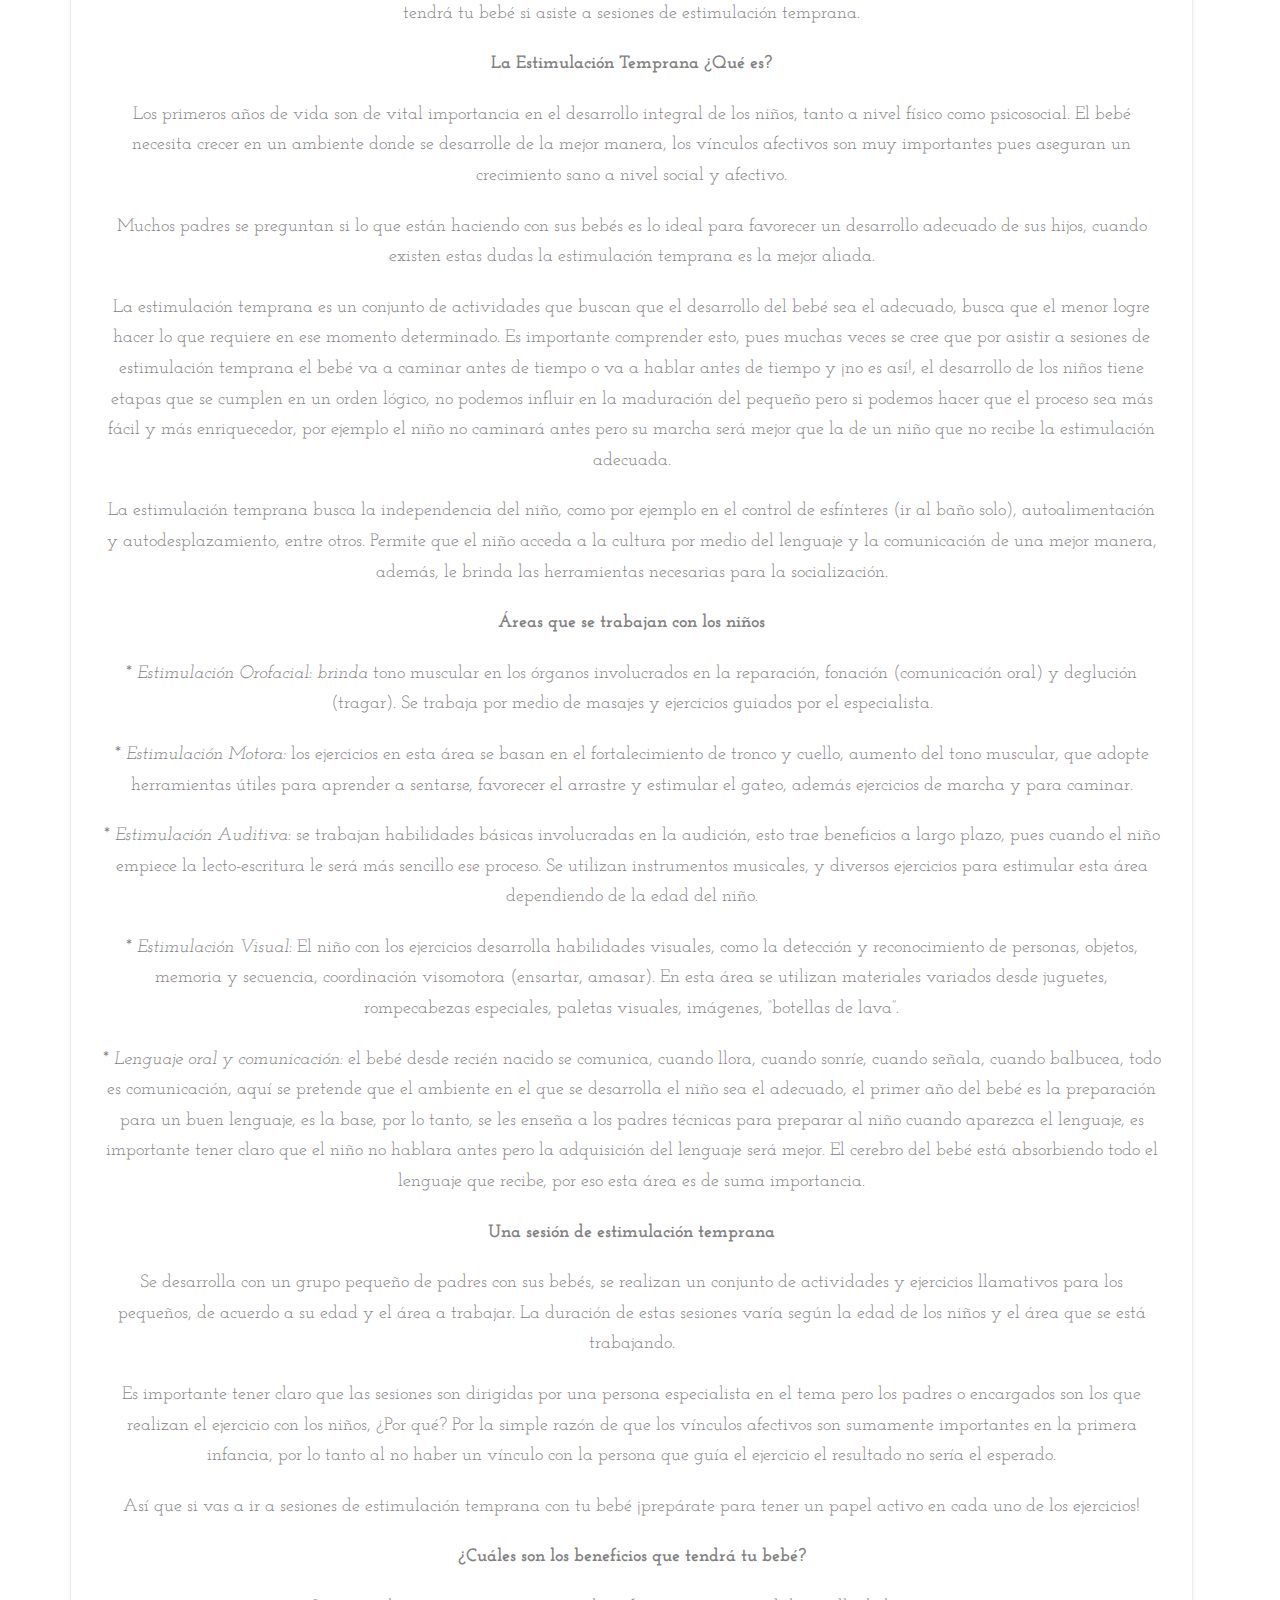
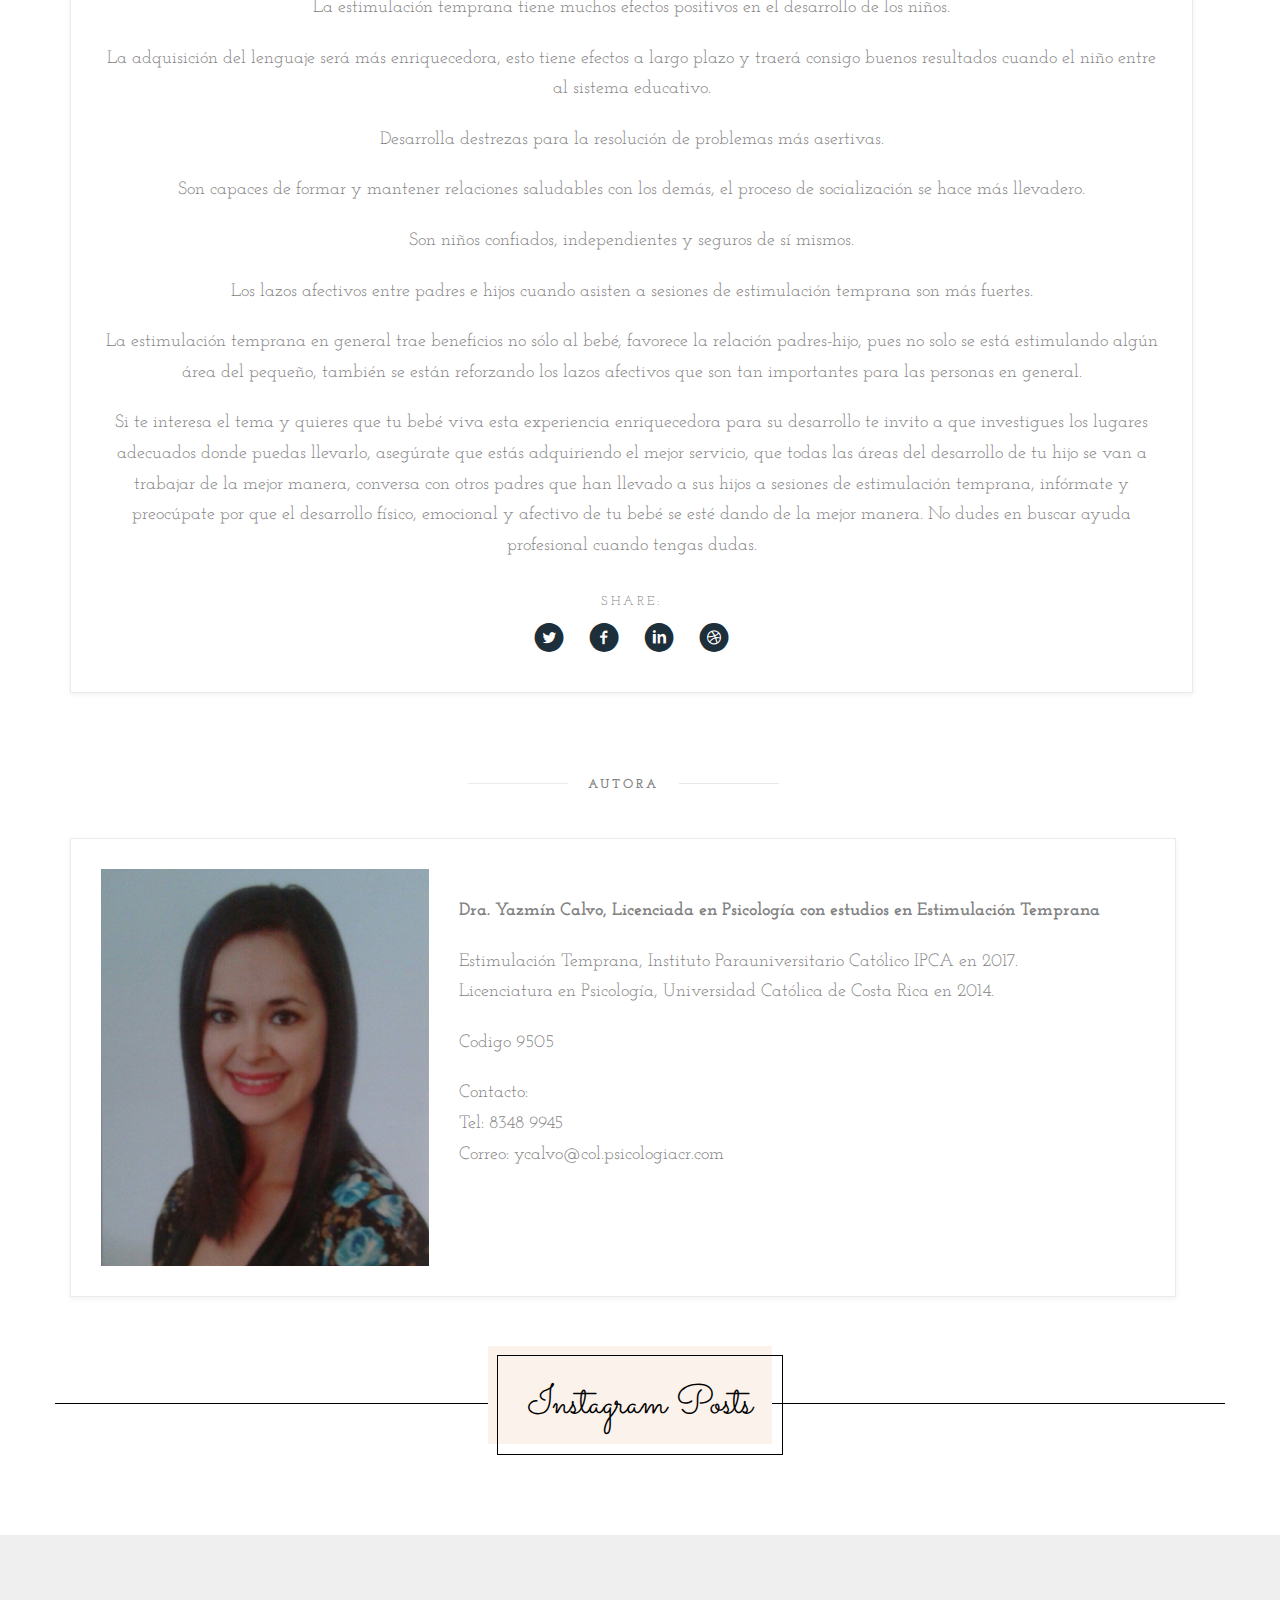
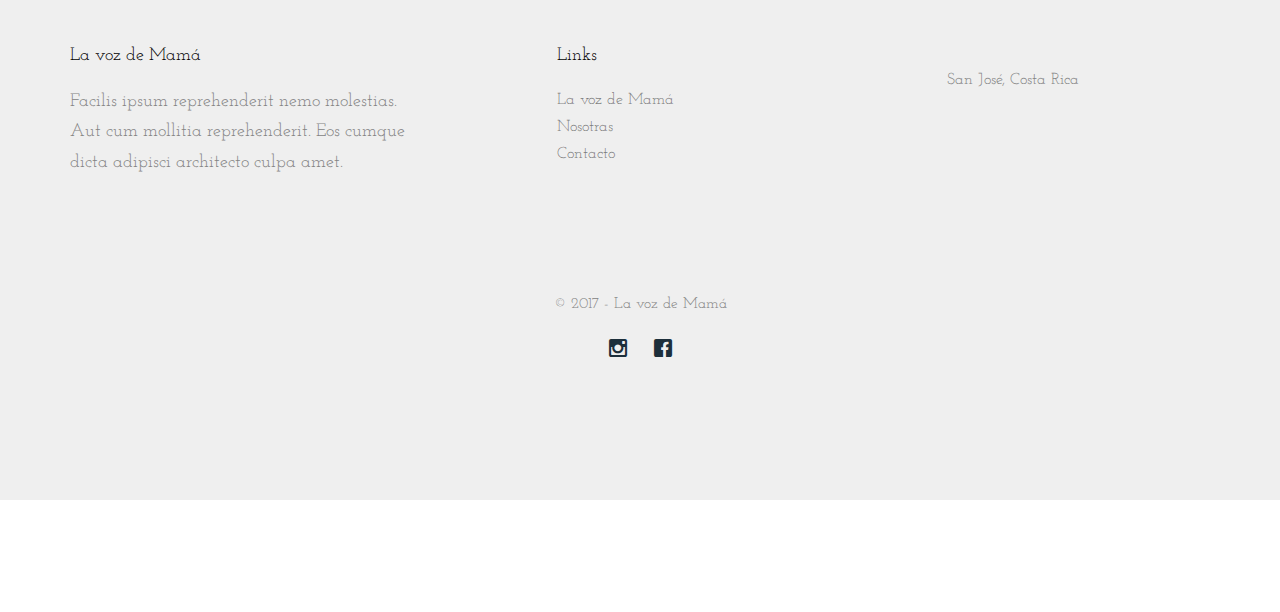
<file: estimulacion-temprana.html>
<!DOCTYPE HTML>
<html>
	<head>
	<meta charset="utf-8">
	<meta http-equiv="X-UA-Compatible" content="IE=edge">
	<title>La voz de Mamá</title>
	<meta name="viewport" content="width=device-width, initial-scale=1">
	<meta name="description" content="La voz de Mamá" />
	<meta name="keywords" content="blog, Mama" />
	<meta name="author" content="La voz de Mamá" />



  	<!-- Facebook and Twitter integration -->
	<meta property="og:title" content=""/>
	<meta property="og:image" content=""/>
	<meta property="og:url" content=""/>
	<meta property="og:site_name" content=""/>
	<meta property="og:description" content=""/>
	<meta name="twitter:title" content="" />
	<meta name="twitter:image" content="" />
	<meta name="twitter:url" content="" />
	<meta name="twitter:card" content="" />

	<link href="https://fonts.googleapis.com/css?family=Josefin+Slab:400,600,700" rel="stylesheet">
	<link href="https://fonts.googleapis.com/css?family=Sacramento" rel="stylesheet">
	
	<!-- Animate.css -->
	<link rel="stylesheet" href="css/animate.css">
	<!-- Icomoon Icon Fonts-->
	<link rel="stylesheet" href="css/icomoon.css">
	<!-- Bootstrap  -->
	<link rel="stylesheet" href="css/bootstrap.css">

	<!-- Magnific Popup -->
	<link rel="stylesheet" href="css/magnific-popup.css">

	<!-- Flexslider  -->
	<link rel="stylesheet" href="css/flexslider.css">

	<!-- Theme style  -->
	<link rel="stylesheet" href="css/style.css">

	<!-- Modernizr JS -->
	<script src="js/modernizr-2.6.2.min.js"></script>
	<!-- FOR IE9 below -->
	<!--[if lt IE 9]>
	<script src="js/respond.min.js"></script>
	<![endif]-->

	</head>
	<body>
		
	<div class="fh5co-loader"></div>
	
	<div id="page">
	<nav class="fh5co-nav" role="navigation">
		<div class="container-fluid">
			<div class="row">
				<div class="top-menu">
					<div class="container">
						<div class="row">
							<div class="col-sm-7 text-left menu-1">
								<ul>
									<li><a href="index.html">La voz de Mamá</a></li>
									<li><a href="about.html">Nosotras</a></li>
									<li><a href="contact.html">Contacto</a></li>
								</ul>
							</div>
							<div class="col-sm-5">
								<ul class="fh5co-social-icons">
									<li><a target="_blank" href="#"><i class="icon-instagram-with-circle"></i></a></li>
									<li><a target="_blank" href="http://https://www.facebook.com/lavozdemama"><i class="icon-facebook-with-circle"></i></a></li>
								</ul>
							</div>
						</div>
					</div>
				</div>
			</div>
			<div class="row">
				<div class="col-xs-12 text-center menu-2">
					<div id="fh5co-logo">
						<h1>
							<a href="index.html">
							La voz de mama
							</a>
						</h1>
					</div>
				</div>
			</div>
		</div>
	</nav>

<!-- <div id="fh5co-content" class="fh5co-no-pd-top">
		<div class="container">
			<div class="row animate-box">
				<div class="col-md-12 col-md-offset-0 text-center fh5co-heading">
					<h2><span>Nuestras Historias</span></h2>
				</div>
			</div>
		</div>
	</div>
</div>			
 -->
	<!-- <aside id="fh5co-hero">
		<div class="container">
			<div class="row">
				<div class="col-md-8">
					<div class="flexslider animate-box">
						<ul class="slides">
					   	<li style="background-image: url(images/img_bg_1.jpg);">
					   		<div class="overlay-gradient"></div>
					   		<div class="container-fluid">
					   			<div class="row">
						   			<div class="col-md-10 col-md-offset-1 slider-text">
						   				<div class="slider-text-inner">
						   					<h1>Not Every Project Needs To Be Perfect</h1>
												<h2>Free html5 templates Made by <a href="http://freehtml5.co/" target="_blank">freehtml5.co</a></h2>
												<p class="ct"><a href="#">Learn More <i class="icon-arrow-right"></i></a></p>
						   				</div>
						   			</div>
						   		</div>
					   		</div>
					   	</li>
					   	<li style="background-image: url(images/img_bg_2.jpg);">
					   		<div class="overlay-gradient"></div>
					   		<div class="container-fluid">
					   			<div class="row">
						   			<div class="col-md-10 col-md-offset-1 slider-text">
						   				<div class="slider-text-inner">
						   					<h1>Minimal &amp; Clean Blog WordPress</h1>
												<h2>Free html5 templates Made by <a href="http://freehtml5.co/" target="_blank">freehtml5.co</a></h2>
												<p class="ct"><a href="#">Learn More <i class="icon-arrow-right"></i></a></p>
						   				</div>
						   			</div>
						   		</div>
					   		</div>
					   	</li>
					   	<li style="background-image: url(images/img_bg_3.jpg);">
					   		<div class="overlay-gradient"></div>
					   		<div class="container-fluid">
					   			<div class="row">
						   			<div class="col-md-10 col-md-offset-1 slider-text">
						   				<div class="slider-text-inner">
						   					<h1>What Would You Like To Learn?</h1>
												<h2>Free html5 templates Made by <a href="http://freehtml5.co/" target="_blank">freehtml5.co</a></h2>
												<p class="ct"><a href="#">Learn More <i class="icon-arrow-right"></i></a></p>
						   				</div>
						   			</div>
						   		</div>
					   		</div>
					   	</li>		   	
					  	</ul>
				  	</div>
				</div>
				<div class="col-md-4">
					<a href="#" class="featured text-center animate-box" style="background-image: url(images/img_bg_3.jpg);">
						<div class="desc">
							<span class="date">Dec 25, 2016</span>
							<h3>Every Start has an End</h3>
							<span class="category">Inspirational</span>
						</div>
					</a>
					<a href="#" class="featured text-center animate-box" style="background-image: url(images/img_bg_2.jpg);">
						<div class="desc">
							<span class="date">Dec 25, 2016</span>
							<h3>Most Beautiful Website in 2016</h3>
							<span class="category">Inspirational</span>
						</div>
					</a>
				</div>
			</div>
		</div>
	</aside> -->
<!-- 
	<div id="fh5co-blog-popular">
		<div class="container">
			<div class="row animate-box">
				<div class="col-md-12 col-md-offset-0 text-center fh5co-heading">
					<h2><span>Popular Post</span></h2>
				</div>
			</div>
			<div class="row">
				<div class="col-md-3">
					<div class="fh5co-blog animate-box">
						<a href="#"><img class="img-responsive" src="images/blog-1.jpg" alt=""></a>
						<div class="blog-text">
							<h3><a href="#">Conquer The World</a></h3>
						</div> 
					</div>
				</div>
				<div class="col-md-3">
					<div class="fh5co-blog animate-box">
						<a href="#"><img class="img-responsive" src="images/blog-2.jpg" alt=""></a>
						<div class="blog-text">
							<h3><a href="#">List Minimal Design</a></h3>
						</div> 
					</div>
				</div>
				<div class="col-md-3">
					<div class="fh5co-blog animate-box">
						<a href="#"><img class="img-responsive" src="images/blog-1.jpg" alt=""></a>
						<div class="blog-text">
							<h3><a href="#">Modeling Spotted</a></h3>
						</div> 
					</div>
				</div>
				<div class="col-md-3">
					<div class="fh5co-blog animate-box">
						<a href="#"><img class="img-responsive" src="images/blog-2.jpg" alt=""></a>
						<div class="blog-text">
							<h3><a href="#">Around The World</a></h3>
						</div> 
					</div>
				</div>
			</div>
		</div>
	</div> -->

	<div id="fh5co-content" class="fh5co-no-pd-top">
		<div class="container">
			<div class="row  animate-box">
			<div class="col-md-12 col-md-offset-0 text-center fh5co-heading">
					<h2><span>Artículos</span></h2>
				</div>
				<div class="col-md-12 col-padded-right">
					<div class="row">
						 <div class="col-md-12">
							<div class="fh5co-blog animate-box">
								<div class="title title-pin text-center">
									<span class="posted-on">Set. 11th 2017</span>
									<h3><a href="#">¿Cómo puede ayudar la Estimulación Temprana a tú bebé?</a></h3>
									<span class="category">Estimulación Temprana</span>
								</div>
								<a href="#"><img class="img-responsive" src="images/estimulacion-temprana-resize.jpg" alt=""></a>
								<div class="blog-text text-center">
                                    <p>
                                        <strong> </strong>
                                    </p>
                                    <p align="center">
                                        <strong>¿Cómo puede ayudar la Estimulación Temprana a tú bebé?</strong>
                                    </p>
                                    <p align="center">
                                        <strong></strong>
                                    </p>
                                    <p>
                                        Actualmente existe mucha información en Internet sobre la estimulación
                                        temprana, sin embargo, ¡no todo lo que brilla es oro! se debe tener mucho
                                        cuidado con las páginas que se visitan, pues no todas son confiables y
                                        pueden darte una información errónea sobre el tema, además, al conocer poco
                                        o nada sobre esta estimulación podemos caer en el error de llevar a los
                                        bebés a lugares donde no son especialistas en el tema o no están lo
                                        suficientemente capacitados para estimular a los pequeñitos. Por lo tanto,
                                        para evitar que esto suceda te voy a hablar de que es la estimulación
                                        temprana, cuáles son sus objetivos, además de las áreas que se trabajan, ¡y
                                        muy importante! te contaré los beneficios que tendrá tu bebé si asiste a
                                        sesiones de estimulación temprana.
                                    </p>
                                    <p>
                                        <strong>La Estimulación Temprana ¿Qué es? </strong>
                                    </p>
                                    <p>
                                        Los primeros años de vida son de vital importancia en el desarrollo
                                        integral de los niños, tanto a nivel físico como psicosocial. El bebé
                                        necesita crecer en un ambiente donde se desarrolle de la mejor manera, los
                                        vínculos afectivos son muy importantes pues aseguran un crecimiento sano a
                                        nivel social y afectivo.
                                    </p>
                                    <p>
                                        Muchos padres se preguntan si lo que están haciendo con sus bebés es lo
                                        ideal para favorecer un desarrollo adecuado de sus hijos, cuando existen
                                        estas dudas la estimulación temprana es la mejor aliada.
                                    </p>
                                    <p>
                                        La estimulación temprana es un conjunto de actividades que buscan que el
                                        desarrollo del bebé sea el adecuado, busca que el menor logre hacer lo que
                                        requiere en ese momento determinado. Es importante comprender esto, pues
                                        muchas veces se cree que por asistir a sesiones de estimulación temprana el
                                        bebé va a caminar antes de tiempo o va a hablar antes de tiempo y ¡no es
                                        así!, el desarrollo de los niños tiene etapas que se cumplen en un orden
                                        lógico, no podemos influir en la maduración del pequeño pero si podemos
                                        hacer que el proceso sea más fácil y más enriquecedor, por ejemplo el niño
                                        no caminará antes pero su marcha será mejor que la de un niño que no recibe
                                        la estimulación adecuada.
                                    </p>
                                    <p>
                                        La estimulación temprana busca la independencia del niño, como por ejemplo
                                        en el control de esfínteres (ir al baño solo), autoalimentación y
                                        autodesplazamiento, entre otros. Permite que el niño acceda a la cultura
                                        por medio del lenguaje y la comunicación de una mejor manera, además, le
                                        brinda las herramientas necesarias para la socialización.
                                    </p>
                                    <p>
                                        <strong>Áreas que se trabajan con los niños <em></em></strong>
                                    </p>
                                    <p>
                                        * <em>Estimulación Orofacial: brinda</em> tono muscular en los órganos
                                        involucrados en la reparación, fonación (comunicación oral) y deglución
                                        (tragar). Se trabaja por medio de masajes y ejercicios guiados por el
                                        especialista. <em></em>
                                    </p>
                                    <p>
                                        <em></em>
                                    </p>
                                    <p>
                                        * <em>Estimulación Motora: </em>los ejercicios en esta área se basan en el
                                        fortalecimiento de tronco y cuello, aumento del tono muscular, que adopte
                                        herramientas útiles para aprender a sentarse, favorecer el arrastre y
                                        estimular el gateo, además ejercicios de marcha y para caminar. <em></em>
                                    </p>
                                    <p>
                                        <em></em>
                                    </p>
                                    <p>
                                        * <em>Estimulación Auditiva: </em>se trabajan habilidades básicas
                                        involucradas en la audición, esto trae beneficios a largo plazo, pues
                                        cuando el niño empiece la lecto-escritura le será más sencillo ese proceso.
                                        Se utilizan instrumentos musicales, y diversos ejercicios para estimular
                                        esta área dependiendo de la edad del niño. <em></em>
                                    </p>
                                    <p>
                                        <em></em>
                                    </p>
                                    <p>
                                        * <em>Estimulación Visual:</em> El niño con los ejercicios desarrolla
                                        habilidades visuales, como la detección y reconocimiento de personas,
                                        objetos, memoria y secuencia, coordinación visomotora (ensartar, amasar).
                                        En esta área se utilizan materiales variados desde juguetes, rompecabezas
                                        especiales, paletas visuales, imágenes, “botellas de lava”.
                                    </p>
                                    <p>
                                        * <em>Lenguaje oral y comunicación: </em>el bebé desde recién nacido se
                                        comunica, cuando llora, cuando sonríe, cuando señala, cuando balbucea, todo
                                        es comunicación, aquí se pretende que el ambiente en el que se desarrolla
                                        el niño sea el adecuado, el primer año del bebé es la preparación para un
                                        buen lenguaje, es la base, por lo tanto, se les enseña a los padres
                                        técnicas para preparar al niño cuando aparezca el lenguaje, es importante
                                        tener claro que el niño no hablara antes pero la adquisición del lenguaje
                                        será mejor. El cerebro del bebé está absorbiendo todo el lenguaje que
                                        recibe, por eso esta área es de suma importancia. <em></em>
                                    </p>
                                    <p>
                                        <strong></strong>
                                    </p>
                                    <p>
                                        <strong>Una sesión de estimulación temprana </strong>
                                    </p>
                                    <p>
                                        Se desarrolla con un grupo pequeño de padres con sus bebés, se realizan un
                                        conjunto de actividades y ejercicios llamativos para los pequeños, de
                                        acuerdo a su edad y el área a trabajar. La duración de estas sesiones varía
                                        según la edad de los niños y el área que se está trabajando.
                                    </p>
                                    <p>
                                        Es importante tener claro que las sesiones son dirigidas por una persona
                                        especialista en el tema pero los padres o encargados son los que realizan
                                        el ejercicio con los niños, ¿Por qué? Por la simple razón de que los
                                        vínculos afectivos son sumamente importantes en la primera infancia, por lo
                                        tanto al no haber un vínculo con la persona que guía el ejercicio el
                                        resultado no sería el esperado.
                                    </p>
                                    <p>
                                        Así que si vas a ir a sesiones de estimulación temprana con tu bebé
                                        ¡prepárate para tener un papel activo en cada uno de los ejercicios!
                                    </p>
                                    <p>
                                        <strong>¿Cuáles son los beneficios que tendrá tu bebé?</strong>
                                    </p>
                                    <p>
                                        La estimulación temprana tiene muchos efectos positivos en el desarrollo de
                                        los niños.
                                    </p>
                                    <p>
                                        La adquisición del lenguaje será más enriquecedora, esto tiene efectos a
                                        largo plazo y traerá consigo buenos resultados cuando el niño entre al
                                        sistema educativo.
                                    </p>
                                    <p>
                                        Desarrolla destrezas para la resolución de problemas más asertivas.
                                    </p>
                                    <p>
                                        Son capaces de formar y mantener relaciones saludables con los demás, el
                                        proceso de socialización se hace más llevadero.
                                    </p>
                                    <p>
                                        Son niños confiados, independientes y seguros de sí mismos.
                                    </p>
                                    <p>
                                        Los lazos afectivos entre padres e hijos cuando asisten a sesiones de
                                        estimulación temprana son más fuertes.
                                    </p>
                                    <p>
                                        La estimulación temprana en general trae beneficios no sólo al bebé,
                                        favorece la relación padres-hijo, pues no solo se está estimulando algún
                                        área del pequeño, también se están reforzando los lazos afectivos que son
                                        tan importantes para las personas en general.
                                    </p>
                                    <p>
                                        Si te interesa el tema y quieres que tu bebé viva esta experiencia
                                        enriquecedora para su desarrollo te invito a que investigues los lugares
                                        adecuados donde puedas llevarlo, asegúrate que estás adquiriendo el mejor
                                        servicio, que todas las áreas del desarrollo de tu hijo se van a trabajar
                                        de la mejor manera, conversa con otros padres que han llevado a sus hijos a
                                        sesiones de estimulación temprana, infórmate y preocúpate por que el
                                        desarrollo físico, emocional y afectivo de tu bebé se esté dando de la
                                        mejor manera. No dudes en buscar ayuda profesional cuando tengas dudas.
                                    </p>
									<ul class="fh5co-social-icons">
										<li>Share:</li>
										<li><a href="#"><i class="icon-twitter-with-circle"></i></a></li>
										<li><a href="#"><i class="icon-facebook-with-circle"></i></a></li>
										<li><a href="#"><i class="icon-linkedin-with-circle"></i></a></li>
										<li><a href="#"><i class="icon-dribbble-with-circle"></i></a></li>
									</ul>
								</div> 
							</div>
                             
						</div> 
                        <div class="col-md-12 col-padded-right">
					<div class="row">
						 <div class="col-md-12">
							<div class="fh5co-blog animate-box">
                                <div class="title title-pin text-center">
									<span class="category">Autora</span>
								</div>
                                <div class="blog-text ">
                                    <div class="row">
						              <div class="col-md-4">
                                          <img class="img-responsive" src="images/doctora.jpg" alt="">
                                      </div>
                                      <div class="col-md-8">
                                          <br>
                                          <p>
                                            <strong>
                                                Dra. Yazmín Calvo, Licenciada en Psicología con estudios en
                                                Estimulación Temprana
                                            </strong>
                                        </p>
                                        <p>
                                            Estimulación Temprana, Instituto Parauniversitario Católico IPCA en 2017.    
                                            <br>
                                            Licenciatura en Psicología, Universidad Católica de Costa Rica en 2014.
                                        </p>
                                          <p>
                                          Codigo 9505   
                                          </p>
                                          <p>
                                          Contacto:
                                              <br>
                                              Tel: 8348 9945
                                              <br>
                                              Correo: ycalvo@col.psicologiacr.com
                                          </p>
                                      </div>
                                    </div>
                                </div>
                            </div>
                        </div>
                    </div>
                            
						<!-- <div class="col-md-6">
							<div class="fh5co-blog animate-box">
								<div class="title text-center">
									<span class="posted-on">Nov. 15th 2016</span>
									<h3><a href="#">Modeling &amp; Stylist in USA</a></h3>
									<span class="category">Lifestyle</span>
								</div>
								<a href="#"><img class="img-responsive" src="images/blog-2.jpg" alt=""></a>
								<div class="blog-text text-center">
									<p>Far far away, behind the word mountains, far from the countries Vokalia and Consonantia, there live the blind texts.</p>
									<ul class="fh5co-social-icons">
										<li>Share:</li>
										<li><a href="#"><i class="icon-twitter-with-circle"></i></a></li>
										<li><a href="#"><i class="icon-facebook-with-circle"></i></a></li>
										<li><a href="#"><i class="icon-linkedin-with-circle"></i></a></li>
										<li><a href="#"><i class="icon-dribbble-with-circle"></i></a></li>
									</ul>
								</div> 
							</div>
						</div>
						<div class="col-md-6">
							<div class="fh5co-blog animate-box">
								<div class="title text-center">
									<span class="posted-on">Nov. 15th 2016</span>
									<h3><a href="#">Modeling &amp; Stylist in USA</a></h3>
									<span class="category">Lifestyle</span>
								</div>
								<a href="#"><img class="img-responsive" src="images/blog-1.jpg" alt=""></a>
								<div class="blog-text text-center">
									<p>Far far away, behind the word mountains, far from the countries Vokalia and Consonantia, there live the blind texts.</p>
									<ul class="fh5co-social-icons">
										<li>Share:</li>
										<li><a href="#"><i class="icon-twitter-with-circle"></i></a></li>
										<li><a href="#"><i class="icon-facebook-with-circle"></i></a></li>
										<li><a href="#"><i class="icon-linkedin-with-circle"></i></a></li>
										<li><a href="#"><i class="icon-dribbble-with-circle"></i></a></li>
									</ul>
								</div> 
							</div>
						</div>
						<div class="col-md-6">
							<div class="fh5co-blog animate-box">
								<div class="title text-center">
									<span class="posted-on">Nov. 15th 2016</span>
									<h3><a href="#">Modeling &amp; Stylist in USA</a></h3>
									<span class="category">Lifestyle</span>
								</div>
								<a href="#"><img class="img-responsive" src="images/blog-2.jpg" alt=""></a>
								<div class="blog-text text-center">
									<p>Far far away, behind the word mountains, far from the countries Vokalia and Consonantia, there live the blind texts.</p>
									<ul class="fh5co-social-icons">
										<li>Share:</li>
										<li><a href="#"><i class="icon-twitter-with-circle"></i></a></li>
										<li><a href="#"><i class="icon-facebook-with-circle"></i></a></li>
										<li><a href="#"><i class="icon-linkedin-with-circle"></i></a></li>
										<li><a href="#"><i class="icon-dribbble-with-circle"></i></a></li>
									</ul>
								</div> 
							</div>
						</div>
						<div class="col-md-6">
							<div class="fh5co-blog animate-box">
								<div class="title text-center">
									<span class="posted-on">Nov. 15th 2016</span>
									<h3><a href="#">Modeling &amp; Stylist in USA</a></h3>
									<span class="category">Lifestyle</span>
								</div>
								<a href="#"><img class="img-responsive" src="images/blog-1.jpg" alt=""></a>
								<div class="blog-text text-center">
									<p>Far far away, behind the word mountains, far from the countries Vokalia and Consonantia, there live the blind texts.</p>
									<ul class="fh5co-social-icons">
										<li>Share:</li>
										<li><a href="#"><i class="icon-twitter-with-circle"></i></a></li>
										<li><a href="#"><i class="icon-facebook-with-circle"></i></a></li>
										<li><a href="#"><i class="icon-linkedin-with-circle"></i></a></li>
										<li><a href="#"><i class="icon-dribbble-with-circle"></i></a></li>
									</ul>
								</div> 
							</div>
						</div> -->
					</div>
				</div>
				
			
			</div>
		</div>
	</div>

	<div id="fh5co-instagram">
	<!-- <div id="instafeed"></div> -->
		<div class="container">
			<div class="row animate-box">
				<div class="col-md-12 col-md-offset-0 text-center fh5co-heading">
					<h2><span>Instagram Posts</span></h2>
				</div>
			</div>
			<div id="" class="row">
		</div>
	</div>

	<footer id="fh5co-footer" role="contentinfo">
		<div class="container">
			<div class="row row-pb-md">
				<div class="col-md-4 fh5co-widget">
					<h4>La voz de Mamá</h4>
					<p>Facilis ipsum reprehenderit nemo molestias. Aut cum mollitia reprehenderit. Eos cumque dicta adipisci architecto culpa amet.</p>
				</div>
				<div class="col-md-4 col-md-push-1">
					<h4>Links</h4>
					<ul class="fh5co-footer-links">
						<li><a href="index.html">La voz de Mamá</a></li>
						<li><a href="about.html">Nosotras</a></li>
						<li><a href="contact.html">Contacto</a></li>
					</ul>
				</div>

				<div class="col-md-4 col-md-push-1">
					<h4></h4>
					<ul class="fh5co-footer-links">
						<li>San José, Costa Rica</li>
					</ul>
				</div>

			</div>

			<div class="row copyright">
				<div class="col-md-12 text-center">
					<p>
						<small class="block">&copy; 2017 - La voz de Mamá</small> 
					</p>
					<p>
						<ul class="fh5co-social-icons">
							<li><a href="#"><i class="icon-instagram"></i></a></li>
							<li><a target="_blank" href="http://https://www.facebook.com/lavozdemama"><i class="icon-facebook"></i></a></li>
						</ul>
					</p>
				</div>
			</div>

		</div>
	</footer>
	</div>

	<div class="gototop js-top">
		<a href="#" class="js-gotop"><i class="icon-arrow-up"></i></a>
	</div>
	
	<!-- jQuery -->
	<script src="js/jquery.min.js"></script>
	<!-- jQuery Easing -->
	<script src="js/jquery.easing.1.3.js"></script>
	<!-- Bootstrap -->
	<script src="js/bootstrap.min.js"></script>
	<!-- Waypoints -->
	<script src="js/jquery.waypoints.min.js"></script>
	<!-- Flexslider -->
	<script src="js/jquery.flexslider-min.js"></script>
	<!-- Magnific Popup -->
	<script src="js/jquery.magnific-popup.min.js"></script>
	<script src="js/magnific-popup-options.js"></script>
	<!-- Main -->
	<script src="js/main.js"></script>
	<script src="js/instafeed.min.js"></script>
	<script src="js/instafeed.js"></script>


	</body>
</html>
</file>
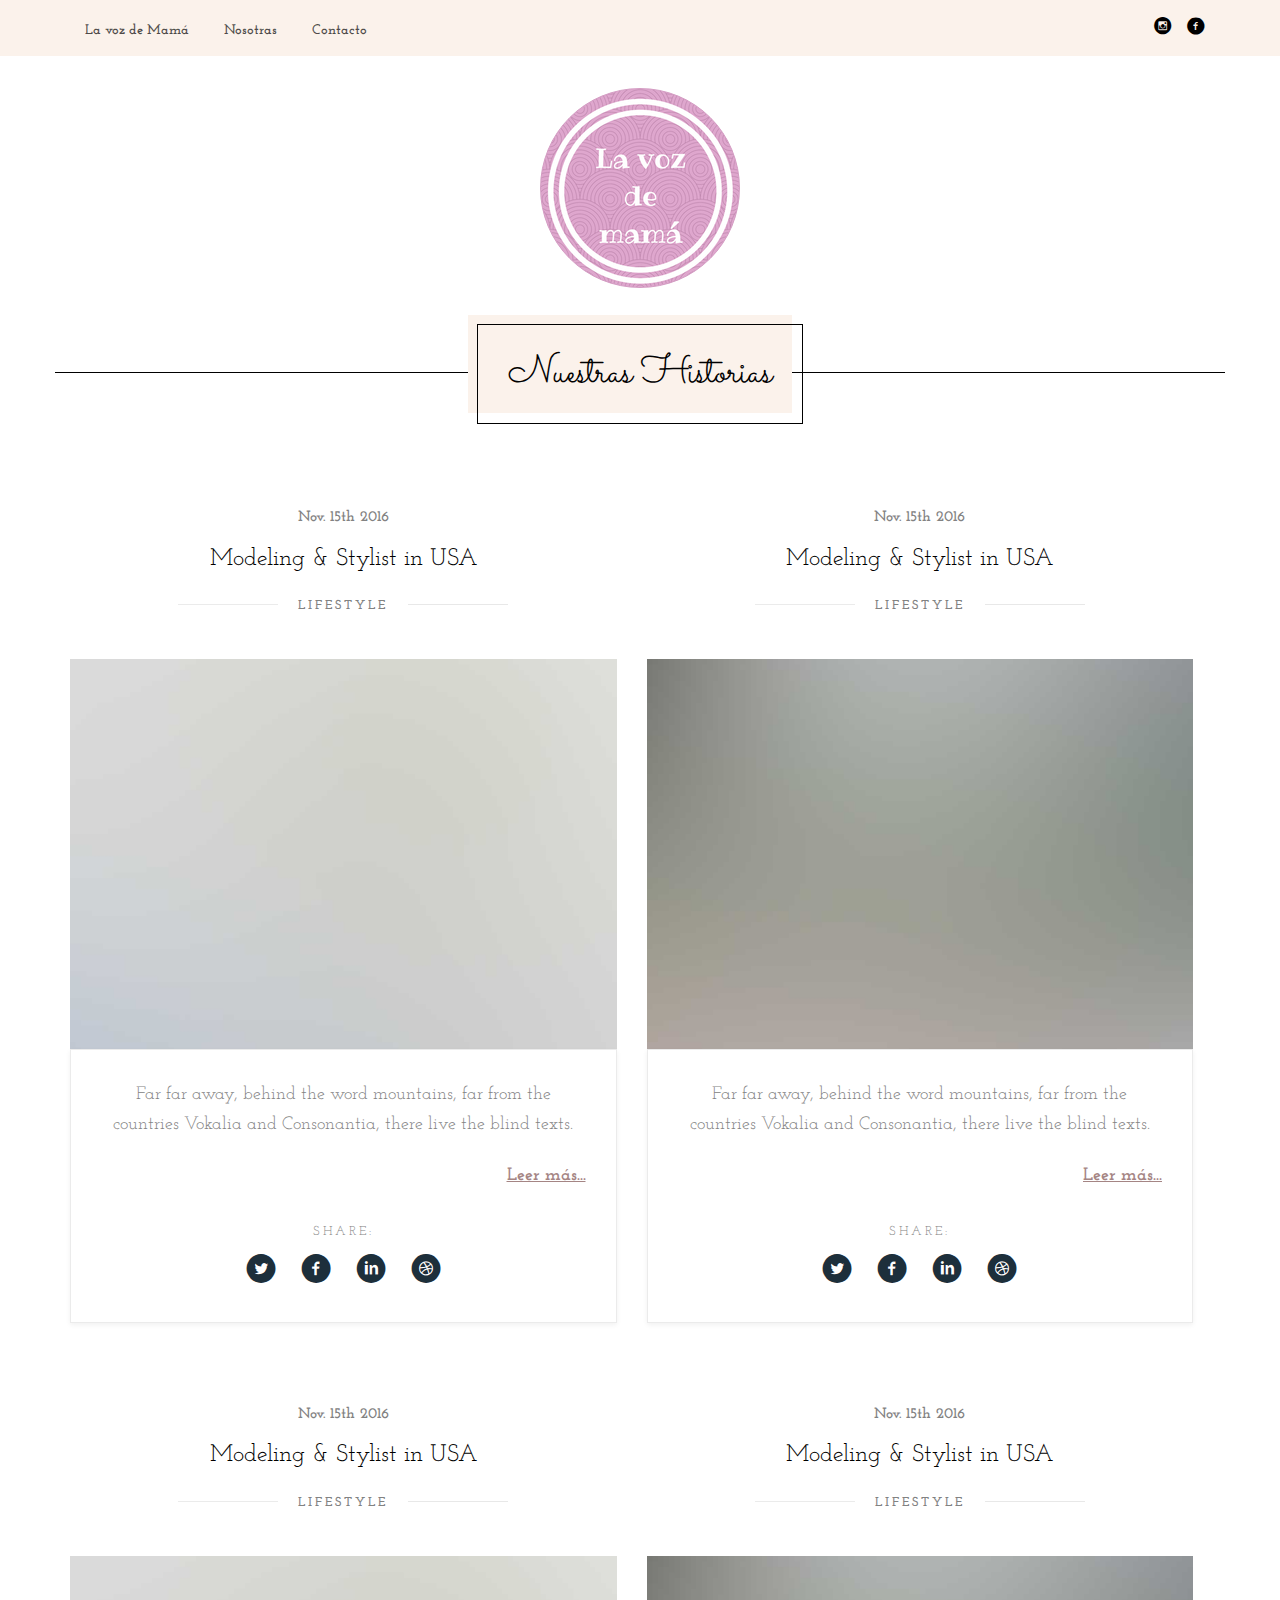
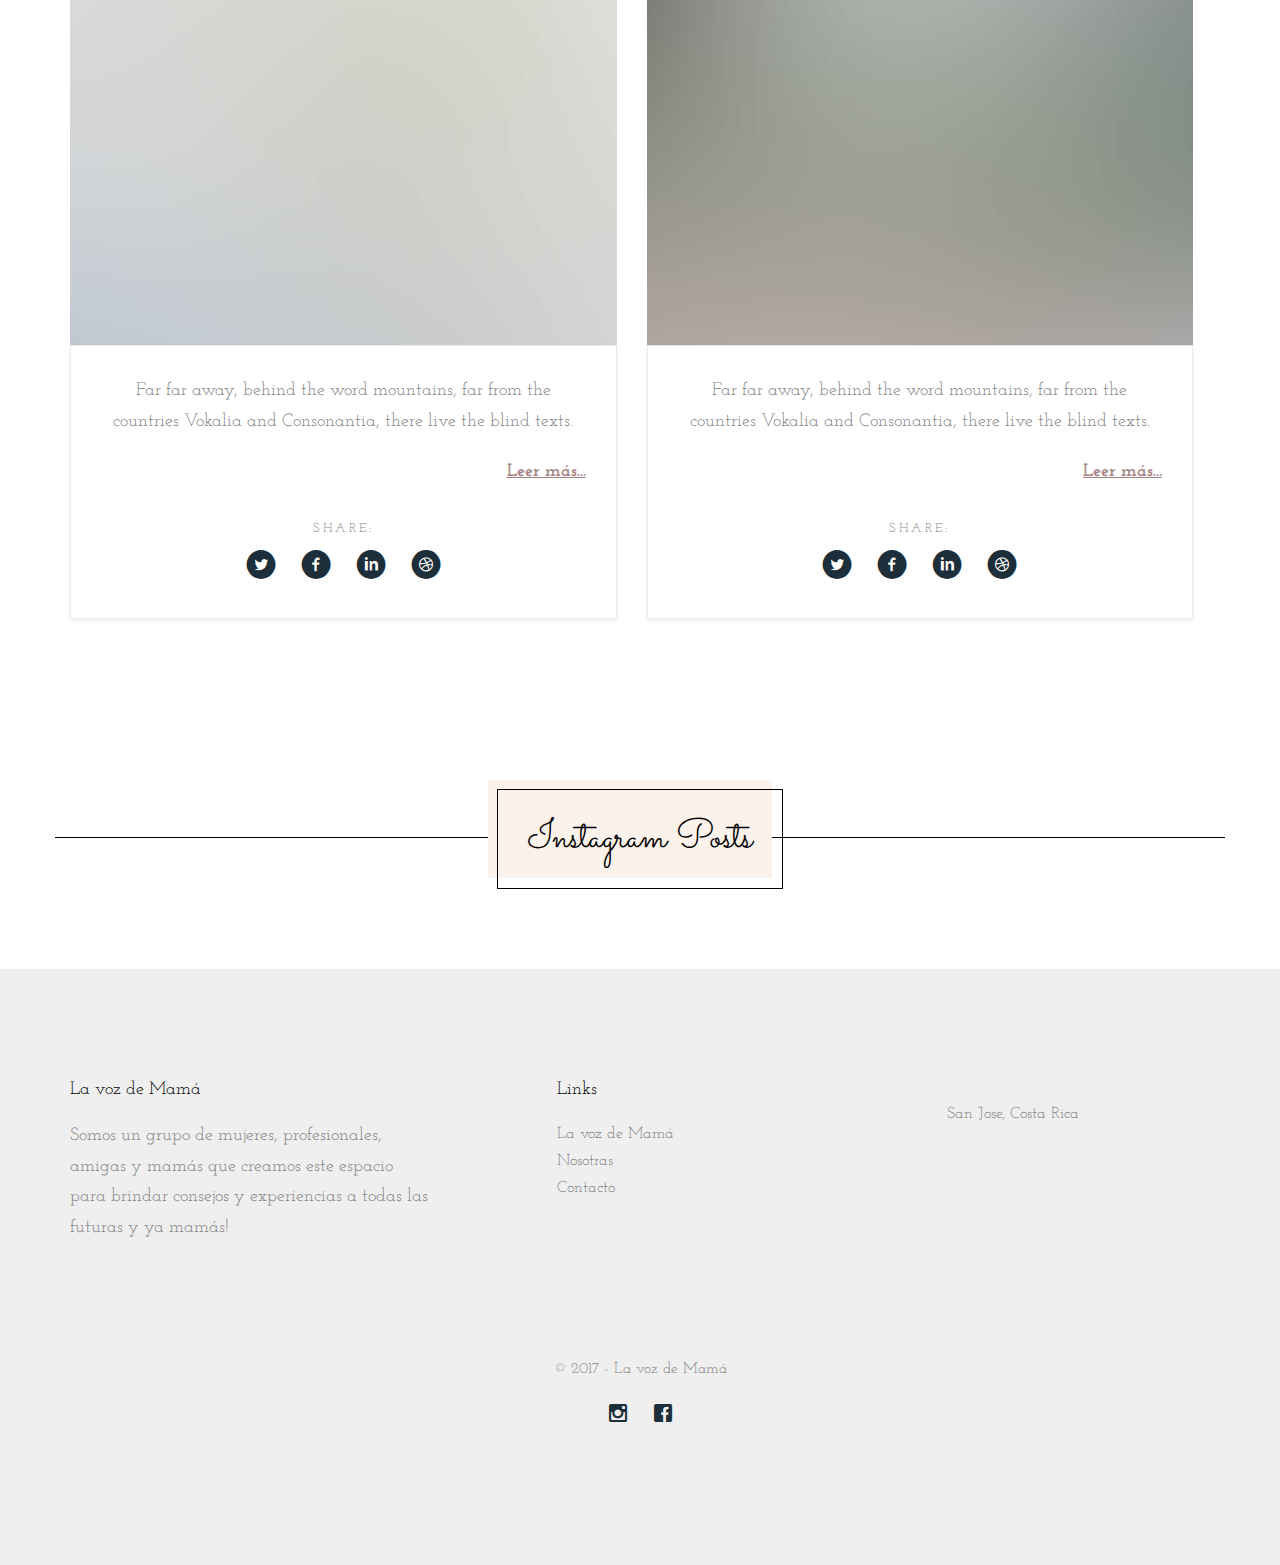
<file: index-back.html>
<!DOCTYPE HTML>
<html>
	<head>
	<meta charset="utf-8">
	<meta http-equiv="X-UA-Compatible" content="IE=edge">
	<title>La voz de Mamá</title>
	<meta name="viewport" content="width=device-width, initial-scale=1">
	<meta name="description" content="La voz de Mamá" />
	<meta name="keywords" content="blog, Mama" />
	<meta name="author" content="La voz de Mamá" />



  	<!-- Facebook and Twitter integration -->
	<meta property="og:title" content=""/>
	<meta property="og:image" content=""/>
	<meta property="og:url" content=""/>
	<meta property="og:site_name" content=""/>
	<meta property="og:description" content=""/>
	<meta name="twitter:title" content="" />
	<meta name="twitter:image" content="" />
	<meta name="twitter:url" content="" />
	<meta name="twitter:card" content="" />

	<link href="https://fonts.googleapis.com/css?family=Josefin+Slab:400,600,700" rel="stylesheet">
	<link href="https://fonts.googleapis.com/css?family=Sacramento" rel="stylesheet">
	
	<!-- Animate.css -->
	<link rel="stylesheet" href="css/animate.css">
	<!-- Icomoon Icon Fonts-->
	<link rel="stylesheet" href="css/icomoon.css">
	<!-- Bootstrap  -->
	<link rel="stylesheet" href="css/bootstrap.css">

	<!-- Magnific Popup -->
	<link rel="stylesheet" href="css/magnific-popup.css">

	<!-- Flexslider  -->
	<link rel="stylesheet" href="css/flexslider.css">

	<!-- Theme style  -->
	<link rel="stylesheet" href="css/style.css">

	<!-- Modernizr JS -->
	<script src="js/modernizr-2.6.2.min.js"></script>
	<!-- FOR IE9 below -->
	<!--[if lt IE 9]>
	<script src="js/respond.min.js"></script>
	<![endif]-->

	</head>
	<body>
		
	<div class="fh5co-loader"></div>
	
	<div id="page">
	<nav class="fh5co-nav" role="navigation">
		<div class="container-fluid">
			<div class="row">
				<div class="top-menu">
					<div class="container">
						<div class="row">
							<div class="col-sm-7 text-left menu-1">
								<ul>
									<li><a href="index.html">La voz de Mamá</a></li>
									<li><a href="about.html">Nosotras</a></li>
									<li><a href="contact.html">Contacto</a></li>
								</ul>
							</div>
							<div class="col-sm-5">
								<ul class="fh5co-social-icons">
									<li><a target="_blank" href="#"><i class="icon-instagram-with-circle"></i></a></li>
									<li><a target="_blank" href="http://https://www.facebook.com/lavozdemama"><i class="icon-facebook-with-circle"></i></a></li>
								</ul>
							</div>
						</div>
					</div>
				</div>
			</div>
			<div class="row">
				<div class="col-xs-12 text-center menu-2">
					<div id="fh5co-logo">
						<h1>
							<a href="index.html">
							La voz de mama
							</a>
						</h1>
					</div>
				</div>
			</div>
		</div>
	</nav>

<!-- <div id="fh5co-content" class="fh5co-no-pd-top">
		<div class="container">
			<div class="row animate-box">
				<div class="col-md-12 col-md-offset-0 text-center fh5co-heading">
					<h2><span>Nuestras Historias</span></h2>
				</div>
			</div>
		</div>
	</div>
</div>			
 -->
	<!-- <aside id="fh5co-hero">
		<div class="container">
			<div class="row">
				<div class="col-md-8">
					<div class="flexslider animate-box">
						<ul class="slides">
					   	<li style="background-image: url(images/img_bg_1.jpg);">
					   		<div class="overlay-gradient"></div>
					   		<div class="container-fluid">
					   			<div class="row">
						   			<div class="col-md-10 col-md-offset-1 slider-text">
						   				<div class="slider-text-inner">
						   					<h1>Not Every Project Needs To Be Perfect</h1>
												<h2>Free html5 templates Made by <a href="http://freehtml5.co/" target="_blank">freehtml5.co</a></h2>
												<p class="ct"><a href="#">Learn More <i class="icon-arrow-right"></i></a></p>
						   				</div>
						   			</div>
						   		</div>
					   		</div>
					   	</li>
					   	<li style="background-image: url(images/img_bg_2.jpg);">
					   		<div class="overlay-gradient"></div>
					   		<div class="container-fluid">
					   			<div class="row">
						   			<div class="col-md-10 col-md-offset-1 slider-text">
						   				<div class="slider-text-inner">
						   					<h1>Minimal &amp; Clean Blog WordPress</h1>
												<h2>Free html5 templates Made by <a href="http://freehtml5.co/" target="_blank">freehtml5.co</a></h2>
												<p class="ct"><a href="#">Learn More <i class="icon-arrow-right"></i></a></p>
						   				</div>
						   			</div>
						   		</div>
					   		</div>
					   	</li>
					   	<li style="background-image: url(images/img_bg_3.jpg);">
					   		<div class="overlay-gradient"></div>
					   		<div class="container-fluid">
					   			<div class="row">
						   			<div class="col-md-10 col-md-offset-1 slider-text">
						   				<div class="slider-text-inner">
						   					<h1>What Would You Like To Learn?</h1>
												<h2>Free html5 templates Made by <a href="http://freehtml5.co/" target="_blank">freehtml5.co</a></h2>
												<p class="ct"><a href="#">Learn More <i class="icon-arrow-right"></i></a></p>
						   				</div>
						   			</div>
						   		</div>
					   		</div>
					   	</li>		   	
					  	</ul>
				  	</div>
				</div>
				<div class="col-md-4">
					<a href="#" class="featured text-center animate-box" style="background-image: url(images/img_bg_3.jpg);">
						<div class="desc">
							<span class="date">Dec 25, 2016</span>
							<h3>Every Start has an End</h3>
							<span class="category">Inspirational</span>
						</div>
					</a>
					<a href="#" class="featured text-center animate-box" style="background-image: url(images/img_bg_2.jpg);">
						<div class="desc">
							<span class="date">Dec 25, 2016</span>
							<h3>Most Beautiful Website in 2016</h3>
							<span class="category">Inspirational</span>
						</div>
					</a>
				</div>
			</div>
		</div>
	</aside> -->
<!-- 
	<div id="fh5co-blog-popular">
		<div class="container">
			<div class="row animate-box">
				<div class="col-md-12 col-md-offset-0 text-center fh5co-heading">
					<h2><span>Popular Post</span></h2>
				</div>
			</div>
			<div class="row">
				<div class="col-md-3">
					<div class="fh5co-blog animate-box">
						<a href="#"><img class="img-responsive" src="images/blog-1.jpg" alt=""></a>
						<div class="blog-text">
							<h3><a href="#">Conquer The World</a></h3>
						</div> 
					</div>
				</div>
				<div class="col-md-3">
					<div class="fh5co-blog animate-box">
						<a href="#"><img class="img-responsive" src="images/blog-2.jpg" alt=""></a>
						<div class="blog-text">
							<h3><a href="#">List Minimal Design</a></h3>
						</div> 
					</div>
				</div>
				<div class="col-md-3">
					<div class="fh5co-blog animate-box">
						<a href="#"><img class="img-responsive" src="images/blog-1.jpg" alt=""></a>
						<div class="blog-text">
							<h3><a href="#">Modeling Spotted</a></h3>
						</div> 
					</div>
				</div>
				<div class="col-md-3">
					<div class="fh5co-blog animate-box">
						<a href="#"><img class="img-responsive" src="images/blog-2.jpg" alt=""></a>
						<div class="blog-text">
							<h3><a href="#">Around The World</a></h3>
						</div> 
					</div>
				</div>
			</div>
		</div>
	</div> -->

	<div id="fh5co-content" class="fh5co-no-pd-top">
		<div class="container">
			<div class="row  animate-box">
			<div class="col-md-12 col-md-offset-0 text-center fh5co-heading">
					<h2><span>Nuestras Historias</span></h2>
				</div>
				<div class="col-md-12 col-padded-right">
					<div class="row">
						<!-- <div class="col-md-12">
							<div class="fh5co-blog animate-box">
								<div class="title title-pin text-center">
									<span class="posted-on">Nov. 15th 2016</span>
									<h3><a href="#">Modeling &amp; Stylist in USA</a></h3>
									<span class="category">Lifestyle</span>
								</div>
								<a href="#"><img class="img-responsive" src="images/blog-1.jpg" alt=""></a>
								<div class="blog-text text-center">
									<p>Far far away, behind the word mountains, far from the countries Vokalia and Consonantia, there live the blind texts. Dignissimos asperiores vitae velit veniam totam fuga molestias accusamus alias autem provident. Odit ab aliquam dolor eius. Dignissimos asperiores vitae velit veniam totam fuga molestias accusamus alias autem provident. Odit ab aliquam dolor eius.</p>
									<ul class="fh5co-social-icons">
										<li>Share:</li>
										<li><a href="#"><i class="icon-twitter-with-circle"></i></a></li>
										<li><a href="#"><i class="icon-facebook-with-circle"></i></a></li>
										<li><a href="#"><i class="icon-linkedin-with-circle"></i></a></li>
										<li><a href="#"><i class="icon-dribbble-with-circle"></i></a></li>
									</ul>
								</div> 
							</div>
						</div> -->
						<div class="col-md-6">
							<div class="fh5co-blog animate-box">
								<div class="title text-center">
									<span class="posted-on">Nov. 15th 2016</span>
									<h3><a href="#">Modeling &amp; Stylist in USA</a></h3>
									<span class="category">Lifestyle</span>
								</div>
								<a href="#"><img class="img-responsive" src="images/blog-2.jpg" alt=""></a>
								<div class="blog-text text-center">
									<p>Far far away, behind the word mountains, far from the countries Vokalia and Consonantia, there live the blind texts.</p>
									<p class ="text-right"><a class="read-more" href="#">Leer más...</a></p>
									<ul class="fh5co-social-icons">
										<li>Share:</li>
										<li><a href="#"><i class="icon-twitter-with-circle"></i></a></li>
										<li><a href="#"><i class="icon-facebook-with-circle"></i></a></li>
										<li><a href="#"><i class="icon-linkedin-with-circle"></i></a></li>
										<li><a href="#"><i class="icon-dribbble-with-circle"></i></a></li>
									</ul>
								</div> 
							</div>
						</div>
						<div class="col-md-6">
							<div class="fh5co-blog animate-box">
								<div class="title text-center">
									<span class="posted-on">Nov. 15th 2016</span>
									<h3><a href="#">Modeling &amp; Stylist in USA</a></h3>
									<span class="category">Lifestyle</span>
								</div>
								<a href="#"><img class="img-responsive" src="images/blog-1.jpg" alt=""></a>
								<div class="blog-text text-center">
									<p>Far far away, behind the word mountains, far from the countries Vokalia and Consonantia, there live the blind texts.</p>
									<p class ="text-right"><a class="read-more" href="#">Leer más...</a></p>
									<ul class="fh5co-social-icons">
										<li>Share:</li>
										<li><a href="#"><i class="icon-twitter-with-circle"></i></a></li>
										<li><a href="#"><i class="icon-facebook-with-circle"></i></a></li>
										<li><a href="#"><i class="icon-linkedin-with-circle"></i></a></li>
										<li><a href="#"><i class="icon-dribbble-with-circle"></i></a></li>
									</ul>
								</div> 
							</div>
						</div>
						<div class="col-md-6">
							<div class="fh5co-blog animate-box">
								<div class="title text-center">
									<span class="posted-on">Nov. 15th 2016</span>
									<h3><a href="#">Modeling &amp; Stylist in USA</a></h3>
									<span class="category">Lifestyle</span>
								</div>
								<a href="#"><img class="img-responsive" src="images/blog-2.jpg" alt=""></a>
								<div class="blog-text text-center">
									<p>Far far away, behind the word mountains, far from the countries Vokalia and Consonantia, there live the blind texts.</p>
									<p class ="text-right"><a class="read-more" href="#">Leer más...</a></p>
									<ul class="fh5co-social-icons">
										<li>Share:</li>
										<li><a href="#"><i class="icon-twitter-with-circle"></i></a></li>
										<li><a href="#"><i class="icon-facebook-with-circle"></i></a></li>
										<li><a href="#"><i class="icon-linkedin-with-circle"></i></a></li>
										<li><a href="#"><i class="icon-dribbble-with-circle"></i></a></li>
									</ul>
								</div> 
							</div>
						</div>
						<div class="col-md-6">
							<div class="fh5co-blog animate-box">
								<div class="title text-center">
									<span class="posted-on">Nov. 15th 2016</span>
									<h3><a href="#">Modeling &amp; Stylist in USA</a></h3>
									<span class="category">Lifestyle</span>
								</div>
								<a href="#"><img class="img-responsive" src="images/blog-1.jpg" alt=""></a>
								<div class="blog-text text-center">
									<p>Far far away, behind the word mountains, far from the countries Vokalia and Consonantia, there live the blind texts.</p>
									<p class ="text-right"><a class="read-more" href="#">Leer más...</a></p>
									<ul class="fh5co-social-icons">
										<li>Share:</li>
										<li><a href="#"><i class="icon-twitter-with-circle"></i></a></li>
										<li><a href="#"><i class="icon-facebook-with-circle"></i></a></li>
										<li><a href="#"><i class="icon-linkedin-with-circle"></i></a></li>
										<li><a href="#"><i class="icon-dribbble-with-circle"></i></a></li>
									</ul>
								</div> 
							</div>
						</div>
					</div>
				</div>
				
				<!-- <aside id="sidebar">
					<div class="col-md-3">
						<div class="side animate-box">
							<div class="col-md-12 col-md-offset-0 text-center fh5co-heading fh5co-heading-sidebar">
								<h2><span>About Me</span></h2>
							</div>
							<div class="fh5co-staff">
								<img src="images/user-2.jpg" alt="Free HTML5 Templates by FreeHTML5.co">
								<h3>Jean Smith</h3>
								<strong class="role">CEO, Founder</strong>
								<p>Quos quia provident conse culpa facere ratione maxime commodi voluptates id repellat velit eaque aspernatur expedita.</p>
								<ul class="fh5co-social-icons">
									<li><a href="#"><i class="icon-facebook"></i></a></li>
									<li><a href="#"><i class="icon-twitter"></i></a></li>
									<li><a href="#"><i class="icon-dribbble"></i></a></li>
									<li><a href="#"><i class="icon-github"></i></a></li>
								</ul>
							</div>
						</div>
						<div class="side animate-box">
							<div class="col-md-12 col-md-offset-0 text-center fh5co-heading fh5co-heading-sidebar">
								<h2><span>Latest Posts</span></h2>
							</div>
							<div class="blog-entry">
								<a href="#">
									<img src="images/blog-1.jpg" class="img-responsive" alt="">
									<div class="desc">
										<span class="date">Dec. 25, 2016</span>
										<h3>Most Beautiful Site in 2016</h3>
									</div>
								</a>
							</div>
							<div class="blog-entry">
								<a href="#">
									<img src="images/blog-2.jpg" class="img-responsive" alt="">
									<div class="desc">
										<span class="date">Dec. 25, 2016</span>
										<h3>Most Beautiful Site in 2016</h3>
									</div>
								</a>
							</div>
							<div class="blog-entry">
								<a href="#">
									<img src="images/blog-1.jpg" class="img-responsive" alt="">
									<div class="desc">
										<span class="date">Dec. 25, 2016</span>
										<h3>Most Beautiful Site in 2016</h3>
									</div>
								</a>
							</div>
						</div>
						<div class="side animate-box">
							<div class="col-md-12 col-md-offset-0 text-center fh5co-heading fh5co-heading-sidebar">
								<h2><span>Category</span></h2>
							</div>
							<ul class="category">
								<li><a href="#"><i class="icon-check"></i>Lifestyle</a></li>
								<li><a href="#"><i class="icon-check"></i>Web Development</a></li>
								<li><a href="#"><i class="icon-check"></i>Web Design</a></li>
								<li><a href="#"><i class="icon-check"></i>Nature</a></li>
								<li><a href="#"><i class="icon-check"></i>Life</a></li>
								<li><a href="#"><i class="icon-check"></i>Entertainment</a></li>
							</ul>
						</div>
						<div class="side animate-box">
							<div class="col-md-12 col-md-offset-0 text-center fh5co-heading fh5co-heading-sidebar">
								<h2><span>Intagram</span></h2>
							</div>
							<div class="row">
								<div class="col-md-12">
									<div class="insta" style="background-image: url(images/insta-1.jpg);">
										
									</div>
								</div>
							</div>
						</div>
					</div>
				</aside> -->

			</div>
		</div>
	</div>

	<div id="fh5co-instagram">
	<!-- <div id="instafeed"></div> -->
		<div class="container">
			<div class="row animate-box">
				<div class="col-md-12 col-md-offset-0 text-center fh5co-heading">
					<h2><span>Instagram Posts</span></h2>
				</div>
			</div>
			<div id="instafeed" class="row">
		</div>
		
			<!-- <div class="col-md-3 nopadding animate-box" data-animate-effect="fadeIn">
				<div class="insta" style="background-image: url(images/insta-1.jpg);"></div>
			</div>
			<div class="col-md-3 nopadding animate-box" data-animate-effect="fadeIn">
				<div class="insta" style="background-image: url(images/insta-2.jpg);"></div>
			</div>
			<div class="col-md-3 nopadding animate-box" data-animate-effect="fadeIn">
				<div class="insta" style="background-image: url(images/insta-3.jpg);"></div>
			</div>
			<div class="col-md-3 nopadding animate-box" data-animate-effect="fadeIn"><div class="insta" style="background-image: url(images/insta-4.jpg);"></div>
			</div> -->
		</div>
	</div>

	<footer id="fh5co-footer" role="contentinfo">
		<div class="container">
			<div class="row row-pb-md">
				<div class="col-md-4 fh5co-widget">
					<h4>La voz de Mamá</h4>
					<p>Somos un grupo de mujeres, profesionales, amigas y mamás que creamos este espacio para brindar consejos y experiencias a todas las futuras y ya mamás!</p>
				</div>
				<div class="col-md-4 col-md-push-1">
					<h4>Links</h4>
					<ul class="fh5co-footer-links">
						<li><a href="index.html">La voz de Mamá</a></li>
						<li><a href="about.html">Nosotras</a></li>
						<li><a href="contact.html">Contacto</a></li>
					</ul>
				</div>

				<div class="col-md-4 col-md-push-1">
					<h4></h4>
					<ul class="fh5co-footer-links">
						<li>San Jose, Costa Rica</li>
					</ul>
				</div>

			</div>

			<div class="row copyright">
				<div class="col-md-12 text-center">
					<p>
						<small class="block">&copy; 2017 - La voz de Mamá</small> 
					</p>
					<p>
						<ul class="fh5co-social-icons">
							<li><a href="#"><i class="icon-instagram"></i></a></li>
							<li><a target="_blank" href="http://https://www.facebook.com/lavozdemama"><i class="icon-facebook"></i></a></li>
						</ul>
					</p>
				</div>
			</div>

		</div>
	</footer>
	</div>

	<div class="gototop js-top">
		<a href="#" class="js-gotop"><i class="icon-arrow-up"></i></a>
	</div>
	
	<!-- jQuery -->
	<script src="js/jquery.min.js"></script>
	<!-- jQuery Easing -->
	<script src="js/jquery.easing.1.3.js"></script>
	<!-- Bootstrap -->
	<script src="js/bootstrap.min.js"></script>
	<!-- Waypoints -->
	<script src="js/jquery.waypoints.min.js"></script>
	<!-- Flexslider -->
	<script src="js/jquery.flexslider-min.js"></script>
	<!-- Magnific Popup -->
	<script src="js/jquery.magnific-popup.min.js"></script>
	<script src="js/magnific-popup-options.js"></script>
	<!-- Main -->
	<script src="js/main.js"></script>
	<script src="js/instafeed.min.js"></script>
	<script src="js/instafeed.js"></script>


	</body>
</html>
</file>
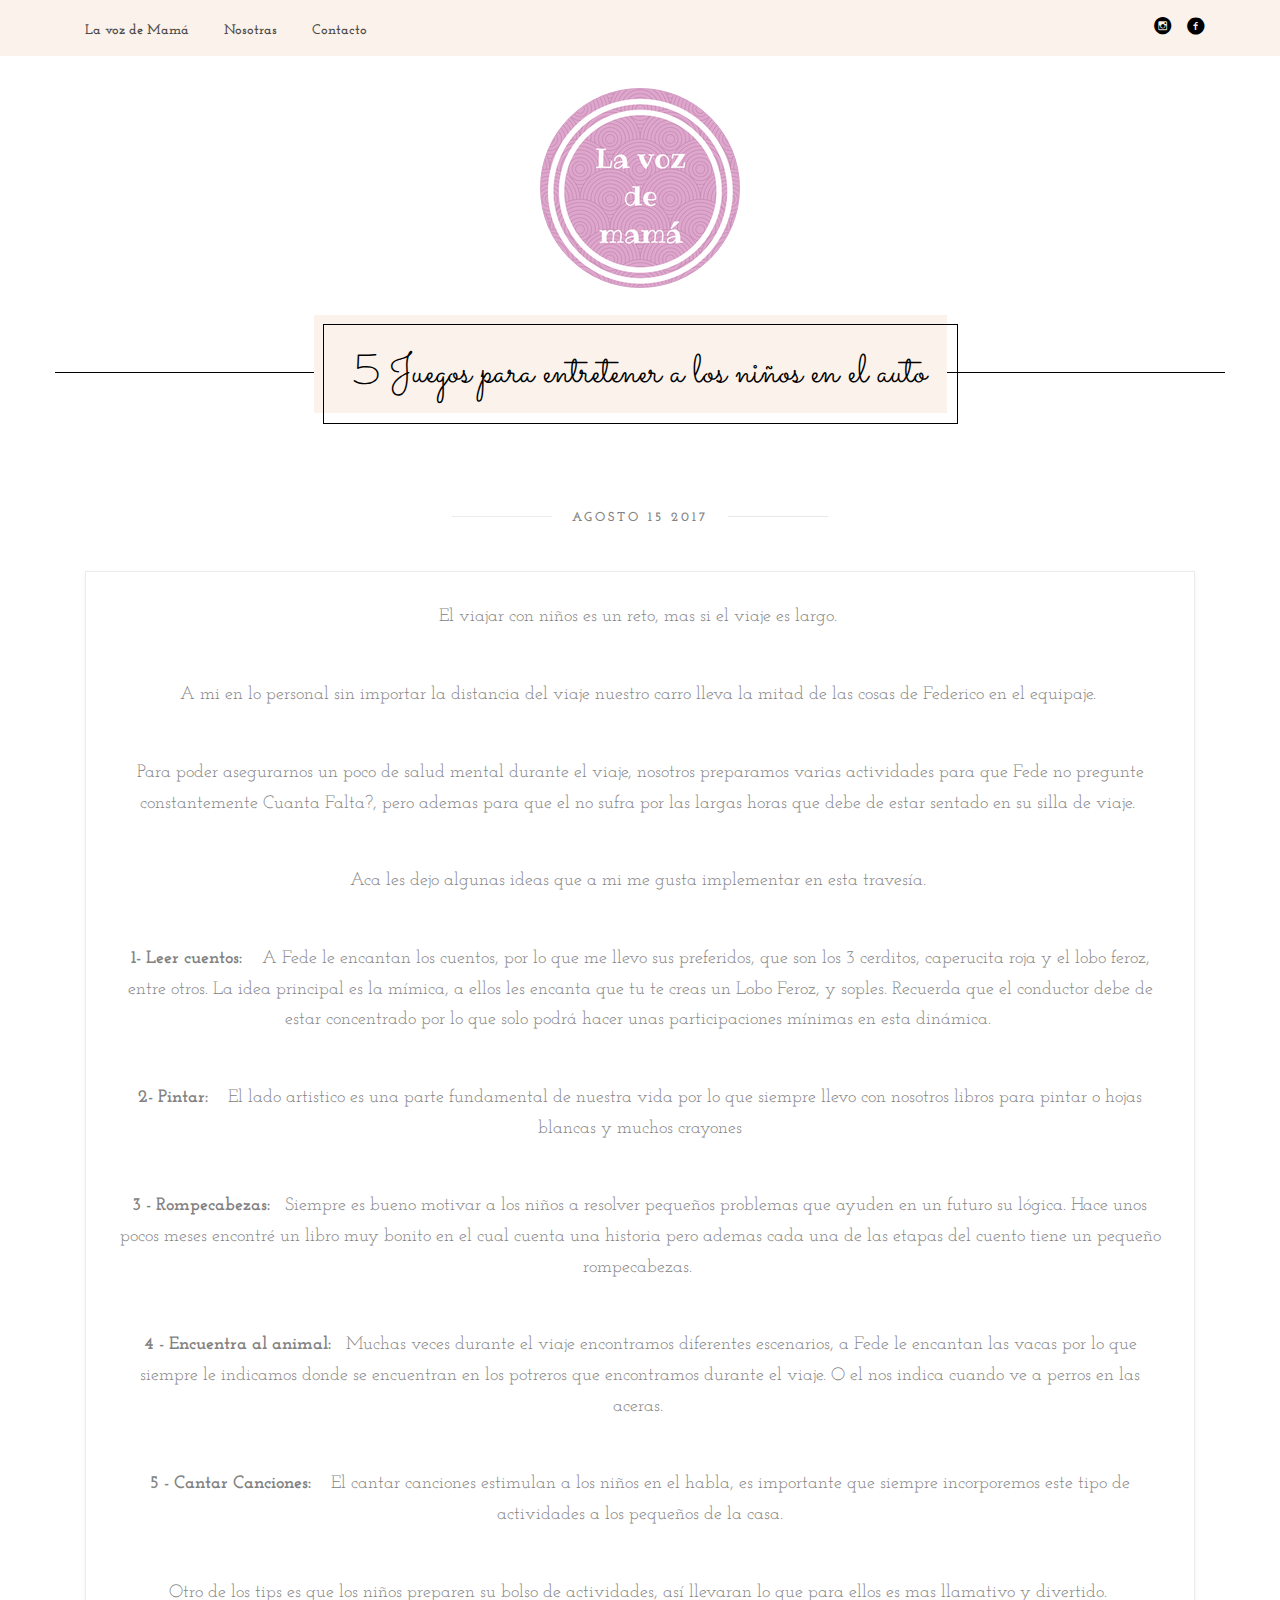
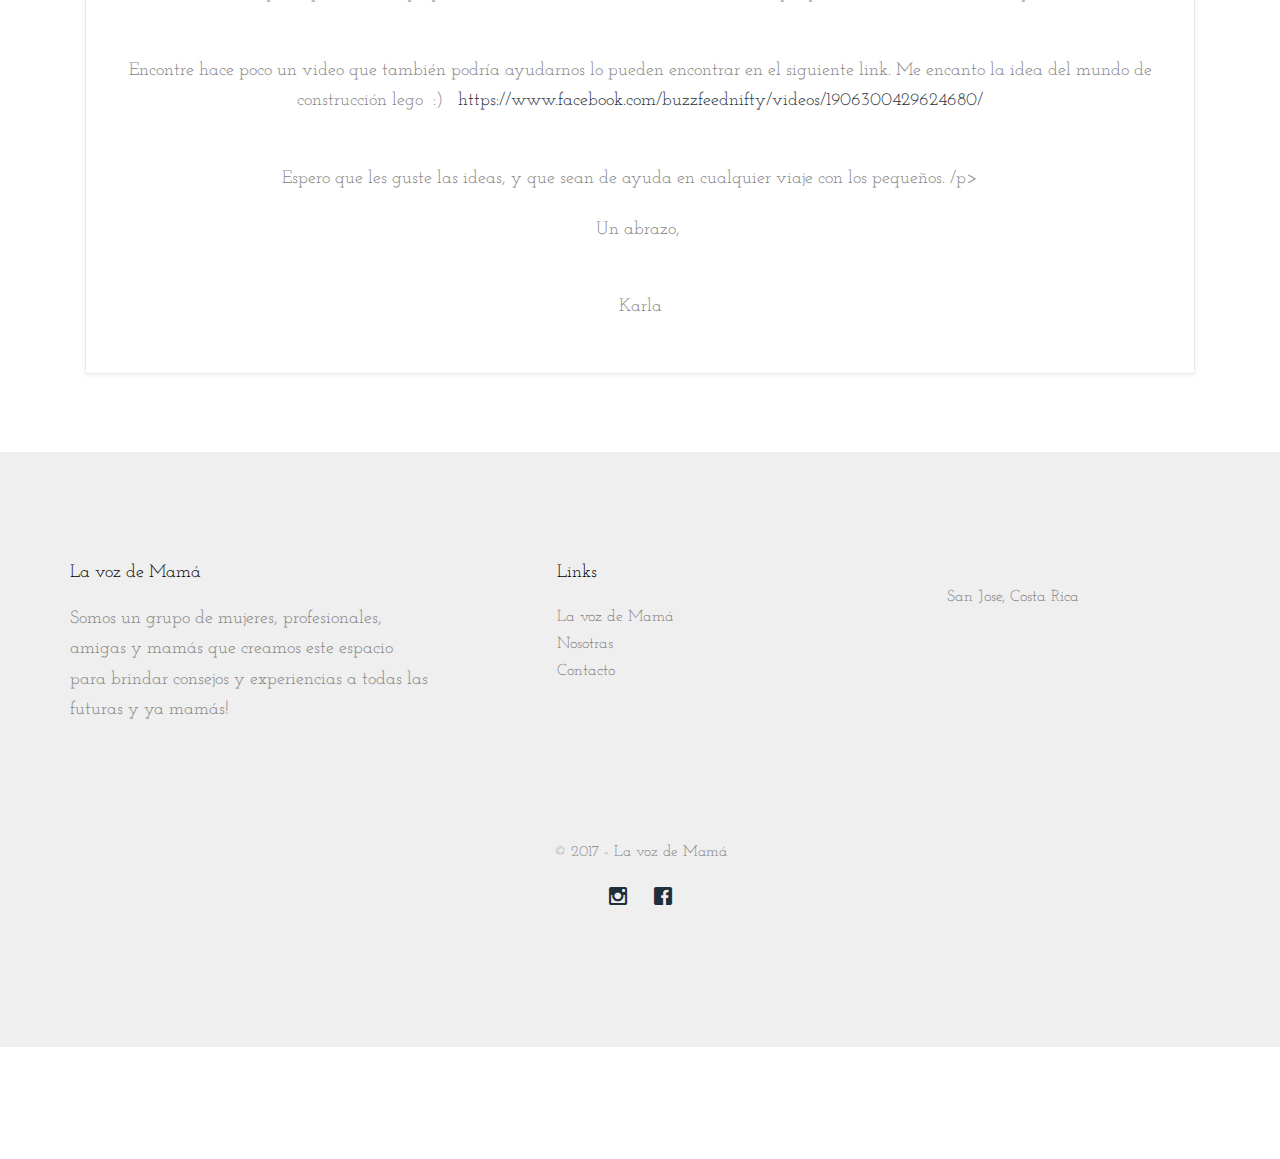
<file: blog/8-17/5-Juegos-para-entretener-a-los-ninos-en-el-auto.html>
<!DOCTYPE HTML>
<html>
	<head>
	<meta charset="utf-8">
	<meta http-equiv="X-UA-Compatible" content="IE=edge">
	<title>La voz de Mamá</title>
	<meta name="viewport" content="width=device-width, initial-scale=1">
	<meta name="description" content="La voz de Mamá" />
	<meta name="keywords" content="blog, Mama" />
	<meta name="author" content="La voz de Mamá" />



  	<!-- Facebook and Twitter integration -->
	<meta property="og:title" content=""/>
	<meta property="og:image" content=""/>
	<meta property="og:url" content=""/>
	<meta property="og:site_name" content=""/>
	<meta property="og:description" content=""/>
	<meta name="twitter:title" content="" />
	<meta name="twitter:image" content="" />
	<meta name="twitter:url" content="" />
	<meta name="twitter:card" content="" />

	<link href="https://fonts.googleapis.com/css?family=Josefin+Slab:400,600,700" rel="stylesheet">
	<link href="https://fonts.googleapis.com/css?family=Sacramento" rel="stylesheet">
	
	<!-- Animate.css -->
	<link rel="stylesheet" href="../../css/animate.css">
	<!-- Icomoon Icon Fonts-->
	<link rel="stylesheet" href="../../css/icomoon.css">
	<!-- Bootstrap  -->
	<link rel="stylesheet" href="../../css/bootstrap.css">

	<!-- Magnific Popup -->
	<link rel="stylesheet" href="../../css/magnific-popup.css">

	<!-- Flexslider  -->
	<link rel="stylesheet" href="../../css/flexslider.css">

	<!-- Theme style  -->
	<link rel="stylesheet" href="../../css/style.css">

	<!-- Modernizr JS -->
	<script src="../../js/modernizr-2.6.2.min.js"></script>
	<!-- FOR IE9 below -->
	<!--[if lt IE 9]>
	<script src="js/respond.min.js"></script>
	<![endif]-->

	</head>
	<body>
		
	<div class="fh5co-loader"></div>
	
	<div id="page">
	<nav class="fh5co-nav" role="navigation">
		<div class="container-fluid">
			<div class="row">
				<div class="top-menu">
					<div class="container">
						<div class="row">
							<div class="col-sm-7 text-left menu-1">
								<ul>
									<li><a href="../../index.html">La voz de Mamá</a></li>
									<li><a href="../../about.html">Nosotras</a></li>
									<li><a href="../../contact.html">Contacto</a></li>
								</ul>
							</div>
							<div class="col-sm-5">
								<ul class="fh5co-social-icons">
									<li><a target="_blank" href="#"><i class="icon-instagram-with-circle"></i></a></li>
									<li><a target="_blank" href="http://https://www.facebook.com/lavozdemama"><i class="icon-facebook-with-circle"></i></a></li>
								</ul>
							</div>
						</div>
					</div>
				</div>
			</div>
			<div class="row">
				<div class="col-xs-12 text-center menu-2">
					<div id="fh5co-logo">
						<h1>
							<a href="index.html">
							La voz de mama
							</a>
						</h1>
					</div>
				</div>
			</div>
		</div>
	</nav>

<div id="fh5co-content" class="fh5co-no-pd-top">
		<div class="container">
			<div class="row animate-box">
				<div class="col-md-12 col-md-offset-0 text-center fh5co-heading">
					<h2><span>5 Juegos para entretener a los niños en el auto </span></h2>
				</div>
			</div>
			<div class="col-md-12">
							<div class="fh5co-blog animate-box">
								<div class="title title-pin text-center">
									
									<span class="category">Agosto 15 2017</span>
								</div>
								<div class="blog-text text-center">
									<p>El viajar con niños es un reto, mas si el viaje es largo. </p>
 
<p>A mi en lo personal sin importar la distancia del viaje nuestro carro lleva la mitad de las cosas de Federico en el equipaje. </p>
 
<p>Para poder asegurarnos un poco de salud mental durante el viaje, nosotros preparamos varias actividades para que Fede no pregunte constantemente Cuanta Falta?, pero ademas para que el no sufra por las largas horas que debe de estar sentado en su silla de viaje. </p>
 
<p>Aca les dejo algunas ideas que a mi me gusta implementar en esta travesía. </p>
 
 
<p><strong>1- Leer cuentos: </strong>
 
A Fede le encantan los cuentos, por lo que me llevo sus preferidos, que son los 3 cerditos, caperucita roja y el lobo feroz, entre otros. La idea principal es la mímica, a ellos les encanta que tu te creas un Lobo Feroz, y soples. Recuerda que el conductor debe de estar concentrado por lo que solo podrá hacer unas participaciones mínimas en esta dinámica. </p>
 
 
<p><strong>2- Pintar: </strong>
 
El lado artistico es una parte fundamental de nuestra vida por lo que siempre llevo con nosotros libros para pintar o hojas blancas y muchos crayones</p>
 
<p><strong>3 - Rompecabezas:</strong>
 
Siempre es bueno motivar a los niños a resolver pequeños problemas que ayuden en un futuro su lógica. Hace unos pocos meses encontré un libro muy bonito en el cual cuenta una historia pero ademas cada una de las etapas del cuento tiene un pequeño rompecabezas. </p>
 
 
<p><strong>4 - Encuentra al animal:</strong>
 
Muchas veces durante el viaje encontramos diferentes escenarios, a Fede le encantan las vacas por lo que siempre le indicamos donde se encuentran en los potreros que encontramos durante el viaje. O el nos indica cuando ve a perros en las aceras. </p>
 
<p><strong>5 - Cantar Canciones: </strong>
 
El cantar canciones estimulan a los niños en el habla, es importante que siempre incorporemos este tipo de actividades a los pequeños de la casa.</p>
 
<p>Otro de los tips es que los niños preparen su bolso de actividades, así llevaran lo que para ellos es mas llamativo y divertido. </p>
 
 
<p>Encontre hace poco un video que también podría ayudarnos lo pueden encontrar en el siguiente link. Me encanto la idea del mundo de construcción lego  :)
 
<a href="https://www.facebook.com/buzzfeednifty/videos/1906300429624680/" target="_black">https://www.facebook.com/buzzfeednifty/videos/1906300429624680/</a></p>
 
 
<p>Espero que les guste las ideas, y que sean de ayuda en cualquier viaje con los pequeños. /p>
 
 
<p>Un abrazo, </p>
 
<p>Karla</p>
									<!-- <ul class="fh5co-social-icons">
										<li>Share:</li>
										<li><a href="#"><i class="icon-twitter-with-circle"></i></a></li>
										<li><a href="#"><i class="icon-facebook-with-circle"></i></a></li>
										<li><a href="#"><i class="icon-linkedin-with-circle"></i></a></li>
										<li><a href="#"><i class="icon-dribbble-with-circle"></i></a></li>
									</ul> -->
								</div> 
							</div>

		</div>
	</div>		


	<footer id="fh5co-footer" role="contentinfo">
		<div class="container">
			<div class="row row-pb-md">
				<div class="col-md-4 fh5co-widget">
					<h4>La voz de Mamá</h4>
					<p>Somos un grupo de mujeres, profesionales, amigas y mamás que creamos este espacio para brindar consejos y experiencias a todas las futuras y ya mamás!</p>
				</div>
				<div class="col-md-4 col-md-push-1">
					<h4>Links</h4>
					<ul class="fh5co-footer-links">
						<li><a href="../../index.html">La voz de Mamá</a></li>
						<li><a href="../../about.html">Nosotras</a></li>
						<li><a href="../../contact.html">Contacto</a></li>
					</ul>
				</div>

				<div class="col-md-4 col-md-push-1">
					<h4></h4>
					<ul class="fh5co-footer-links">
						<li>San Jose, Costa Rica</li>
					</ul>
				</div>

			</div>

			<div class="row copyright">
				<div class="col-md-12 text-center">
					<p>
						<small class="block">&copy; 2017 - La voz de Mamá</small> 
					</p>
					<p>
						<ul class="fh5co-social-icons">
							<li><a href="#"><i class="icon-instagram"></i></a></li>
							<li><a target="_blank" href="http://https://www.facebook.com/lavozdemama"><i class="icon-facebook"></i></a></li>
						</ul>
					</p>
				</div>
			</div>

		</div>
	</footer>
	</div>

	<div class="gototop js-top">
		<a href="#" class="js-gotop"><i class="icon-arrow-up"></i></a>
	</div>
	
	<!-- jQuery -->
	<script src="../../js/jquery.min.js"></script>
	<!-- jQuery Easing -->
	<script src="../../js/jquery.easing.1.3.js"></script>
	<!-- Bootstrap -->
	<script src="../../js/bootstrap.min.js"></script>
	<!-- Waypoints -->
	<script src="../../js/jquery.waypoints.min.js"></script>
	<!-- Flexslider -->
	<script src="../../js/jquery.flexslider-min.js"></script>
	<!-- Magnific Popup -->
	<script src="../../js/jquery.magnific-popup.min.js"></script>
	<script src="../../js/magnific-popup-options.js"></script>
	<!-- Main -->
	<script src="../../js/main.js"></script>

	</body>
</html>
</file>
<file: css/icomoon.css>
@font-face {
  font-family: 'icomoon';
  src:  url('../fonts/icomoon/icomoon.eot?6iuir');
  src:  url('../fonts/icomoon/icomoon.eot?6iuir#iefix') format('embedded-opentype'),
    url('../fonts/icomoon/icomoon.ttf?6iuir') format('truetype'),
    url('../fonts/icomoon/icomoon.woff?6iuir') format('woff'),
    url('../fonts/icomoon/icomoon.svg?6iuir#icomoon') format('svg');
  font-weight: normal;
  font-style: normal;
}

[class^="icon-"], [class*=" icon-"] {
  /* use !important to prevent issues with browser extensions that change fonts */
  font-family: 'icomoon' !important;
  speak: none;
  font-style: normal;
  font-weight: normal;
  font-variant: normal;
  text-transform: none;
  line-height: 1;

  /* Better Font Rendering =========== */
  -webkit-font-smoothing: antialiased;
  -moz-osx-font-smoothing: grayscale;
}

.icon-eye:before {
  content: "\e000";
}
.icon-paper-clip:before {
  content: "\e001";
}
.icon-mail:before {
  content: "\e002";
}
.icon-toggle:before {
  content: "\e003";
}
.icon-layout:before {
  content: "\e004";
}
.icon-link:before {
  content: "\e005";
}
.icon-bell:before {
  content: "\e006";
}
.icon-lock:before {
  content: "\e007";
}
.icon-unlock:before {
  content: "\e008";
}
.icon-ribbon:before {
  content: "\e009";
}
.icon-image:before {
  content: "\e010";
}
.icon-signal:before {
  content: "\e011";
}
.icon-target:before {
  content: "\e012";
}
.icon-clipboard:before {
  content: "\e013";
}
.icon-clock:before {
  content: "\e014";
}
.icon-watch:before {
  content: "\e015";
}
.icon-air-play:before {
  content: "\e016";
}
.icon-camera:before {
  content: "\e017";
}
.icon-video:before {
  content: "\e018";
}
.icon-disc:before {
  content: "\e019";
}
.icon-printer:before {
  content: "\e020";
}
.icon-monitor:before {
  content: "\e021";
}
.icon-server:before {
  content: "\e022";
}
.icon-cog:before {
  content: "\e023";
}
.icon-heart:before {
  content: "\e024";
}
.icon-paragraph:before {
  content: "\e025";
}
.icon-align-justify:before {
  content: "\e026";
}
.icon-align-left:before {
  content: "\e027";
}
.icon-align-center:before {
  content: "\e028";
}
.icon-align-right:before {
  content: "\e029";
}
.icon-book:before {
  content: "\e030";
}
.icon-layers:before {
  content: "\e031";
}
.icon-stack:before {
  content: "\e032";
}
.icon-stack-2:before {
  content: "\e033";
}
.icon-paper:before {
  content: "\e034";
}
.icon-paper-stack:before {
  content: "\e035";
}
.icon-search:before {
  content: "\e036";
}
.icon-zoom-in:before {
  content: "\e037";
}
.icon-zoom-out:before {
  content: "\e038";
}
.icon-reply:before {
  content: "\e039";
}
.icon-circle-plus:before {
  content: "\e040";
}
.icon-circle-minus:before {
  content: "\e041";
}
.icon-circle-check:before {
  content: "\e042";
}
.icon-circle-cross:before {
  content: "\e043";
}
.icon-square-plus:before {
  content: "\e044";
}
.icon-square-minus:before {
  content: "\e045";
}
.icon-square-check:before {
  content: "\e046";
}
.icon-square-cross:before {
  content: "\e047";
}
.icon-microphone:before {
  content: "\e048";
}
.icon-record:before {
  content: "\e049";
}
.icon-skip-back:before {
  content: "\e050";
}
.icon-rewind:before {
  content: "\e051";
}
.icon-play:before {
  content: "\e052";
}
.icon-pause:before {
  content: "\e053";
}
.icon-stop:before {
  content: "\e054";
}
.icon-fast-forward:before {
  content: "\e055";
}
.icon-skip-forward:before {
  content: "\e056";
}
.icon-shuffle:before {
  content: "\e057";
}
.icon-repeat:before {
  content: "\e058";
}
.icon-folder:before {
  content: "\e059";
}
.icon-umbrella:before {
  content: "\e060";
}
.icon-moon:before {
  content: "\e061";
}
.icon-thermometer:before {
  content: "\e062";
}
.icon-drop:before {
  content: "\e063";
}
.icon-sun:before {
  content: "\e064";
}
.icon-cloud:before {
  content: "\e065";
}
.icon-cloud-upload:before {
  content: "\e066";
}
.icon-cloud-download:before {
  content: "\e067";
}
.icon-upload:before {
  content: "\e068";
}
.icon-download:before {
  content: "\e069";
}
.icon-location:before {
  content: "\e070";
}
.icon-location-2:before {
  content: "\e071";
}
.icon-map:before {
  content: "\e072";
}
.icon-battery:before {
  content: "\e073";
}
.icon-head:before {
  content: "\e074";
}
.icon-briefcase:before {
  content: "\e075";
}
.icon-speech-bubble:before {
  content: "\e076";
}
.icon-anchor:before {
  content: "\e077";
}
.icon-globe:before {
  content: "\e078";
}
.icon-box:before {
  content: "\e079";
}
.icon-reload:before {
  content: "\e080";
}
.icon-share:before {
  content: "\e081";
}
.icon-marquee:before {
  content: "\e082";
}
.icon-marquee-plus:before {
  content: "\e083";
}
.icon-marquee-minus:before {
  content: "\e084";
}
.icon-tag:before {
  content: "\e085";
}
.icon-power:before {
  content: "\e086";
}
.icon-command:before {
  content: "\e087";
}
.icon-alt:before {
  content: "\e088";
}
.icon-esc:before {
  content: "\e089";
}
.icon-bar-graph:before {
  content: "\e090";
}
.icon-bar-graph-2:before {
  content: "\e091";
}
.icon-pie-graph:before {
  content: "\e092";
}
.icon-star:before {
  content: "\e093";
}
.icon-arrow-left:before {
  content: "\e094";
}
.icon-arrow-right:before {
  content: "\e095";
}
.icon-arrow-up:before {
  content: "\e096";
}
.icon-arrow-down:before {
  content: "\e097";
}
.icon-volume:before {
  content: "\e098";
}
.icon-mute:before {
  content: "\e099";
}
.icon-content-right:before {
  content: "\e100";
}
.icon-content-left:before {
  content: "\e101";
}
.icon-grid:before {
  content: "\e102";
}
.icon-grid-2:before {
  content: "\e103";
}
.icon-columns:before {
  content: "\e104";
}
.icon-loader:before {
  content: "\e105";
}
.icon-bag:before {
  content: "\e106";
}
.icon-ban:before {
  content: "\e107";
}
.icon-flag:before {
  content: "\e108";
}
.icon-trash:before {
  content: "\e109";
}
.icon-expand:before {
  content: "\e110";
}
.icon-contract:before {
  content: "\e111";
}
.icon-maximize:before {
  content: "\e112";
}
.icon-minimize:before {
  content: "\e113";
}
.icon-plus:before {
  content: "\e114";
}
.icon-minus:before {
  content: "\e115";
}
.icon-check:before {
  content: "\e116";
}
.icon-cross:before {
  content: "\e117";
}
.icon-move:before {
  content: "\e118";
}
.icon-delete:before {
  content: "\e119";
}
.icon-menu:before {
  content: "\e120";
}
.icon-archive:before {
  content: "\e121";
}
.icon-inbox:before {
  content: "\e122";
}
.icon-outbox:before {
  content: "\e123";
}
.icon-file:before {
  content: "\e124";
}
.icon-file-add:before {
  content: "\e125";
}
.icon-file-subtract:before {
  content: "\e126";
}
.icon-help:before {
  content: "\e127";
}
.icon-open:before {
  content: "\e128";
}
.icon-ellipsis:before {
  content: "\e129";
}
.icon-add-to-list:before {
  content: "\e900";
}
.icon-classic-computer:before {
  content: "\e901";
}
.icon-controller-fast-backward:before {
  content: "\e902";
}
.icon-creative-commons-attribution:before {
  content: "\e903";
}
.icon-creative-commons-noderivs:before {
  content: "\e904";
}
.icon-creative-commons-noncommercial-eu:before {
  content: "\e905";
}
.icon-creative-commons-noncommercial-us:before {
  content: "\e906";
}
.icon-creative-commons-public-domain:before {
  content: "\e907";
}
.icon-creative-commons-remix:before {
  content: "\e908";
}
.icon-creative-commons-share:before {
  content: "\e909";
}
.icon-creative-commons-sharealike:before {
  content: "\e90a";
}
.icon-creative-commons:before {
  content: "\e90b";
}
.icon-document-landscape:before {
  content: "\e90c";
}
.icon-remove-user:before {
  content: "\e90d";
}
.icon-warning:before {
  content: "\e90e";
}
.icon-arrow-bold-down:before {
  content: "\e90f";
}
.icon-arrow-bold-left:before {
  content: "\e910";
}
.icon-arrow-bold-right:before {
  content: "\e911";
}
.icon-arrow-bold-up:before {
  content: "\e912";
}
.icon-arrow-down2:before {
  content: "\e913";
}
.icon-arrow-left2:before {
  content: "\e914";
}
.icon-arrow-long-down:before {
  content: "\e915";
}
.icon-arrow-long-left:before {
  content: "\e916";
}
.icon-arrow-long-right:before {
  content: "\e917";
}
.icon-arrow-long-up:before {
  content: "\e918";
}
.icon-arrow-right2:before {
  content: "\e919";
}
.icon-arrow-up2:before {
  content: "\e91a";
}
.icon-arrow-with-circle-down:before {
  content: "\e91b";
}
.icon-arrow-with-circle-left:before {
  content: "\e91c";
}
.icon-arrow-with-circle-right:before {
  content: "\e91d";
}
.icon-arrow-with-circle-up:before {
  content: "\e91e";
}
.icon-bookmark:before {
  content: "\e91f";
}
.icon-bookmarks:before {
  content: "\e920";
}
.icon-chevron-down:before {
  content: "\e921";
}
.icon-chevron-left:before {
  content: "\e922";
}
.icon-chevron-right:before {
  content: "\e923";
}
.icon-chevron-small-down:before {
  content: "\e924";
}
.icon-chevron-small-left:before {
  content: "\e925";
}
.icon-chevron-small-right:before {
  content: "\e926";
}
.icon-chevron-small-up:before {
  content: "\e927";
}
.icon-chevron-thin-down:before {
  content: "\e928";
}
.icon-chevron-thin-left:before {
  content: "\e929";
}
.icon-chevron-thin-right:before {
  content: "\e92a";
}
.icon-chevron-thin-up:before {
  content: "\e92b";
}
.icon-chevron-up:before {
  content: "\e92c";
}
.icon-chevron-with-circle-down:before {
  content: "\e92d";
}
.icon-chevron-with-circle-left:before {
  content: "\e92e";
}
.icon-chevron-with-circle-right:before {
  content: "\e92f";
}
.icon-chevron-with-circle-up:before {
  content: "\e930";
}
.icon-cloud2:before {
  content: "\e931";
}
.icon-controller-fast-forward:before {
  content: "\e932";
}
.icon-controller-jump-to-start:before {
  content: "\e933";
}
.icon-controller-next:before {
  content: "\e934";
}
.icon-controller-paus:before {
  content: "\e935";
}
.icon-controller-play:before {
  content: "\e936";
}
.icon-controller-record:before {
  content: "\e937";
}
.icon-controller-stop:before {
  content: "\e938";
}
.icon-controller-volume:before {
  content: "\e939";
}
.icon-dot-single:before {
  content: "\e93a";
}
.icon-dots-three-horizontal:before {
  content: "\e93b";
}
.icon-dots-three-vertical:before {
  content: "\e93c";
}
.icon-dots-two-horizontal:before {
  content: "\e93d";
}
.icon-dots-two-vertical:before {
  content: "\e93e";
}
.icon-download2:before {
  content: "\e93f";
}
.icon-emoji-flirt:before {
  content: "\e940";
}
.icon-flow-branch:before {
  content: "\e941";
}
.icon-flow-cascade:before {
  content: "\e942";
}
.icon-flow-line:before {
  content: "\e943";
}
.icon-flow-parallel:before {
  content: "\e944";
}
.icon-flow-tree:before {
  content: "\e945";
}
.icon-install:before {
  content: "\e946";
}
.icon-layers2:before {
  content: "\e947";
}
.icon-open-book:before {
  content: "\e948";
}
.icon-resize-100:before {
  content: "\e949";
}
.icon-resize-full-screen:before {
  content: "\e94a";
}
.icon-save:before {
  content: "\e94b";
}
.icon-select-arrows:before {
  content: "\e94c";
}
.icon-sound-mute:before {
  content: "\e94d";
}
.icon-sound:before {
  content: "\e94e";
}
.icon-trash2:before {
  content: "\e94f";
}
.icon-triangle-down:before {
  content: "\e950";
}
.icon-triangle-left:before {
  content: "\e951";
}
.icon-triangle-right:before {
  content: "\e952";
}
.icon-triangle-up:before {
  content: "\e953";
}
.icon-uninstall:before {
  content: "\e954";
}
.icon-upload-to-cloud:before {
  content: "\e955";
}
.icon-upload2:before {
  content: "\e956";
}
.icon-add-user:before {
  content: "\e957";
}
.icon-address:before {
  content: "\e958";
}
.icon-adjust:before {
  content: "\e959";
}
.icon-air:before {
  content: "\e95a";
}
.icon-aircraft-landing:before {
  content: "\e95b";
}
.icon-aircraft-take-off:before {
  content: "\e95c";
}
.icon-aircraft:before {
  content: "\e95d";
}
.icon-align-bottom:before {
  content: "\e95e";
}
.icon-align-horizontal-middle:before {
  content: "\e95f";
}
.icon-align-left2:before {
  content: "\e960";
}
.icon-align-right2:before {
  content: "\e961";
}
.icon-align-top:before {
  content: "\e962";
}
.icon-align-vertical-middle:before {
  content: "\e963";
}
.icon-archive2:before {
  content: "\e964";
}
.icon-area-graph:before {
  content: "\e965";
}
.icon-attachment:before {
  content: "\e966";
}
.icon-awareness-ribbon:before {
  content: "\e967";
}
.icon-back-in-time:before {
  content: "\e968";
}
.icon-back:before {
  content: "\e969";
}
.icon-bar-graph2:before {
  content: "\e96a";
}
.icon-battery2:before {
  content: "\e96b";
}
.icon-beamed-note:before {
  content: "\e96c";
}
.icon-bell2:before {
  content: "\e96d";
}
.icon-blackboard:before {
  content: "\e96e";
}
.icon-block:before {
  content: "\e96f";
}
.icon-book2:before {
  content: "\e970";
}
.icon-bowl:before {
  content: "\e971";
}
.icon-box2:before {
  content: "\e972";
}
.icon-briefcase2:before {
  content: "\e973";
}
.icon-browser:before {
  content: "\e974";
}
.icon-brush:before {
  content: "\e975";
}
.icon-bucket:before {
  content: "\e976";
}
.icon-cake:before {
  content: "\e977";
}
.icon-calculator:before {
  content: "\e978";
}
.icon-calendar:before {
  content: "\e979";
}
.icon-camera2:before {
  content: "\e97a";
}
.icon-ccw:before {
  content: "\e97b";
}
.icon-chat:before {
  content: "\e97c";
}
.icon-check2:before {
  content: "\e97d";
}
.icon-circle-with-cross:before {
  content: "\e97e";
}
.icon-circle-with-minus:before {
  content: "\e97f";
}
.icon-circle-with-plus:before {
  content: "\e980";
}
.icon-circle:before {
  content: "\e981";
}
.icon-circular-graph:before {
  content: "\e982";
}
.icon-clapperboard:before {
  content: "\e983";
}
.icon-clipboard2:before {
  content: "\e984";
}
.icon-clock2:before {
  content: "\e985";
}
.icon-code:before {
  content: "\e986";
}
.icon-cog2:before {
  content: "\e987";
}
.icon-colours:before {
  content: "\e988";
}
.icon-compass:before {
  content: "\e989";
}
.icon-copy:before {
  content: "\e98a";
}
.icon-credit-card:before {
  content: "\e98b";
}
.icon-credit:before {
  content: "\e98c";
}
.icon-cross2:before {
  content: "\e98d";
}
.icon-cup:before {
  content: "\e98e";
}
.icon-cw:before {
  content: "\e98f";
}
.icon-cycle:before {
  content: "\e990";
}
.icon-database:before {
  content: "\e991";
}
.icon-dial-pad:before {
  content: "\e992";
}
.icon-direction:before {
  content: "\e993";
}
.icon-document:before {
  content: "\e994";
}
.icon-documents:before {
  content: "\e995";
}
.icon-drink:before {
  content: "\e996";
}
.icon-drive:before {
  content: "\e997";
}
.icon-drop2:before {
  content: "\e998";
}
.icon-edit:before {
  content: "\e999";
}
.icon-email:before {
  content: "\e99a";
}
.icon-emoji-happy:before {
  content: "\e99b";
}
.icon-emoji-neutral:before {
  content: "\e99c";
}
.icon-emoji-sad:before {
  content: "\e99d";
}
.icon-erase:before {
  content: "\e99e";
}
.icon-eraser:before {
  content: "\e99f";
}
.icon-export:before {
  content: "\e9a0";
}
.icon-eye2:before {
  content: "\e9a1";
}
.icon-feather:before {
  content: "\e9a2";
}
.icon-flag2:before {
  content: "\e9a3";
}
.icon-flash:before {
  content: "\e9a4";
}
.icon-flashlight:before {
  content: "\e9a5";
}
.icon-flat-brush:before {
  content: "\e9a6";
}
.icon-folder-images:before {
  content: "\e9a7";
}
.icon-folder-music:before {
  content: "\e9a8";
}
.icon-folder-video:before {
  content: "\e9a9";
}
.icon-folder2:before {
  content: "\e9aa";
}
.icon-forward:before {
  content: "\e9ab";
}
.icon-funnel:before {
  content: "\e9ac";
}
.icon-game-controller:before {
  content: "\e9ad";
}
.icon-gauge:before {
  content: "\e9ae";
}
.icon-globe2:before {
  content: "\e9af";
}
.icon-graduation-cap:before {
  content: "\e9b0";
}
.icon-grid2:before {
  content: "\e9b1";
}
.icon-hair-cross:before {
  content: "\e9b2";
}
.icon-hand:before {
  content: "\e9b3";
}
.icon-heart-outlined:before {
  content: "\e9b4";
}
.icon-heart2:before {
  content: "\e9b5";
}
.icon-help-with-circle:before {
  content: "\e9b6";
}
.icon-help2:before {
  content: "\e9b7";
}
.icon-home:before {
  content: "\e9b8";
}
.icon-hour-glass:before {
  content: "\e9b9";
}
.icon-image-inverted:before {
  content: "\e9ba";
}
.icon-image2:before {
  content: "\e9bb";
}
.icon-images:before {
  content: "\e9bc";
}
.icon-inbox2:before {
  content: "\e9bd";
}
.icon-infinity:before {
  content: "\e9be";
}
.icon-info-with-circle:before {
  content: "\e9bf";
}
.icon-info:before {
  content: "\e9c0";
}
.icon-key:before {
  content: "\e9c1";
}
.icon-keyboard:before {
  content: "\e9c2";
}
.icon-lab-flask:before {
  content: "\e9c3";
}
.icon-landline:before {
  content: "\e9c4";
}
.icon-language:before {
  content: "\e9c5";
}
.icon-laptop:before {
  content: "\e9c6";
}
.icon-leaf:before {
  content: "\e9c7";
}
.icon-level-down:before {
  content: "\e9c8";
}
.icon-level-up:before {
  content: "\e9c9";
}
.icon-lifebuoy:before {
  content: "\e9ca";
}
.icon-light-bulb:before {
  content: "\e9cb";
}
.icon-light-down:before {
  content: "\e9cc";
}
.icon-light-up:before {
  content: "\e9cd";
}
.icon-line-graph:before {
  content: "\e9ce";
}
.icon-link2:before {
  content: "\e9cf";
}
.icon-list:before {
  content: "\e9d0";
}
.icon-location-pin:before {
  content: "\e9d1";
}
.icon-location2:before {
  content: "\e9d2";
}
.icon-lock-open:before {
  content: "\e9d3";
}
.icon-lock2:before {
  content: "\e9d4";
}
.icon-log-out:before {
  content: "\e9d5";
}
.icon-login:before {
  content: "\e9d6";
}
.icon-loop:before {
  content: "\e9d7";
}
.icon-magnet:before {
  content: "\e9d8";
}
.icon-magnifying-glass:before {
  content: "\e9d9";
}
.icon-mail2:before {
  content: "\e9da";
}
.icon-man:before {
  content: "\e9db";
}
.icon-map2:before {
  content: "\e9dc";
}
.icon-mask:before {
  content: "\e9dd";
}
.icon-medal:before {
  content: "\e9de";
}
.icon-megaphone:before {
  content: "\e9df";
}
.icon-menu2:before {
  content: "\e9e0";
}
.icon-message:before {
  content: "\e9e1";
}
.icon-mic:before {
  content: "\e9e2";
}
.icon-minus2:before {
  content: "\e9e3";
}
.icon-mobile:before {
  content: "\e9e4";
}
.icon-modern-mic:before {
  content: "\e9e5";
}
.icon-moon2:before {
  content: "\e9e6";
}
.icon-mouse:before {
  content: "\e9e7";
}
.icon-music:before {
  content: "\e9e8";
}
.icon-network:before {
  content: "\e9e9";
}
.icon-new-message:before {
  content: "\e9ea";
}
.icon-new:before {
  content: "\e9eb";
}
.icon-news:before {
  content: "\e9ec";
}
.icon-note:before {
  content: "\e9ed";
}
.icon-notification:before {
  content: "\e9ee";
}
.icon-old-mobile:before {
  content: "\e9ef";
}
.icon-old-phone:before {
  content: "\e9f0";
}
.icon-palette:before {
  content: "\e9f1";
}
.icon-paper-plane:before {
  content: "\e9f2";
}
.icon-pencil:before {
  content: "\e9f3";
}
.icon-phone:before {
  content: "\e9f4";
}
.icon-pie-chart:before {
  content: "\e9f5";
}
.icon-pin:before {
  content: "\e9f6";
}
.icon-plus2:before {
  content: "\e9f7";
}
.icon-popup:before {
  content: "\e9f8";
}
.icon-power-plug:before {
  content: "\e9f9";
}
.icon-price-ribbon:before {
  content: "\e9fa";
}
.icon-price-tag:before {
  content: "\e9fb";
}
.icon-print:before {
  content: "\e9fc";
}
.icon-progress-empty:before {
  content: "\e9fd";
}
.icon-progress-full:before {
  content: "\e9fe";
}
.icon-progress-one:before {
  content: "\e9ff";
}
.icon-progress-two:before {
  content: "\ea00";
}
.icon-publish:before {
  content: "\ea01";
}
.icon-quote:before {
  content: "\ea02";
}
.icon-radio:before {
  content: "\ea03";
}
.icon-reply-all:before {
  content: "\ea04";
}
.icon-reply2:before {
  content: "\ea05";
}
.icon-retweet:before {
  content: "\ea06";
}
.icon-rocket:before {
  content: "\ea07";
}
.icon-round-brush:before {
  content: "\ea08";
}
.icon-rss:before {
  content: "\ea09";
}
.icon-ruler:before {
  content: "\ea0a";
}
.icon-scissors:before {
  content: "\ea0b";
}
.icon-share-alternitive:before {
  content: "\ea0c";
}
.icon-share2:before {
  content: "\ea0d";
}
.icon-shareable:before {
  content: "\ea0e";
}
.icon-shield:before {
  content: "\ea0f";
}
.icon-shop:before {
  content: "\ea10";
}
.icon-shopping-bag:before {
  content: "\ea11";
}
.icon-shopping-basket:before {
  content: "\ea12";
}
.icon-shopping-cart:before {
  content: "\ea13";
}
.icon-shuffle2:before {
  content: "\ea14";
}
.icon-signal2:before {
  content: "\ea15";
}
.icon-sound-mix:before {
  content: "\ea16";
}
.icon-sports-club:before {
  content: "\ea17";
}
.icon-spreadsheet:before {
  content: "\ea18";
}
.icon-squared-cross:before {
  content: "\ea19";
}
.icon-squared-minus:before {
  content: "\ea1a";
}
.icon-squared-plus:before {
  content: "\ea1b";
}
.icon-star-outlined:before {
  content: "\ea1c";
}
.icon-star2:before {
  content: "\ea1d";
}
.icon-stopwatch:before {
  content: "\ea1e";
}
.icon-suitcase:before {
  content: "\ea1f";
}
.icon-swap:before {
  content: "\ea20";
}
.icon-sweden:before {
  content: "\ea21";
}
.icon-switch:before {
  content: "\ea22";
}
.icon-tablet:before {
  content: "\ea23";
}
.icon-tag2:before {
  content: "\ea24";
}
.icon-text-document-inverted:before {
  content: "\ea25";
}
.icon-text-document:before {
  content: "\ea26";
}
.icon-text:before {
  content: "\ea27";
}
.icon-thermometer2:before {
  content: "\ea28";
}
.icon-thumbs-down:before {
  content: "\ea29";
}
.icon-thumbs-up:before {
  content: "\ea2a";
}
.icon-thunder-cloud:before {
  content: "\ea2b";
}
.icon-ticket:before {
  content: "\ea2c";
}
.icon-time-slot:before {
  content: "\ea2d";
}
.icon-tools:before {
  content: "\ea2e";
}
.icon-traffic-cone:before {
  content: "\ea2f";
}
.icon-tree:before {
  content: "\ea30";
}
.icon-trophy:before {
  content: "\ea31";
}
.icon-tv:before {
  content: "\ea32";
}
.icon-typing:before {
  content: "\ea33";
}
.icon-unread:before {
  content: "\ea34";
}
.icon-untag:before {
  content: "\ea35";
}
.icon-user:before {
  content: "\ea36";
}
.icon-users:before {
  content: "\ea37";
}
.icon-v-card:before {
  content: "\ea38";
}
.icon-video2:before {
  content: "\ea39";
}
.icon-vinyl:before {
  content: "\ea3a";
}
.icon-voicemail:before {
  content: "\ea3b";
}
.icon-wallet:before {
  content: "\ea3c";
}
.icon-water:before {
  content: "\ea3d";
}
.icon-px-with-circle:before {
  content: "\ea3e";
}
.icon-px:before {
  content: "\ea3f";
}
.icon-basecamp:before {
  content: "\ea40";
}
.icon-behance:before {
  content: "\ea41";
}
.icon-creative-cloud:before {
  content: "\ea42";
}
.icon-dropbox:before {
  content: "\ea43";
}
.icon-evernote:before {
  content: "\ea44";
}
.icon-flattr:before {
  content: "\ea45";
}
.icon-foursquare:before {
  content: "\ea46";
}
.icon-google-drive:before {
  content: "\ea47";
}
.icon-google-hangouts:before {
  content: "\ea48";
}
.icon-grooveshark:before {
  content: "\ea49";
}
.icon-icloud:before {
  content: "\ea4a";
}
.icon-mixi:before {
  content: "\ea4b";
}
.icon-onedrive:before {
  content: "\ea4c";
}
.icon-paypal:before {
  content: "\ea4d";
}
.icon-picasa:before {
  content: "\ea4e";
}
.icon-qq:before {
  content: "\ea4f";
}
.icon-rdio-with-circle:before {
  content: "\ea50";
}
.icon-renren:before {
  content: "\ea51";
}
.icon-scribd:before {
  content: "\ea52";
}
.icon-sina-weibo:before {
  content: "\ea53";
}
.icon-skype-with-circle:before {
  content: "\ea54";
}
.icon-skype:before {
  content: "\ea55";
}
.icon-slideshare:before {
  content: "\ea56";
}
.icon-smashing:before {
  content: "\ea57";
}
.icon-soundcloud:before {
  content: "\ea58";
}
.icon-spotify-with-circle:before {
  content: "\ea59";
}
.icon-spotify:before {
  content: "\ea5a";
}
.icon-swarm:before {
  content: "\ea5b";
}
.icon-vine-with-circle:before {
  content: "\ea5c";
}
.icon-vine:before {
  content: "\ea5d";
}
.icon-vk-alternitive:before {
  content: "\ea5e";
}
.icon-vk-with-circle:before {
  content: "\ea5f";
}
.icon-vk:before {
  content: "\ea60";
}
.icon-xing-with-circle:before {
  content: "\ea61";
}
.icon-xing:before {
  content: "\ea62";
}
.icon-yelp:before {
  content: "\ea63";
}
.icon-dribbble-with-circle:before {
  content: "\ea64";
}
.icon-dribbble:before {
  content: "\ea65";
}
.icon-facebook-with-circle:before {
  content: "\ea66";
}
.icon-facebook:before {
  content: "\ea67";
}
.icon-flickr-with-circle:before {
  content: "\ea68";
}
.icon-flickr:before {
  content: "\ea69";
}
.icon-github-with-circle:before {
  content: "\ea6a";
}
.icon-github:before {
  content: "\ea6b";
}
.icon-google-with-circle:before {
  content: "\ea6c";
}
.icon-google:before {
  content: "\ea6d";
}
.icon-instagram-with-circle:before {
  content: "\ea6e";
}
.icon-instagram:before {
  content: "\ea6f";
}
.icon-lastfm-with-circle:before {
  content: "\ea70";
}
.icon-lastfm:before {
  content: "\ea71";
}
.icon-linkedin-with-circle:before {
  content: "\ea72";
}
.icon-linkedin:before {
  content: "\ea73";
}
.icon-pinterest-with-circle:before {
  content: "\ea74";
}
.icon-pinterest:before {
  content: "\ea75";
}
.icon-rdio:before {
  content: "\ea76";
}
.icon-stumbleupon-with-circle:before {
  content: "\ea77";
}
.icon-stumbleupon:before {
  content: "\ea78";
}
.icon-tumblr-with-circle:before {
  content: "\ea79";
}
.icon-tumblr:before {
  content: "\ea7a";
}
.icon-twitter-with-circle:before {
  content: "\ea7b";
}
.icon-twitter:before {
  content: "\ea7c";
}
.icon-vimeo-with-circle:before {
  content: "\ea7d";
}
.icon-vimeo:before {
  content: "\ea7e";
}
.icon-youtube-with-circle:before {
  content: "\ea7f";
}
.icon-youtube:before {
  content: "\ea80";
}
</file>
<file: css/style.css>
@font-face {
  font-family: 'icomoon';
  src: url("../fonts/icomoon/icomoon.eot?srf3rx");
  src: url("../fonts/icomoon/icomoon.eot?srf3rx#iefix") format("embedded-opentype"), url("../fonts/icomoon/icomoon.ttf?srf3rx") format("truetype"), url("../fonts/icomoon/icomoon.woff?srf3rx") format("woff"), url("../fonts/icomoon/icomoon.svg?srf3rx#icomoon") format("svg");
  font-weight: normal;
  font-style: normal;
}
/* =======================================================
*
* 	Template Style 
*
* ======================================================= */
body {
  font-family: "Josefin Slab", Arial, serif;
  font-weight: 400;
  font-size: 16px;
  line-height: 1.7;
  color: #828282;
}

#page {
  position: relative;
  overflow-x: hidden;
  width: 100%;
  height: 100%;
  -webkit-transition: 0.5s;
  -o-transition: 0.5s;
  transition: 0.5s;
}
.offcanvas #page {
  overflow: hidden;
  position: absolute;
}
.offcanvas #page:after {
  -webkit-transition: 2s;
  -o-transition: 2s;
  transition: 2s;
  position: absolute;
  top: 0;
  right: 0;
  bottom: 0;
  left: 0;
  z-index: 101;
  background: rgba(0, 0, 0, 0.7);
  content: "";
}

a {
  color: #1d2f3b;
  -webkit-transition: 0.5s;
  -o-transition: 0.5s;
  transition: 0.5s;
}
a:hover, a:active, a:focus {
  color: #1d2f3b;
  outline: none;
  text-decoration: none;
}

p {
  margin-bottom: 20px;
  font-size: 18px;
}

h1, h2, h3, h4, h5, h6, figure {
  color: #000;
  font-family: "Josefin Slab", Arial, serif;
  font-weight: 400;
  margin: 0 0 20px 0;
}

::-webkit-selection {
  color: #fff;
  background: #1d2f3b;
}

::-moz-selection {
  color: #fff;
  background: #1d2f3b;
}

::selection {
  color: #fff;
  background: #1d2f3b;
}

.fh5co-nav .top-menu {
  padding: 12px 0;
  width: 100%;
  float: left;
  position: relative;
}
.fh5co-nav .top-menu:before {
  position: absolute;
  top: 0;
  bottom: 0;
  left: 0;
  right: 0;
  content: '';
  background: #fbf2eb;
}
.fh5co-nav #fh5co-logo {
  font-size: 50px;
  margin: 0;
  font-weight: 700;
  font-family: "Sacramento", cursive;
  width: 200px;
  height: 200px;
  margin: 0 auto;
  display: table;
  position: relative;

}
.fh5co-nav #fh5co-logo:before {
  position: absolute;
  top: -10px;
  bottom: 0;
  left: -10px;
  right: 0;
  width: 200px;
  height: 200px;
  /*background: #fbf2eb;*/
  content: "";
 /* -webkit-border-radius: 50%;
  -moz-border-radius: 50%;
  -ms-border-radius: 50%;
  border-radius: 50%;*/
}
.fh5co-nav #fh5co-logo h1 {
  font-family: "Sacramento", cursive !important;
  font-size: 0px;
  margin-bottom: 0;
  width: inherit;
  width: 200px;
  height: 200px;
  display: table-cell;
  vertical-align: middle;
  line-height: 32px;
  position: relative;
  border: 1px solid #D49CC3;
  -webkit-border-radius: 50%;
  -moz-border-radius: 50%;
  -ms-border-radius: 50%;
  border-radius: 50%;
  background-image: url("../images/mini-logo.jpg");
  background-position: center center;
}
.fh5co-nav #fh5co-logo a span {
  color: #1d2f3b;
}
.fh5co-nav #fh5co-logo a small {
  font-family: "Josefin Slab", Arial, serif;
  font-size: 12px;
}
.fh5co-nav a {
  padding: 5px 10px;
  color: #000;
}
@media screen and (max-width: 768px) {
  .fh5co-nav .menu-1 {
    display: none;
  }
}
.fh5co-nav .menu-2 {
  padding: 2em 0;
}
.fh5co-nav ul {
  padding: 0;
  margin: 5px 0 0 0;
}
.fh5co-nav ul li {
  padding: 0;
  margin: 0;
  list-style: none;
  display: inline;
  font-weight: 700;
}
.fh5co-nav ul li a {
  font-size: 14px;
  padding: 30px 15px;
  color: rgba(0, 0, 0, 0.7);
  -webkit-transition: 0.5s;
  -o-transition: 0.5s;
  transition: 0.5s;
}
.fh5co-nav ul li a:hover, .fh5co-nav ul li a:focus, .fh5co-nav ul li a:active {
  color: black;
}
.fh5co-nav ul li.has-dropdown {
  position: relative;
}
.fh5co-nav ul li.has-dropdown .dropdown {
  width: 140px;
  -webkit-box-shadow: 0px 14px 33px -9px rgba(0, 0, 0, 0.75);
  -moz-box-shadow: 0px 14px 33px -9px rgba(0, 0, 0, 0.75);
  box-shadow: 0px 14px 33px -9px rgba(0, 0, 0, 0.75);
  z-index: 1002;
  visibility: hidden;
  opacity: 0;
  position: absolute;
  top: 30px;
  left: 0;
  text-align: left;
  background: #000;
  padding: 20px;
  -webkit-border-radius: 4px;
  -moz-border-radius: 4px;
  -ms-border-radius: 4px;
  border-radius: 4px;
  -webkit-transition: 0s;
  -o-transition: 0s;
  transition: 0s;
}
.fh5co-nav ul li.has-dropdown .dropdown:before {
  bottom: 100%;
  left: 40px;
  border: solid transparent;
  content: " ";
  height: 0;
  width: 0;
  position: absolute;
  pointer-events: none;
  border-bottom-color: #000;
  border-width: 8px;
  margin-left: -8px;
}
.fh5co-nav ul li.has-dropdown .dropdown li {
  display: block;
  margin-bottom: 7px;
}
.fh5co-nav ul li.has-dropdown .dropdown li:last-child {
  margin-bottom: 0;
}
.fh5co-nav ul li.has-dropdown .dropdown li a {
  padding: 2px 0;
  display: block;
  color: #999999;
  line-height: 1.2;
  text-transform: none;
  font-size: 13px;
  letter-spacing: 0;
}
.fh5co-nav ul li.has-dropdown .dropdown li a:hover {
  color: #fff;
}
.fh5co-nav ul li.has-dropdown:hover a, .fh5co-nav ul li.has-dropdown:focus a {
  color: #000;
}
.fh5co-nav ul li.btn-cta a {
  padding: 30px 0px !important;
  color: #fff;
}
.fh5co-nav ul li.btn-cta a span {
  background: #1d2f3b;
  padding: 4px 10px;
  display: -moz-inline-stack;
  display: inline-block;
  zoom: 1;
  *display: inline;
  -webkit-transition: 0.3s;
  -o-transition: 0.3s;
  transition: 0.3s;
  -webkit-border-radius: 100px;
  -moz-border-radius: 100px;
  -ms-border-radius: 100px;
  border-radius: 100px;
}
.fh5co-nav ul li.btn-cta a:hover span {
  -webkit-box-shadow: 0px 14px 20px -9px rgba(0, 0, 0, 0.75);
  -moz-box-shadow: 0px 14px 20px -9px rgba(0, 0, 0, 0.75);
  box-shadow: 0px 14px 20px -9px rgba(0, 0, 0, 0.75);
}
.fh5co-nav ul li.active > a {
  color: #000 !important;
  position: relative;
}
.fh5co-nav ul li.active > a:before {
  position: absolute;
  bottom: 11px;
  left: 0;
  right: 0;
  content: '';
  width: 40%;
  height: 1px;
  margin: 0 auto;
  background: #000;
}
.fh5co-nav .fh5co-social-icons {
  text-align: right;
}
@media screen and (max-width: 768px) {
  .fh5co-nav .fh5co-social-icons {
    text-align: left;
  }
}
.fh5co-nav .fh5co-social-icons li a {
  padding: inherit;
  padding-left: 5px;
  padding-right: 5px;
}
.fh5co-nav .fh5co-social-icons li a i {
  font-size: 18px;
  color: #000;
}

#fh5co-counter,
.fh5co-bg,
.product,
.featured,
.insta {
  background-size: cover;
  background-position: top center;
  background-repeat: no-repeat;
  position: relative;
  border: 1px solid #efefef;
}

.fh5co-video {
  overflow: hidden;
}
@media screen and (max-width: 992px) {
  .fh5co-video {
    height: 450px;
  }
}
.fh5co-video a {
  z-index: 1001;
  position: absolute;
  top: 50%;
  left: 50%;
  margin-top: -45px;
  margin-left: -45px;
  width: 90px;
  height: 90px;
  display: table;
  text-align: center;
  background: #fff;
  -webkit-box-shadow: 0px 14px 30px -15px rgba(0, 0, 0, 0.75);
  -moz-box-shadow: 0px 14px 30px -15px rgba(0, 0, 0, 0.75);
  -ms-box-shadow: 0px 14px 30px -15px rgba(0, 0, 0, 0.75);
  -o-box-shadow: 0px 14px 30px -15px rgba(0, 0, 0, 0.75);
  box-shadow: 0px 14px 30px -15px rgba(0, 0, 0, 0.75);
  -webkit-border-radius: 50%;
  -moz-border-radius: 50%;
  -ms-border-radius: 50%;
  border-radius: 50%;
}
.fh5co-video a i {
  text-align: center;
  display: table-cell;
  vertical-align: middle;
  font-size: 40px;
}
.fh5co-video .overlay {
  position: absolute;
  top: 0;
  left: 0;
  right: 0;
  bottom: 0;
  background: rgba(0, 0, 0, 0.3);
  -webkit-transition: 0.5s;
  -o-transition: 0.5s;
  transition: 0.5s;
}
.fh5co-video:hover .overlay {
  background: rgba(0, 0, 0, 0.7);
}
.fh5co-video:hover a {
  -webkit-transform: scale(1.1);
  -moz-transform: scale(1.1);
  -ms-transform: scale(1.1);
  -o-transform: scale(1.1);
  transform: scale(1.1);
}

#fh5co-hero {
  min-height: 600px;
  background: #fff url(../images/loader.gif) no-repeat center center;
}
@media screen and (max-width: 480px) {
  #fh5co-hero {
    min-height: 400px;
  }
}
#fh5co-hero .btn {
  font-size: 24px;
}
#fh5co-hero .btn.btn-primary {
  padding: 14px 30px !important;
}
#fh5co-hero .flexslider {
  border: none;
  z-index: 1;
  margin-bottom: 0;
}
#fh5co-hero .flexslider .slides {
  position: relative;
  overflow: hidden;
}
#fh5co-hero .flexslider .slides li {
  background-repeat: no-repeat;
  background-size: cover;
  background-position: center center;
  min-height: 600px;
  position: relative;
}
@media screen and (max-width: 480px) {
  #fh5co-hero .flexslider .slides li {
    min-height: 400px;
  }
}
#fh5co-hero .flexslider .slides li:after {
  position: absolute;
  top: 0;
  bottom: 0;
  left: 0;
  right: 0;
  content: '';
  background: rgba(0, 0, 0, 0.4);
  z-index: 1;
}
#fh5co-hero .flexslider .slides .holder:after {
  position: absolute;
  top: 0;
  bottom: 0;
  left: 0;
  right: 0;
  content: '';
  background: rgba(0, 0, 0, 0.4);
  z-index: 1;
}
#fh5co-hero .flexslider .flex-control-nav {
  bottom: 80px;
  z-index: 1000;
  right: 20px;
  float: right;
  width: auto;
}
#fh5co-hero .flexslider .flex-control-nav li {
  display: block;
  margin-bottom: 10px;
}
#fh5co-hero .flexslider .flex-control-nav li a {
  background: rgba(255, 255, 255, 0.3);
  box-shadow: none;
  width: 12px;
  height: 12px;
  cursor: pointer;
}
#fh5co-hero .flexslider .flex-control-nav li a.flex-active {
  cursor: pointer;
  background: transparent;
  border: 1px solid #fff;
}
#fh5co-hero .flexslider .flex-direction-nav {
  display: none;
}
#fh5co-hero .flexslider .slider-text {
  display: table;
  opacity: 0;
  min-height: 600px;
  z-index: 9;
}
@media screen and (max-width: 480px) {
  #fh5co-hero .flexslider .slider-text {
    min-height: 400px;
  }
}
#fh5co-hero .flexslider .slider-text > .slider-text-inner {
  display: table-cell;
  vertical-align: middle;
  height: 600px;
}
@media screen and (max-width: 480px) {
  #fh5co-hero .flexslider .slider-text > .slider-text-inner {
    height: 400px;
  }
}
#fh5co-hero .flexslider .slider-text > .slider-text-inner h1, #fh5co-hero .flexslider .slider-text > .slider-text-inner h2 {
  margin: 0;
  padding: 0;
  color: white;
}
#fh5co-hero .flexslider .slider-text > .slider-text-inner h1 {
  margin-bottom: 20px;
  font-size: 40px;
  line-height: 1.3;
  font-weight: 400;
}
@media screen and (max-width: 768px) {
  #fh5co-hero .flexslider .slider-text > .slider-text-inner h1 {
    font-size: 30px;
  }
}
#fh5co-hero .flexslider .slider-text > .slider-text-inner h2 {
  font-size: 20px;
  line-height: 1.5;
  margin-bottom: 30px;
}
#fh5co-hero .flexslider .slider-text > .slider-text-inner h2 a {
  color: rgba(255, 255, 255, 0.6);
  border-bottom: 1px solid rgba(255, 255, 255, 0.3);
}
#fh5co-hero .flexslider .slider-text > .slider-text-inner .heading-section {
  font-size: 50px;
}
@media screen and (max-width: 768px) {
  #fh5co-hero .flexslider .slider-text > .slider-text-inner .heading-section {
    font-size: 30px;
  }
}
#fh5co-hero .flexslider .slider-text > .slider-text-inner .ct a {
  color: #fff;
}
#fh5co-hero .flexslider .slider-text > .slider-text-inner .form-inline .form-group {
  width: 100% !important;
  margin-bottom: 10px;
}
#fh5co-hero .flexslider .slider-text > .slider-text-inner .form-inline .form-group .form-control {
  width: 100%;
  background: #fff;
  border: none;
}
#fh5co-hero .flexslider .slider-text > .slider-text-inner .fh5co-lead {
  font-size: 20px;
  color: #fff;
}
#fh5co-hero .flexslider .slider-text > .slider-text-inner .fh5co-lead .icon-heart {
  color: #d9534f;
}
#fh5co-hero .featured {
  width: 100%;
  display: table;
  height: 265px;
  position: relative;
}
#fh5co-hero .featured:first-child {
  margin-bottom: 30px;
}
#fh5co-hero .featured .desc {
  display: table-cell;
  vertical-align: middle;
  height: 285px;
  padding: 40px;
  background: rgba(255, 255, 255, 0.8);
  opacity: 0;
  -webkit-transition: 0.3s;
  -o-transition: 0.3s;
  transition: 0.3s;
}
#fh5co-hero .featured .desc span {
  color: rgba(0, 0, 0, 0.5);
}
#fh5co-hero .featured .desc .date {
  display: block;
  margin-bottom: 20px;
}
@media screen and (max-width: 768px) {
  #fh5co-hero .featured .desc {
    opacity: 1;
  }
}
#fh5co-hero .featured:hover .desc {
  opacity: 1;
}

.fh5co-bg-section {
  background: rgba(29, 47, 59, 0.03);
}

#fh5co-about,
#fh5co-content,
#fh5co-started,
#fh5co-blog,
#fh5co-blog-popular,
#fh5co-contact,
#fh5co-footer {
  padding: 7em 0;
  clear: both;
}
@media screen and (max-width: 768px) {
  #fh5co-about,
  #fh5co-content,
  #fh5co-started,
  #fh5co-blog,
  #fh5co-blog-popular,
  #fh5co-contact,
  #fh5co-footer {
    padding: 3em 0;
  }
}

.fh5co-no-pd-top {
  padding-top: 1.5em !important;
}

#fh5co-blog-popular {
  padding-bottom: 0 !important;
}
#fh5co-blog-popular .fh5co-blog {
  margin-bottom: 0;
}

.fh5co-social-icons {
  margin: 0;
  padding: 0;
}
.fh5co-social-icons li {
  margin: 0;
  padding: 0;
  list-style: none;
  display: -moz-inline-stack;
  display: inline-block;
  zoom: 1;
  *display: inline;
}
.fh5co-social-icons li a {
  display: -moz-inline-stack;
  display: inline-block;
  zoom: 1;
  *display: inline;
  color: #1d2f3b;
  padding-left: 10px;
  padding-right: 10px;
}
.fh5co-social-icons li a i {
  font-size: 20px;
}

.fh5co-heading {
  margin-bottom: 5em;
  position: relative;
}
.fh5co-heading:after {
  position: absolute;
  top: 28px;
  bottom: 0;
  left: 0;
  right: 0;
  width: 100%;
  height: 1px;
  content: '';
  background: black;
  z-index: -1;
}
.fh5co-heading h2 {
  font-size: 40px;
  margin-bottom: 20px;
  line-height: 1.5;
  color: #000;
  font-family: "Sacramento", cursive;
}
.fh5co-heading h2 span {
  padding: 20px 30px;
  border: 1px solid #000;
  z-index: 8;
  position: relative;
}
.fh5co-heading h2 span:after {
  position: absolute;
  top: -10px;
  bottom: 10px;
  left: -10px;
  right: 10px;
  content: '';
  background: #fbf2eb;
  z-index: -1;
}
.fh5co-heading p {
  font-size: 18px;
  line-height: 1.5;
  color: #828282;
}
.fh5co-heading.fh5co-heading-sidebar {
  margin-bottom: 2em;
}
.fh5co-heading.fh5co-heading-sidebar:before {
  top: 20px;
}
.fh5co-heading.fh5co-heading-sidebar h2 {
  font-size: 30px;
}
.fh5co-heading.fh5co-heading-sidebar h2 span {
  padding: 10px 20px;
  border: 1px solid #000;
  z-index: 8;
  position: relative;
}

.fh5co-blog {
  margin-bottom: 3em;
  width: 100%;
  float: left;
}
.fh5co-blog > a {
  display: block;
  position: relative;
  -webkit-transition: 0.5s;
  -o-transition: 0.5s;
  transition: 0.5s;
}
.fh5co-blog > a img {
  width: 100%;
}
@media screen and (max-width: 768px) {
  .fh5co-blog {
    width: 100%;
  }
}
.fh5co-blog .title {
  margin-bottom: 40px;
}
.fh5co-blog .title.title-pin h3 {
  font-size: 34px;
}
.fh5co-blog .title.title-pin h3 a {
  color: #000;
}
.fh5co-blog .title h3 {
  font-size: 24px;
}
.fh5co-blog .title h3 a {
  color: #000;
}
.fh5co-blog .title .posted-on {
  display: inline-block;
  margin-bottom: 15px;
  position: relative;
  font-weight: 700;
  font-size: 15px;
}
.fh5co-blog .title .category {
  text-transform: uppercase;
  letter-spacing: 3px;
  font-size: 13px;
  font-weight: 700;
  position: relative;
  margin-bottom: 10px;
}
.fh5co-blog .title .category:before {
  position: absolute;
  top: 5px;
  left: -120px;
  right: 0;
  bottom: 0;
  content: '';
  width: 100px;
  height: 1px;
  background: rgba(0, 0, 0, 0.08);
}
.fh5co-blog .title .category:after {
  position: absolute;
  top: 5px;
  right: -120px;
  bottom: 0;
  content: '';
  width: 100px;
  height: 1px;
  background: rgba(0, 0, 0, 0.09);
}
.fh5co-blog .blog-text {
  margin-bottom: 30px;
  position: relative;
  width: 100%;
  padding: 30px;
  float: left;
  background: #fff;
  border: 1px solid rgba(0, 0, 0, 0.08);
  -webkit-transition: 0.3s;
  -o-transition: 0.3s;
  transition: 0.3s;
  -webkit-box-shadow: 0px 2px 5px 0px rgba(0, 0, 0, 0.06);
  -moz-box-shadow: 0px 2px 5px 0px rgba(0, 0, 0, 0.06);
  box-shadow: 0px 2px 5px 0px rgba(0, 0, 0, 0.06);
}
.fh5co-blog .blog-text span {
  display: inline-block;
  margin-bottom: 20px;
}
.fh5co-blog .blog-text span.comment {
  float: right;
}
.fh5co-blog .blog-text span.comment a {
  color: rgba(0, 0, 0, 0.3);
}
.fh5co-blog .blog-text span.comment a i {
  color: #1d2f3b;
  padding-left: 7px;
}
.fh5co-blog .blog-text h3 {
  font-size: 20px;
  margin-bottom: 10px;
  line-height: 1.5;
  font-weight: 600;
  }
}
.fh5co-blog .blog-text h3 a {
  color: black;
   height: 50px;
  width: 100%;
  display: block;
}

.blog-content{
  max-height: 300px;
}

.fh5co-blog .blog-text .fh5co-social-icons {
  margin-top: 30px;
}
.fh5co-blog .blog-text .fh5co-social-icons li a i {
  font-size: 30px;
}
.fh5co-blog .blog-text .fh5co-social-icons li:first-child {
  display: block;
  margin-bottom: 10px;
  text-transform: uppercase;
  letter-spacing: 3px;
  font-size: 13px;
}

.blog-desc {
  height: 150px;
  width: 100%;
  display: block;
  }

  .blog-title{
      height: 50px;
  width: 100%;
  display: block;
  }

.insta {
  height: 350px;
}

#sidebar .side {
  margin-bottom: 6em;
  width: 100%;
  float: left;
}
#sidebar .blog-entry {
  border-bottom: 1px solid rgba(0, 0, 0, 0.1);
  width: 100%;
  float: left;
  padding: 20px 0;
}
#sidebar .blog-entry > a {
  width: 100%;
  float: left;
  position: relative;
}
#sidebar .blog-entry > a img {
  float: left;
  width: 90px;
  height: 90px;
  -webkit-border-radius: 50%;
  -moz-border-radius: 50%;
  -ms-border-radius: 50%;
  border-radius: 50%;
}
#sidebar .blog-entry > a .desc {
  padding-top: 10px;
  padding-left: 110px;
}
#sidebar .blog-entry > a .desc .date {
  color: rgba(0, 0, 0, 0.4);
}
#sidebar .blog-entry > a .desc h3 {
  font-size: 20px;
}
#sidebar .category {
  margin: 0;
  padding: 0;
}
#sidebar .category li {
  list-style: none;
  padding: 7px 0;
}
#sidebar .category li a {
  color: #000;
  position: relative;
  padding-left: 20px;
}
#sidebar .category li a i {
  position: absolute;
  top: 0;
  left: 0;
}
#sidebar .insta {
  height: 250px;
}

.fh5co-staff {
  text-align: center;
  margin-bottom: 30px;
}
.fh5co-staff img {
  width: 140px;
  height: 140px;
  margin: 0 auto;
  margin-bottom: 20px;
  -webkit-border-radius: 50%;
  -moz-border-radius: 50%;
  -ms-border-radius: 50%;
  border-radius: 50%;
}
.fh5co-staff h3 {
  font-size: 24px;
  margin-bottom: 5px;
}
.fh5co-staff p {
  margin-bottom: 30px;
}
.fh5co-staff .role {
  color: gray;
  margin-bottom: 30px;
  font-weight: normal;
  display: block;
}

#fh5co-footer {
  background: #efefef;
}
#fh5co-footer .fh5co-footer-links {
  padding: 0;
  margin: 0;
}
@media screen and (max-width: 768px) {
  #fh5co-footer .fh5co-footer-links {
    margin-bottom: 30px;
  }
}
#fh5co-footer .fh5co-footer-links li {
  padding: 0;
  margin: 0;
  list-style: none;
}
#fh5co-footer .fh5co-footer-links li a {
  color: rgba(0, 0, 0, 0.5);
  text-decoration: none;
}
#fh5co-footer .fh5co-footer-links li a:hover {
  text-decoration: underline;
}
#fh5co-footer .fh5co-widget {
  margin-bottom: 30px;
}
@media screen and (max-width: 768px) {
  #fh5co-footer .fh5co-widget {
    text-align: left;
  }
}
#fh5co-footer .fh5co-widget h3 {
  margin-bottom: 15px;
  font-weight: bold;
  font-size: 15px;
  letter-spacing: 2px;
  text-transform: uppercase;
}
#fh5co-footer .copyright .block {
  display: block;
}

#map {
  width: 100%;
  height: 500px;
  position: relative;
}
@media screen and (max-width: 768px) {
  #map {
    height: 200px;
  }
}

#fh5co-offcanvas {
  position: absolute;
  z-index: 1901;
  width: 270px;
  background: black;
  top: 0;
  right: 0;
  top: 0;
  bottom: 0;
  padding: 75px 40px 40px 40px;
  overflow-y: auto;
  display: none;
  -moz-transform: translateX(270px);
  -webkit-transform: translateX(270px);
  -ms-transform: translateX(270px);
  -o-transform: translateX(270px);
  transform: translateX(270px);
  -webkit-transition: 0.5s;
  -o-transition: 0.5s;
  transition: 0.5s;
}
@media screen and (max-width: 768px) {
  #fh5co-offcanvas {
    display: block;
  }
}
.offcanvas #fh5co-offcanvas {
  -moz-transform: translateX(0px);
  -webkit-transform: translateX(0px);
  -ms-transform: translateX(0px);
  -o-transform: translateX(0px);
  transform: translateX(0px);
}
#fh5co-offcanvas a {
  color: rgba(255, 255, 255, 0.5);
}
#fh5co-offcanvas a:hover {
  color: rgba(255, 255, 255, 0.8);
}
#fh5co-offcanvas ul {
  padding: 0;
  margin: 0;
}
#fh5co-offcanvas ul li {
  padding: 0;
  margin: 0;
  list-style: none;
}
#fh5co-offcanvas ul li > ul {
  padding-left: 20px;
  display: none;
}
#fh5co-offcanvas ul li.offcanvas-has-dropdown > a {
  display: block;
  position: relative;
}
#fh5co-offcanvas ul li.offcanvas-has-dropdown > a:after {
  position: absolute;
  right: 0px;
  font-family: 'icomoon';
  speak: none;
  font-style: normal;
  font-weight: normal;
  font-variant: normal;
  text-transform: none;
  line-height: 1;
  /* Better Font Rendering =========== */
  -webkit-font-smoothing: antialiased;
  -moz-osx-font-smoothing: grayscale;
  content: "\e921";
  font-size: 20px;
  color: rgba(255, 255, 255, 0.2);
  -webkit-transition: 0.5s;
  -o-transition: 0.5s;
  transition: 0.5s;
}
#fh5co-offcanvas ul li.offcanvas-has-dropdown.active a:after {
  -webkit-transform: rotate(-180deg);
  -moz-transform: rotate(-180deg);
  -ms-transform: rotate(-180deg);
  -o-transform: rotate(-180deg);
  transform: rotate(-180deg);
}

.uppercase {
  font-size: 14px;
  color: #000;
  margin-bottom: 10px;
  font-weight: 700;
  text-transform: uppercase;
}

.gototop {
  position: fixed;
  bottom: 20px;
  right: 20px;
  z-index: 999;
  opacity: 0;
  visibility: hidden;
  -webkit-transition: 0.5s;
  -o-transition: 0.5s;
  transition: 0.5s;
}
.gototop.active {
  opacity: 1;
  visibility: visible;
}
.gototop a {
  width: 50px;
  height: 50px;
  display: table;
  background: rgba(0, 0, 0, 0.5);
  color: #fff;
  text-align: center;
  -webkit-border-radius: 4px;
  -moz-border-radius: 4px;
  -ms-border-radius: 4px;
  border-radius: 4px;
}
.gototop a i {
  height: 50px;
  display: table-cell;
  vertical-align: middle;
}
.gototop a:hover, .gototop a:active, .gototop a:focus {
  text-decoration: none;
  outline: none;
}

.fh5co-nav-toggle {
  width: 25px;
  height: 25px;
  cursor: pointer;
  text-decoration: none;
  top: 8px !important;
}
.fh5co-nav-toggle.active i::before, .fh5co-nav-toggle.active i::after {
  background: #444;
}
.fh5co-nav-toggle:hover, .fh5co-nav-toggle:focus, .fh5co-nav-toggle:active {
  outline: none;
  border-bottom: none !important;
}
.fh5co-nav-toggle i {
  position: relative;
  display: inline-block;
  width: 25px;
  height: 2px;
  color: #252525;
  font: bold 14px/.4 Helvetica;
  text-transform: uppercase;
  text-indent: -55px;
  background: #252525;
  transition: all .2s ease-out;
}
.fh5co-nav-toggle i::before, .fh5co-nav-toggle i::after {
  content: '';
  width: 25px;
  height: 2px;
  background: #252525;
  position: absolute;
  left: 0;
  transition: all .2s ease-out;
}
.fh5co-nav-toggle.fh5co-nav-white > i {
  color: #fff;
  background: #000;
}
.fh5co-nav-toggle.fh5co-nav-white > i::before, .fh5co-nav-toggle.fh5co-nav-white > i::after {
  background: #000;
}

.fh5co-nav-toggle i::before {
  top: -7px;
}

.fh5co-nav-toggle i::after {
  bottom: -7px;
}

.fh5co-nav-toggle:hover i::before {
  top: -10px;
}

.fh5co-nav-toggle:hover i::after {
  bottom: -10px;
}

.fh5co-nav-toggle.active i {
  background: transparent;
}

.fh5co-nav-toggle.active i::before {
  top: 0;
  -webkit-transform: rotateZ(45deg);
  -moz-transform: rotateZ(45deg);
  -ms-transform: rotateZ(45deg);
  -o-transform: rotateZ(45deg);
  transform: rotateZ(45deg);
  background: #fff;
}

.fh5co-nav-toggle.active i::after {
  bottom: 0;
  -webkit-transform: rotateZ(-45deg);
  -moz-transform: rotateZ(-45deg);
  -ms-transform: rotateZ(-45deg);
  -o-transform: rotateZ(-45deg);
  transform: rotateZ(-45deg);
  background: #fff;
}

.fh5co-nav-toggle {
  position: absolute;
  right: 0px;
  top: 65px;
  z-index: 21;
  padding: 6px 0 0 0;
  display: block;
  margin: 0 auto;
  display: none;
  height: 44px;
  width: 44px;
  z-index: 2001;
  border-bottom: none !important;
}
@media screen and (max-width: 768px) {
  .fh5co-nav-toggle {
    display: block;
  }
}

.btn {
  margin-right: 4px;
  margin-bottom: 4px;
  font-family: "Josefin Slab", Arial, serif;
  font-size: 16px;
  font-weight: 400;
  -webkit-border-radius: 4px;
  -moz-border-radius: 4px;
  -ms-border-radius: 4px;
  border-radius: 4px;
  -webkit-transition: 0.5s;
  -o-transition: 0.5s;
  transition: 0.5s;
  padding: 8px 20px;
}
.btn.btn-md {
  padding: 8px 20px !important;
}
.btn.btn-lg {
  padding: 18px 36px !important;
}
.btn:hover, .btn:active, .btn:focus {
  box-shadow: none !important;
  outline: none !important;
}

.btn-primary {
  background: #1d2f3b;
  color: #fff;
  border: 2px solid #1d2f3b;
}
.btn-primary:hover, .btn-primary:focus, .btn-primary:active {
  background: #253d4c !important;
  border-color: #253d4c !important;
}
.btn-primary.btn-outline {
  background: transparent;
  color: #1d2f3b;
  border: 2px solid #1d2f3b;
}
.btn-primary.btn-outline:hover, .btn-primary.btn-outline:focus, .btn-primary.btn-outline:active {
  background: #1d2f3b;
  color: #fff;
}

.btn-success {
  background: #5cb85c;
  color: #fff;
  border: 2px solid #5cb85c;
}
.btn-success:hover, .btn-success:focus, .btn-success:active {
  background: #4cae4c !important;
  border-color: #4cae4c !important;
}
.btn-success.btn-outline {
  background: transparent;
  color: #5cb85c;
  border: 2px solid #5cb85c;
}
.btn-success.btn-outline:hover, .btn-success.btn-outline:focus, .btn-success.btn-outline:active {
  background: #5cb85c;
  color: #fff;
}

.btn-info {
  background: #5bc0de;
  color: #fff;
  border: 2px solid #5bc0de;
}
.btn-info:hover, .btn-info:focus, .btn-info:active {
  background: #46b8da !important;
  border-color: #46b8da !important;
}
.btn-info.btn-outline {
  background: transparent;
  color: #5bc0de;
  border: 2px solid #5bc0de;
}
.btn-info.btn-outline:hover, .btn-info.btn-outline:focus, .btn-info.btn-outline:active {
  background: #5bc0de;
  color: #fff;
}

.btn-warning {
  background: #f0ad4e;
  color: #fff;
  border: 2px solid #f0ad4e;
}
.btn-warning:hover, .btn-warning:focus, .btn-warning:active {
  background: #eea236 !important;
  border-color: #eea236 !important;
}
.btn-warning.btn-outline {
  background: transparent;
  color: #f0ad4e;
  border: 2px solid #f0ad4e;
}
.btn-warning.btn-outline:hover, .btn-warning.btn-outline:focus, .btn-warning.btn-outline:active {
  background: #f0ad4e;
  color: #fff;
}

.btn-danger {
  background: #d9534f;
  color: #fff;
  border: 2px solid #d9534f;
}
.btn-danger:hover, .btn-danger:focus, .btn-danger:active {
  background: #d43f3a !important;
  border-color: #d43f3a !important;
}
.btn-danger.btn-outline {
  background: transparent;
  color: #d9534f;
  border: 2px solid #d9534f;
}
.btn-danger.btn-outline:hover, .btn-danger.btn-outline:focus, .btn-danger.btn-outline:active {
  background: #d9534f;
  color: #fff;
}

.btn-outline {
  background: none;
  border: 2px solid gray;
  font-size: 16px;
  -webkit-transition: 0.3s;
  -o-transition: 0.3s;
  transition: 0.3s;
}
.btn-outline:hover, .btn-outline:focus, .btn-outline:active {
  box-shadow: none;
}

.btn.with-arrow {
  position: relative;
  -webkit-transition: 0.3s;
  -o-transition: 0.3s;
  transition: 0.3s;
}
.btn.with-arrow i {
  visibility: hidden;
  opacity: 0;
  position: absolute;
  right: 0px;
  top: 50%;
  margin-top: -8px;
  -webkit-transition: 0.2s;
  -o-transition: 0.2s;
  transition: 0.2s;
}
.btn.with-arrow:hover {
  padding-right: 50px;
}
.btn.with-arrow:hover i {
  color: #fff;
  right: 18px;
  visibility: visible;
  opacity: 1;
}

.form-control {
  box-shadow: none;
  background: transparent;
  border: 2px solid rgba(0, 0, 0, 0.1);
  height: 54px;
  font-size: 18px;
  font-weight: 300;
}
.form-control:active, .form-control:focus {
  outline: none;
  box-shadow: none;
  border-color: #1d2f3b;
}

.row-pb-md {
  padding-bottom: 4em !important;
}

.row-pb-sm {
  padding-bottom: 2em !important;
}

.col-padded-right {
  padding-right: 2em !important;
}
@media screen and (max-width: 768px) {
  .col-padded-right {
    padding-right: 15px !important;
  }
}

.nopadding {
  padding: 0 !important;
  margin: 0 !important;
}

.fh5co-loader {
  position: fixed;
  left: 0px;
  top: 0px;
  width: 100%;
  height: 100%;
  z-index: 9999;
  background: url(../images/loader.gif) center no-repeat #fff;
}

p .text-right{
  text-align: right;
}

p .read-more {
  font-weight: bold;
  color:#a58584;
  text-decoration: underline;
}
/*.js .animate-box {
  opacity: 0;
}*/

/*# sourceMappingURL=style.css.map */
</file>
